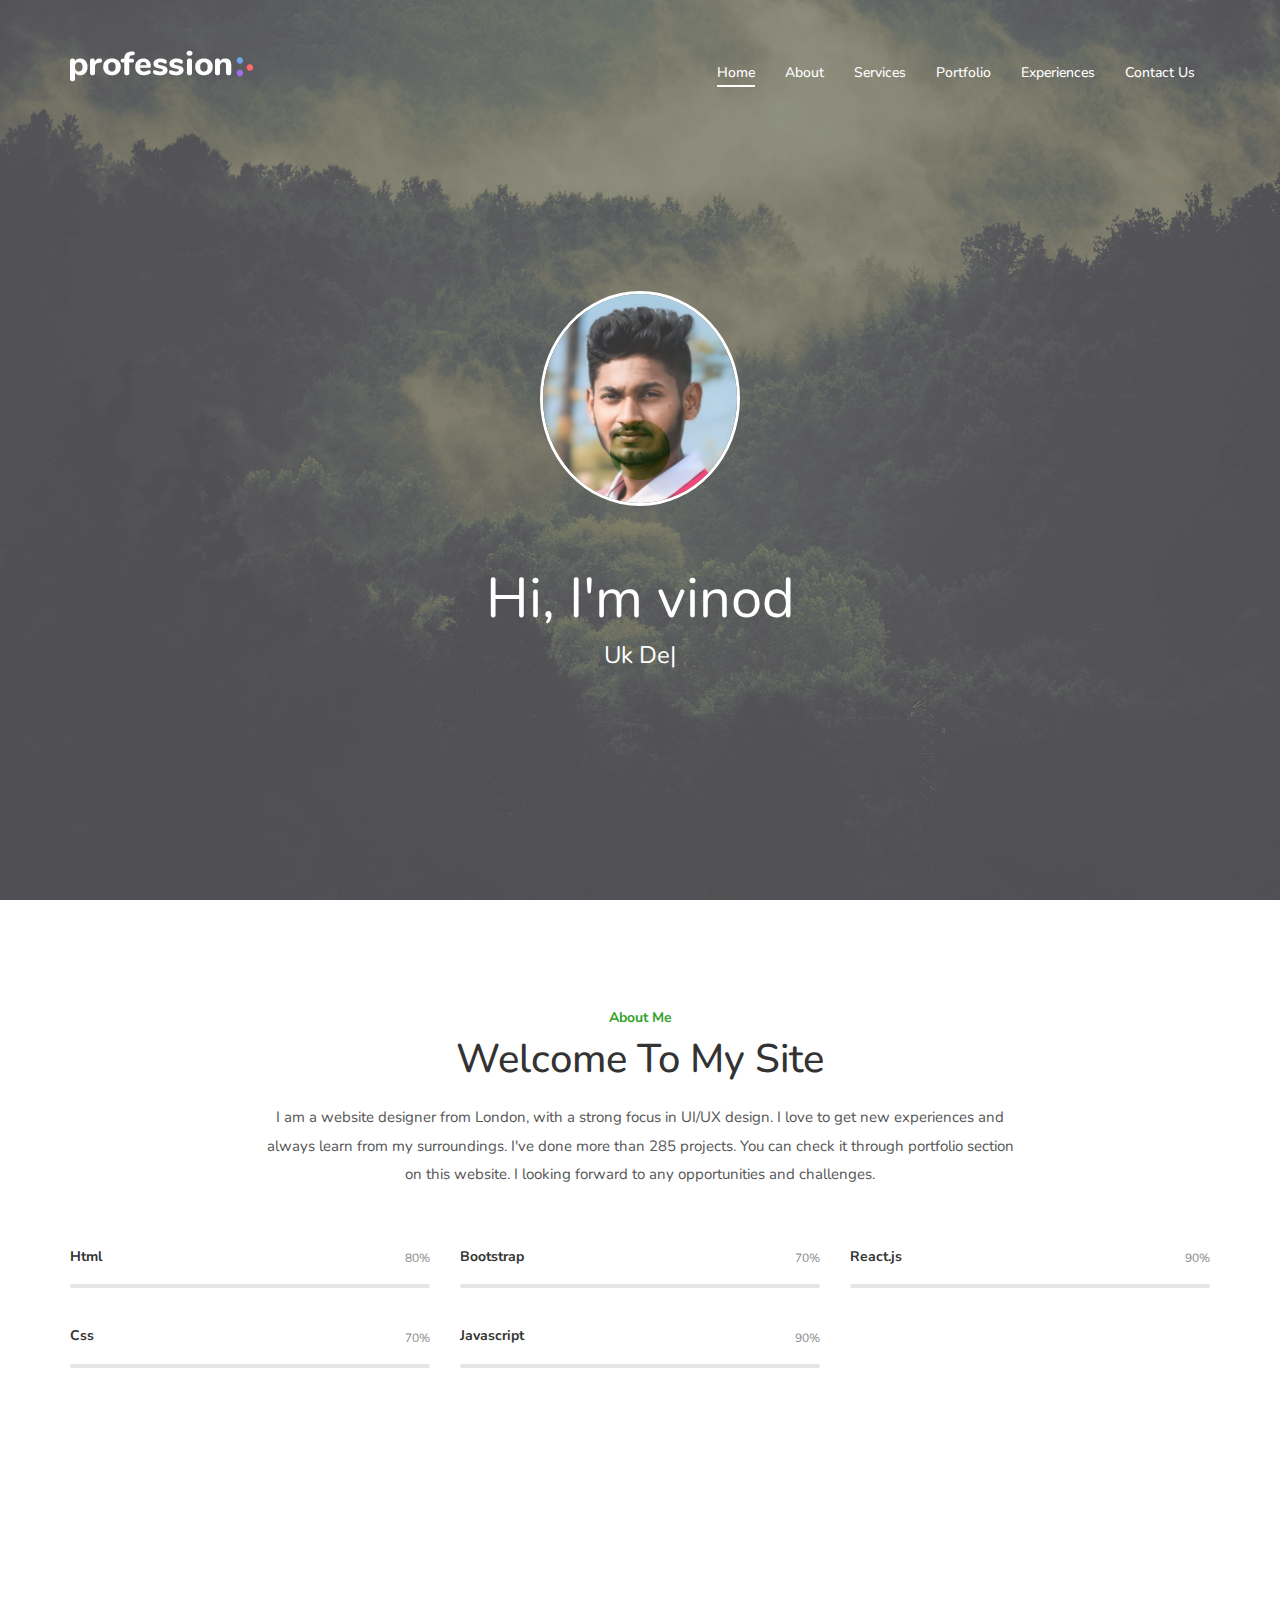
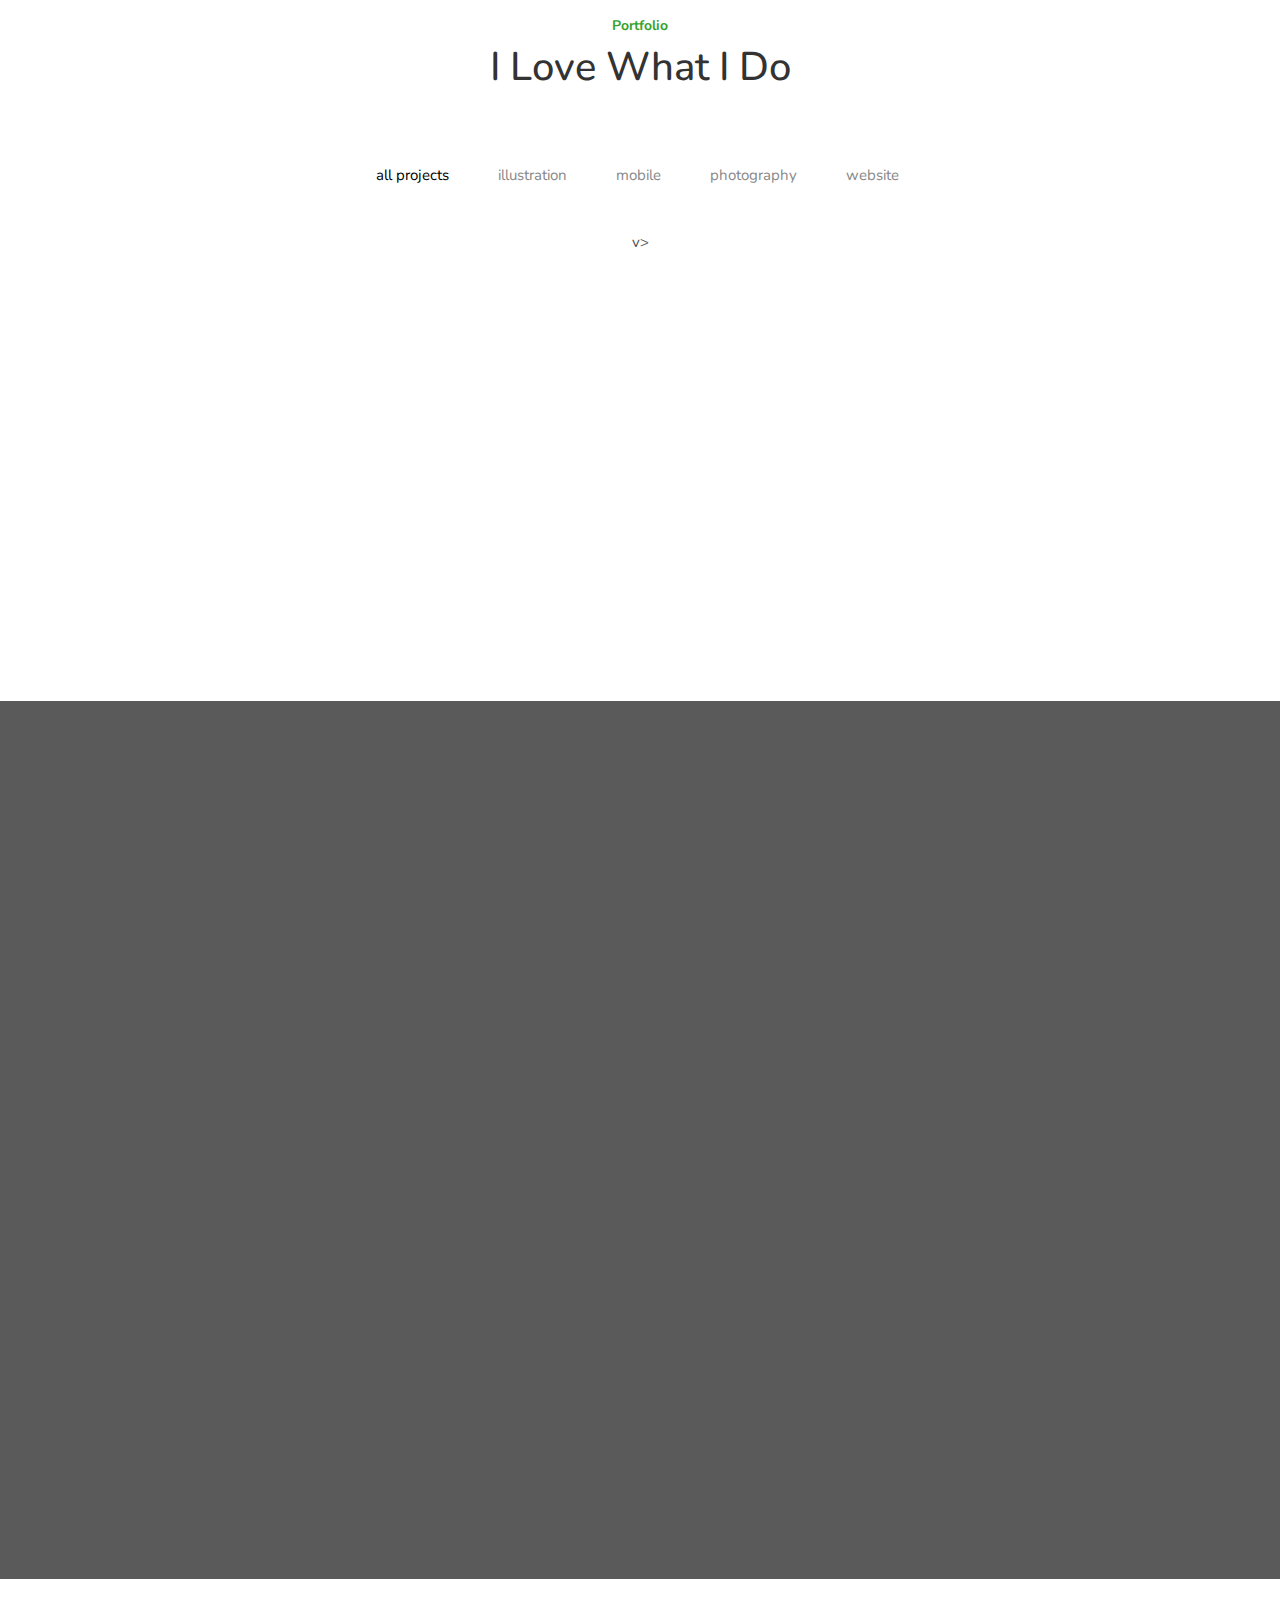
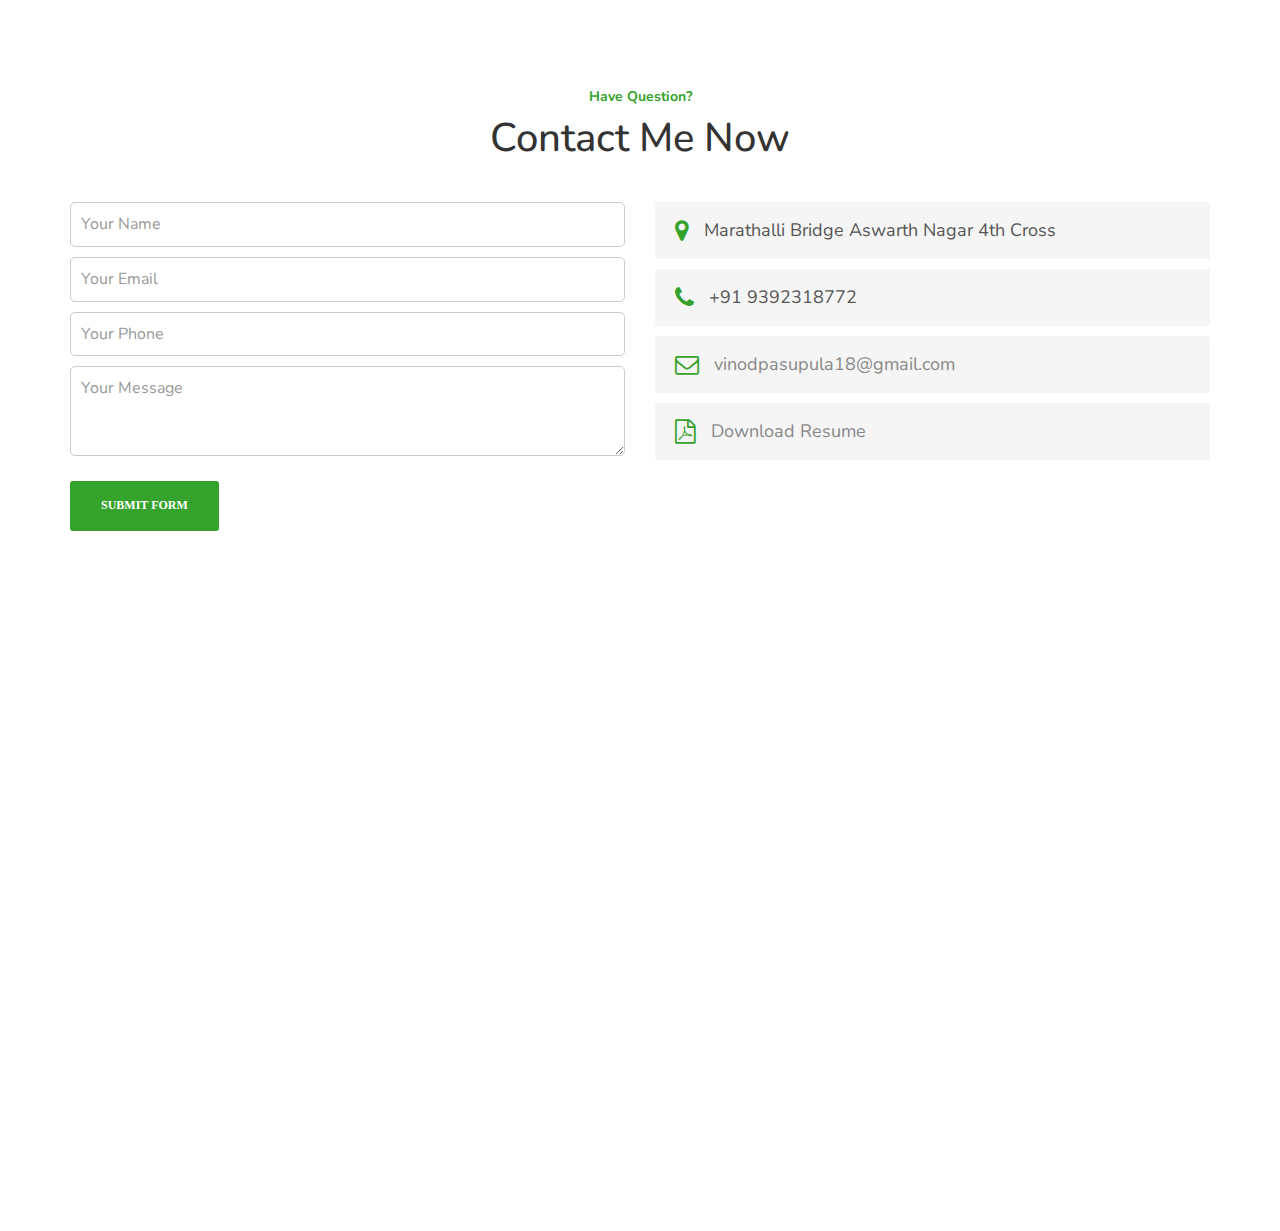
<file: www.madebydesignesia.com/themes/profession/index-2.html>
<!DOCTYPE html>
<html lang="en">

<head>
    <meta charset="utf-8">
    <title>Profession - Personal Portfolio Template</title>
    <meta name="viewport" content="width=device-width, initial-scale=1.0">
    <meta name="description" content="Profession is Personal Portfolio Template">
    <meta name="keywords" content="business, clean, contact form, corporate, cv, light, minimalist, modern, personal, personal profile, portfolio, resume, vcard, virtual card">
    <meta name="author" content="">

    <!--[if lt IE 9]>
	<script src="js/html5shiv.js"></script>
	<![endif]-->

    <!-- CSS Files
    ================================================== -->
    <link rel="stylesheet" href="css/bootstrap.css" type="text/css">
    <link rel="stylesheet" href="css/animate.css" type="text/css">
    <link rel="stylesheet" href="css/owl.carousel.css" type="text/css">
    <link rel="stylesheet" href="css/magnific-popup.css" type="text/css">
    <link rel="stylesheet" href="css/style.css" type="text/css">

    <!-- background -->
    <link rel="stylesheet" href="css/bg.css" type="text/css">

    <!-- color scheme -->
    <link rel="stylesheet" href="css/colors/scheme-5.css" type="text/css">
</head>

<body id="homepage">

    <div id="wrapper">

        <!-- header begin -->
        <header>

            <div class="container">
                <div class="row">
                    <div class="col-md-12">
                        <!-- logo begin -->
                        <div id="logo">
                            <a href="#wrapper">
                                <img class="logo" src="images/logo-light.png" alt="">
                                <img class="logo-2" src="images/logo-dark.png" alt="">
                            </a>
                        </div>
                        <!-- logo close -->

                        <!-- small button begin -->
                        <span id="menu-btn"></span>
                        <!-- small button close -->

                        <!-- mainmenu begin -->
                        <nav>
                            <ul id="mainmenu">
                                <li><a class="active" href="#top">Home<span></span></a></li>
                                <li><a href="#section-about">About<span></span></a></li>
                                <li><a href="#section-services">Services<span></span></a></li>
                                <li><a href="#section-portfolio">Portfolio<span></span></a></li>
                                <li><a href="#section-experiences">Experiences<span></span></a></li>
                                <li><a href="#section-contact">Contact Us<span></span></a></li>
                            </ul>
                        </nav>

                    </div>
                    <!-- mainmenu close -->

                </div>
            </div>
        </header>
        <!-- header close -->

        <!-- content begin -->
        <div id="content" class="no-bottom no-top">
            <div id="top"></div>

            <!-- section begin -->
            <section id="section-hero-2" class="full-height relative no-top no-bottom text-light" data-stellar-background-ratio=".2">
                <div class="overlay-bg t50">
                    <div class="center-y fadeScroll relative text-center" data-scroll-speed="4">
                        <div class="container">
                            <div class="row">
                                <div class="col-md-8 col-md-offset-2">
                                    <div class="spacer-double"></div>
                                    <img src="images/image-2.jpg" class="img-profile img-circle" alt="">
                                    <div class="spacer-double"></div>
                                    <h1 class="big">Hi, I'm vinod</h1>
                                    <div class="h2_s1 text-white mt10">
                                        <div class="typed-strings">
                                            <p>Uk Designer</p>
                                            <p> Programmer</p>
                                            <p>Photographer</p>
                                        </div>
                                        <div class="typed"></div>
                                    </div>
                                </div>
                            </div>
                        </div>
                    </div>
                </div>
            </section>
            <!-- section close -->


            <!-- section begin -->
            <section id="section-about">
                <div class="container relative">
                    <div class="row">
                        <div class="col-md-12 text-center">
                            <h5><span class="id-color">About Me</span></h5>
                            <h2>Welcome To My Site</h2>
                        </div>
                        <div class="col-md-8 col-md-offset-2 text-center">
                            <p>I am a website designer from London, with a strong focus in UI/UX design. I love to get new experiences and always learn from my surroundings. I've done more than 285 projects. You can check it through portfolio section on
                                this website. I looking forward to any opportunities and challenges. </p>
                        </div>
                    </div>

                    <div class="spacer-single"></div>

                    <div class="row">
                        <div class="col-md-4">
                            <div class="skill-bar style-2">
                                <h5>Html</h5>
                                <div class="de-progress">
                                    <div class="value"></div>
                                    <div class="progress-bar" data-value="80%">
                                    </div>
                                </div>
                            </div>

                            <div class="skill-bar style-2">
                                <h5>Css</h5>
                                <div class="de-progress">
                                    <div class="value"></div>
                                    <div class="progress-bar" data-value="70%">
                                    </div>
                                </div>
                            </div>

                        </div>

                        <div class="col-md-4">
                            <div class="skill-bar style-2">
                                <h5>Bootstrap</h5>
                                <div class="de-progress">
                                    <div class="value"></div>
                                    <div class="progress-bar" data-value="70%">
                                    </div>
                                </div>
                            </div>

                            <div class="skill-bar style-2">
                                <h5>Javascript</h5>
                                <div class="de-progress">
                                    <div class="value"></div>
                                    <div class="progress-bar" data-value="90%">
                                    </div>
                                </div>
                            </div>

                        </div>

                        <div class="col-md-4">
                            <div class="skill-bar style-2">
                                <h5>React.js</h5>
                                <div class="de-progress">
                                    <div class="value"></div>
                                    <div class="progress-bar" data-value="90%">
                                    </div>
                                </div>
                            </div>

                            <!-- <div class="skill-bar style-2">
                                <h5>SEO</h5>
                                <div class="de-progress">
                                    <div class="value"></div>
                                    <div class="progress-bar" data-value="75%">
                                    </div>
                                </div>
                            </div> -->

                        </div>
                    </div>
                </div>
            </section>
            <!-- section close -->

            <!-- section begin -->
            <!-- <section id="section-services" class="no-top no-bottom text-light index-2" data-stellar-background-ratio=".2">
                <div class="overlay-solid">
                    <div class="overlay-bg t70">
                        <div class="container">

                            <div class="row">
                                <div class="col-md-12 text-center">
                                    <h5><span class="id-color">My Services</span></h5>
                                    <h2>I'm Available For Hire</h2>

                                    <div id="carousel-3" class="sequence" data-anim="fadeInUp">

                                         feature box begin -->
                                        <!-- <div class="feature-box col-md-4 carousel-item sq-item wow">
                                            <div class="inner">
                                                <i class="icon_lightbulb_alt id-color"></i>
                                                <div class="text">
                                                    <h3>Design</h3>
                                                    Sed ut perspiciatis unde omnis iste natus error sit voluptatem accusantium doloremque laudantium, totam rem.
                                                </div>
                                            </div> -->
                                        <!-- </div> -->
                                        <!-- feature box close -->

                                        <!-- feature box begin -->
                                        <!-- <div class="feature-box col-md-4 carousel-item sq-item wow">
                                            <div class="inner">
                                                <i class="icon_datareport id-color"></i>
                                                <div class="text">
                                                    <h3>Marketing</h3>
                                                    Sed ut perspiciatis unde omnis iste natus error sit voluptatem accusantium doloremque laudantium, totam rem.
                                                </div>
                                            </div>
                                        </div> -->
                                        <!-- feature box close -->

                                        <!-- feature box begin -->
                                        <!-- <div class="feature-box col-md-4 carousel-item sq-item wow">
                                            <div class="inner">
                                                <i class="icon_camera_alt id-color"></i>
                                                <div class="text">
                                                    <h3>Photography</h3>
                                                    Sed ut perspiciatis unde omnis iste natus error sit voluptatem accusantium doloremque laudantium, totam rem.
                                                </div>
                                            </div>
                                        </div> -->
                                        <!-- feature box close -->

                                        <!-- feature box begin -->
                                        <!-- <div class="feature-box col-md-4 carousel-item sq-item wow">
                                            <div class="inner">
                                                <i class="icon_tag_alt id-color"></i>
                                                <div class="text">
                                                    <h3>Branding</h3>
                                                    Sed ut perspiciatis unde omnis iste natus error sit voluptatem accusantium doloremque laudantium, totam rem.
                                                </div>
                                            </div>
                                        </div> -->
                                        <!-- feature box close -->

                                        <!-- feature box begin -->
                                        <!-- <div class="feature-box col-md-4 carousel-item sq-item wow">
                                            <div class="inner">
                                                <i class="icon_pencil-edit id-color"></i>
                                                <div class="text">
                                                    <h3>Development</h3>
                                                    Sed ut perspiciatis unde omnis iste natus error sit voluptatem accusantium doloremque laudantium, totam rem.
                                                </div>
                                            </div>
                                        </div> -->
                                        <!-- feature box close -->

                                        <!-- feature box begin -->
                                        <!-- <div class="feature-box col-md-4 carousel-item sq-item wow">
                                            <div class="inner">
                                                <i class="icon_search id-color"></i>
                                                <div class="text">
                                                    <h3>SEO</h3>
                                                    Sed ut perspiciatis unde omnis iste natus error sit voluptatem accusantium doloremque laudantium, totam rem.
                                                </div>
                                            </div>
                                        </div> -->
                                        <!-- feature box close -->

                                    <!-- </div>
                                </div>
                            </div>
                        </div>
                    </div>
                </div>
            </section> --> 
            <!-- section close -->

            <!-- section begin -->
            <section id="section-portfolio">
                <div class="container">

                    <!-- portfolio filter begin -->
                    <div class="row">

                        <div class="col-md-12 text-center">
                            <h5><span class="id-color">Portfolio</span></h5>
                            <h2>I Love What I Do</h2>
                        </div>

                        <div class="col-md-12 text-center mt50">
                            <ul id="filters">
                                <li><a href="#" data-filter="*" class="selected">all projects</a></li>
                                <li><a href="#" data-filter=".illustration">illustration</a></li>
                                <li><a href="#" data-filter=".mobile">mobile</a></li>
                                <li><a href="#" data-filter=".photography">photography</a></li>
                                <li><a href="#" data-filter=".website">website</a></li>
                            </ul>




                            <div id="gallery" class="gallery full-gallery de-gallery pf_full_width pf_3_cols grid sequence">

                                <!-- gallery item -->
                                <div class="item illustration website gallery-item">
                                    <div class="picframe wow">
                                        <a class="image-popup" href="images/portfolio/pf%20(1).jpg">
											<span class="overlay">
												<span class="pf_text">
													<span class="project-name">Project Name</span>
												</span>
											</span>
											<img src="images/background/apna-1.jpg" alt="" />
										</a>
                                    </div>
                                </div>
                                <!-- close gallery item -->

                                <!-- gallery item -->
                                <div class="item photography gallery-item">
                                    <div class="picframe wow">
                                        <a class="image-popup" href="images/portfolio/pf%20(2).jpg">
											<span class="overlay">
												<span class="pf_text">
													<span class="project-name">Project Name</span>
												</span>
											</span>
											<img src="images/background/hyd-1.jpg" alt="" />
										</a>
                                    </div>
                                </div>
                                <!-- close gallery item -->

                                <!-- gallery item -->
                                <div class="item illustration gallery-item">
                                    <div class="picframe wow">
                                        <a class="image-popup" href="images/portfolio/pf%20(3).jpg">
											<span class="overlay">
												<span class="pf_text">
													<span class="project-name">Project Name</span>
												</span>
											</span>
											<img src="images/background/aerolance-1.jpg" alt="" />
										</a>
                                    </div>
                                </div>
                                <!-- close gallery item -->

                               
                               
                               

                                v>
                                </div>
                                <!-- close gallery item -->

                            </div>
                        </div>
                        <!-- portfolio filter close -->

                    </div>

                </div>


            </section>
            <!-- section close -->

            <!-- section begin -->
            <section id="section-experiences" class="no-top no-bottom text-light index-2" data-stellar-background-ratio=".2">
                <div class="overlay-solid">
                    <div class="overlay-bg t70">
                        <div class="container">

                            <div class="row">
                                <!-- <div class="col-md-6">  -->
                                    <!-- <div class="padding20 wow fadeInRight"> 
                                        <h2>Experiences</h2>
                                        <div class="exp-box">
                                            <h5>2014 - now</h5>
                                            <h3>Fulltime Freelancer</h3>
                                            <p>Sed ut perspiciatis unde omnis iste natus error sit voluptatem accusantium doloremque laudantium, totam rem aperiam, eaque ipsa quae ab illo inventore veritatis et quasi architecto beatae.</p>
                                        </div>
                                        <div class="exp-box">
                                            <h5>2010 - 2014</h5>
                                            <h3>Creative Director at Pixar Studio</h3>
                                            <p>Sed ut perspiciatis unde omnis iste natus error sit voluptatem accusantium doloremque laudantium, totam rem aperiam, eaque ipsa quae ab illo inventore veritatis et quasi architecto.</p>
                                        </div>
                                        <div class="exp-box">
                                            <h5>2006 - 2010</h5>
                                            <h3>Web Designer at Microsoft</h3>
                                            <p>Sed ut perspiciatis unde omnis iste natus error sit voluptatem accusantium doloremque laudantium, totam rem aperiam, eaque ipsa quae ab illo inventore veritatis et quasi architecto.</p>
                                        </div>
                                    </div> -->
                                <!-- </div> -->

                                <div class="col-md-6">
                                    <div class="padding20 wow fadeInRight" data-wow-delay=".25s">
                                        <h2>Education</h2>
                                        <div class="exp-box">
                                            <h5>2023</h5>
                                            <h3>Bachelor Science</h3>
                                            <p>My Graducation Bsc Computer with an 60%</p>
                                        </div>
                                        <div class="exp-box">
                                            <h5>2020</h5>
                                            <h3>Board of Intermediate</h3>
                                            <p>intermediate (MPC) with an 60%</p>
                                        </div>
                                        <div class="exp-box">
                                            <h5>2018</h5>
                                            <h3>Board of Secondary Education</h3>
                                            <p>ZP High School AP with an 88%</p>
                                        </div>
                                    </div>
                                </div>

                            </div>
                        </div>
                    </div>
                </div>
            </section>

            
            <!-- section close -->

            <!-- section begin -->
            <!-- <section id="section-testimonial">
                <div class="container">

                    <div class="row">
                        <div class="col-md-12 text-center">
                            <h5><span class="id-color">Testimonials</span></h5>
                            <h2>What They Says</h2>
                        </div>


                        <div id="testimonial-carousel" class="de_carousel sequence" data-wow-delay=".3s">

                            <div class="col-md-6 item sq-item wow">
                                <div class="de_testi opt-2">
                                    <blockquote>
                                        <div class="de_testi_by">
                                            <img src="images/people/1.jpg" class="img-circle" alt="">
                                            <span>John, Pixar Studio</span>
                                        </div>
                                        <p>"Neque porro quisquam est, qui dolorem ipsum quia dolor sit amet, consectetur, adipisci velit, sed quia non numquam eius modi tempora incidunt ut labore et dolore"</p>
                                    </blockquote>
                                </div>
                            </div>

                            <div class="col-md-6 item sq-item wow">
                                <div class="de_testi opt-2">
                                    <blockquote>
                                        <div class="de_testi_by">
                                            <img src="images/people/2.jpg" class="img-circle" alt="">
                                            <span>Sarah, Microsoft</span>
                                        </div>
                                        <p>"Neque porro quisquam est, qui dolorem ipsum quia dolor sit amet, consectetur, adipisci velit, sed quia non numquam eius modi tempora incidunt ut labore et dolore"</p>
                                    </blockquote>
                                </div>
                            </div>

                            <div class="col-md-6 item sq-item wow">
                                <div class="de_testi opt-2">
                                    <blockquote>
                                        <div class="de_testi_by">
                                            <img src="images/people/3.jpg" class="img-circle" alt="">
                                            <span>Michael, Apple</span>
                                        </div>
                                        <p>"Neque porro quisquam est, qui dolorem ipsum quia dolor sit amet, consectetur, adipisci velit, sed quia non numquam eius modi tempora incidunt ut labore et dolore"</p>
                                    </blockquote>
                                </div>
                            </div>

                            <div class="col-md-6 item sq-item wow">
                                <div class="de_testi opt-2">
                                    <blockquote>
                                        <div class="de_testi_by">
                                            <img src="images/people/4.jpg" class="img-circle" alt="">
                                            <span>Thomas, Samsung</span>
                                        </div>
                                        <p>"Neque porro quisquam est, qui dolorem ipsum quia dolor sit amet, consectetur, adipisci velit, sed quia non numquam eius modi tempora incidunt ut labore et dolore"</p>
                                    </blockquote>
                                </div>
                            </div>
                        </div>
                    </div>
                </div>
            </section> -->
            <!-- section close -->

            <!-- section begin -->
            <!-- <section id="section-fun-facts" class="pt60 pb60 text-light" data-bgcolor="#202020">
                <div class="container">

                    <div class="row">
                        <div class="col-md-3 wow fadeIn" data-wow-delay="0">
                            <div class="de_count">
                                <h3 class="timer" data-to="8240" data-speed="2500">0</h3>
                                <span>Hours of Works</span>
                            </div>
                        </div>

                        <div class="col-md-3 wow fadeIn" data-wow-delay=".25s">
                            <div class="de_count">
                                <h3 class="timer" data-to="315" data-speed="2500">0</h3>
                                <span>Projects Done</span>
                            </div>
                        </div>

                        <div class="col-md-3 wow fadeIn" data-wow-delay=".5s">
                            <div class="de_count">
                                <h3 class="timer" data-to="250" data-speed="2500">0</h3>
                                <span>Satisfied Customers</span>
                            </div>
                        </div>

                        <div class="col-md-3 wow fadeIn" data-wow-delay=".75s">
                            <div class="de_count">
                                <h3 class="timer" data-to="32" data-speed="2500">0</h3>
                                <span>Awards Winning</span>
                            </div>
                        </div>
                    </div>
                </div>
            </section> -->




            <!-- section close -->

            <!-- section begin -->
            <section id="section-contact" class="no-bg">
                <div class="container">
                    <div class="row">
                        <div class="col-md-12 text-center">
                            <h5><span class="id-color">Have Question?</span></h5>
                            <h2>Contact Me Now</h2>
                        </div>

                        <div class="col-md-6">
                                <form name="contactForm" id='contact_form' class="s3" method="post" action='https://www.madebydesignesia.com/themes/profession/email.php'>
                                   
                                        <div class="field-set ">
                                            <input type='text' name='name' id='name' class="form-control" placeholder="Your Name">
                                        </div>

                                        <div class="field-set">
                                            <input type='text' name='email' id='email' class="form-control" placeholder="Your Email">
                                        </div>

                                        <div class="field-set">
                                            <input type='text' name='phone' id='phone' class="form-control" placeholder="Your Phone">
                                        </div>
										
                                        <div class="field-set">
                                            <textarea name='message' id='message' class="form-control" placeholder="Your Message"></textarea>
                                        </div>
											
										<div class="spacer-half"></div>
										
                                        <div id='submit'>
                                            <input type='submit' id='send_message' value='Submit Form' class="btn btn-custom color-2">
                                        </div>
                                        <div id='mail_success' class='success'>Your message has been sent successfully.</div>
                                        <div id='mail_fail' class='error'>Sorry, error occured this time sending your message.</div>
                                   
                                </form>
                            </div>
						
						<div class="col-md-6">
							<address>
								<span><i class="fa fa-map-marker fa-lg"></i>Marathalli Bridge Aswarth Nagar 4th Cross</span>
								<span><i class="fa fa-phone fa-lg"></i>+91 9392318772</span>
								<span><i class="fa fa-envelope-o fa-lg"></i><a href="mailto:contact@example.com">vinodpasupula18@gmail.com</a></span>
								<span><i class="fa fa-file-pdf-o fa-lg"></i><a href="#">Download Resume</a></span>
							</address>
						</div>
                    </div>

                </div>
            </section>

            <!-- section begin -->
            <section id="section-map" class="map-container no-top no-bottom" aria-label="map-container">
                <iframe src="https://www.google.com/maps/embed?pb=!1m18!1m12!1m3!1d3888.2084887548885!2d77.69955897358874!3d12.958506815168205!2m3!1f0!2f0!3f0!3m2!1i1024!2i768!4f13.1!3m3!1m2!1s0x3bae1232e354bd33%3A0xb08f8e3b10c63ea3!2s4th%20Cross%20Rd%2C%20Aswath%20Nagar%2C%20Marathahalli%2C%20Bengaluru%2C%20Karnataka%20560037!5e0!3m2!1sen!2sin!4v1716221011992!5m2!1sen!2sin" width="100%" height="450" style="border:0;" allowfullscreen="" loading="lazy" referrerpolicy="no-referrer-when-downgrade"></iframe>
            </section>
            <!-- section close -->


        </div>
        <!-- content close -->

        <!-- footer begin -->
        <!-- <footer>
            <div class="container text-center text-light">
                <div class="row">
                    <div class="col-md-12">
                        <div class="social-icons big">
                            <a href="#"><i class="fa fa-facebook fa-lg"></i></a>
                            <a href="#"><i class="fa fa-twitter fa-lg"></i></a>
                            <a href="#"><i class="fa fa-rss fa-lg"></i></a>
                            <a href="#"><i class="fa fa-google-plus fa-lg"></i></a>
                            <a href="#"><i class="fa fa-skype fa-lg"></i></a>
                            <a href="#"><i class="fa fa-dribbble fa-lg"></i></a>
                        </div>
                    </div>
                </div>
            </div>

            <div class="subfooter">
                <div class="container text-center">
                    <div class="row">
                        <div class="col-md-12">
                            &copy; Copyright 2023 - Profession by Designesia
                        </div>
                    </div>
                </div>
            </div>
        </footer> -->
        <!-- footer close -->

        <a href="#" id="back-to-top"></a>
        <div id="preloader">
            <div class="s1">
                <span></span>
                <span></span>
            </div>
        </div>
    </div>
    <script src="js/jquery.min.js"></script>
    <script src="js/bootstrap.min.js"></script>
    <script src="js/jquery.isotope.min.js"></script>
    <script src="js/easing.js"></script>
    <script src="js/owl.carousel.js"></script>
    <script src="js/jquery.countTo.js"></script>
    <script src="js/validation.js"></script>
    <script src="js/wow.min.js"></script>
    <script src="js/jquery.magnific-popup.min.js"></script>
    <script src="js/enquire.min.js"></script>
    <script src="js/jquery.stellar.min.js"></script>
    <script src="js/jquery.plugin.js"></script>
    <script src="js/typed.js"></script>
    <script src="js/typed-custom.js"></script>
    <script src="js/designesia.js"></script>

</body>

</html>
</file>
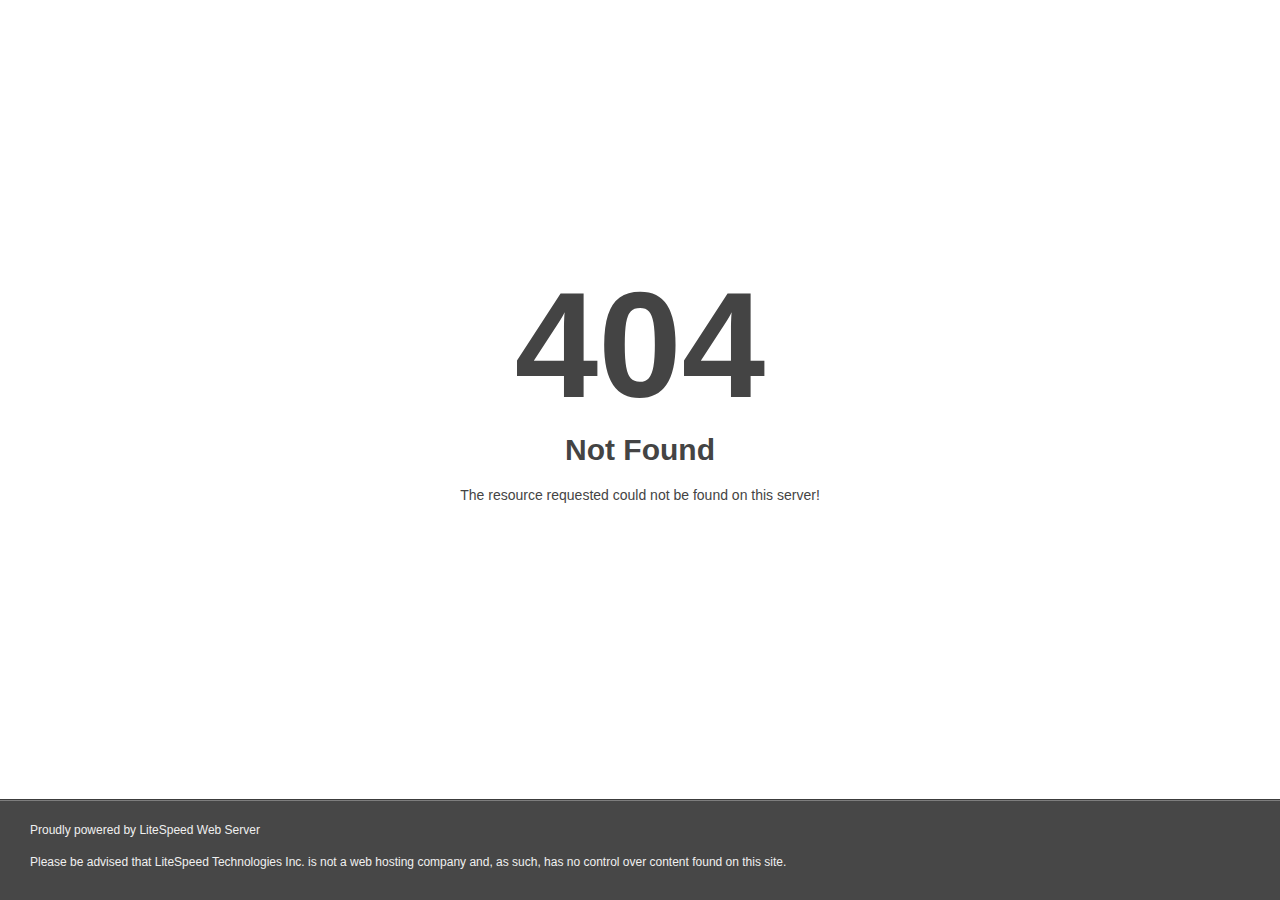
<file: www.madebydesignesia.com/themes/profession/css/AjaxLoader.html>
<!DOCTYPE html>
<html style="height:100%">
<head>
<meta name="viewport" content="width=device-width, initial-scale=1, shrink-to-fit=no" />
<title> 404 Not Found
</title><style>@media (prefers-color-scheme:dark){body{background-color:#000!important}}</style></head>
<body style="color: #444; margin:0;font: normal 14px/20px Arial, Helvetica, sans-serif; height:100%; background-color: #fff;">
<div style="height:auto; min-height:100%; ">     <div style="text-align: center; width:800px; margin-left: -400px; position:absolute; top: 30%; left:50%;">
        <h1 style="margin:0; font-size:150px; line-height:150px; font-weight:bold;">404</h1>
<h2 style="margin-top:20px;font-size: 30px;">Not Found
</h2>
<p>The resource requested could not be found on this server!</p>
</div></div><div style="color:#f0f0f0; font-size:12px;margin:auto;padding:0px 30px 0px 30px;position:relative;clear:both;height:100px;margin-top:-101px;background-color:#474747;border-top: 1px solid rgba(0,0,0,0.15);box-shadow: 0 1px 0 rgba(255, 255, 255, 0.3) inset;">
<br>Proudly powered by LiteSpeed Web Server<p>Please be advised that LiteSpeed Technologies Inc. is not a web hosting company and, as such, has no control over content found on this site.</p></div></body></html>
</file>
<file: www.madebydesignesia.com/themes/profession/css/style.css>
/* ================================================== */


/* Profession
/* created by designesia

* body
* header
	* subheader
* navigation
* content
* section
* footer
* sidebar
* blog
* products
* contact
* coming soon page
* elements
	* address
	* border
	* box icon
	* breadcrumb
	* button and link
	* columns
	* counter
	* divider
	* dropcap
	* heading
	* icon font
	* list
	* map
	* package
	* page heading
	* pagination
	* pricing
	* preloader
	* progress bar
	* social icons
	* spacer
	* tabs
	* team
	* testimonial
* plugin
* media query
*/

@charset "utf-8";

/* ================================================== */


/* import custom fonts */


/* ================================================== */

@import url('https://fonts.googleapis.com/css?family=Nunito:300,300i,400,400i,600,600i,700,700i,800,800i,900,900i|Nunito:300,300i,400,400i,500,500i,700');
@import url('https://fonts.googleapis.com/css?family=Montserrat:600,700,800,900');

/* ================================================== */


/* import fonts icon */


/* ================================================== */

@import url("../fonts/font-awesome/css/font-awesome.css");
@import url("../fonts/elegant_font/HTML_CSS/style.css");
@import url("../fonts/et-line-font/style.css");

/* ================================================== */


/* body */


/* ================================================== */

html {
	overflow-x: hidden;
	padding: 0;
	margin: 0;
	background: #fff;
}
body {
	font-family: "Nunito", Arial, Helvetica, sans-serif;
	font-size: 15px;
	font-weight: 400;
	/* background: #555; */
	color: #ddd;
	line-height: 1.9em;
	padding: 0;
	display: none;
}
body.boxed {
	margin: 30px;
	overflow: hidden;
	border:solid 1px #eee;
}
body.de_light {
	color: #555;
}
#wrapper {
	overflow: hidden;
}
.de-navbar-left #wrapper {
	overflow: visible;
}

/* ================================================== */


/*  header	*/


/* ================================================== */

header {
	width: 100%;
	height: 70px;
	position: absolute;
	top: 30px;
	left: 0;
	z-index: 1000;
	background: #333333;
}
header .info {
	display: none;
	color: #fff;
	padding: 10px 0 10px 0;
	width: 100%;
	z-index: 100;
	background: #242424;
}
header .info .col {
	display: inline-block;
	font-size: 12px;
}
header .info .col {
	padding-right: 30px;
}
header .info .col:last-child {
	padding-right: 0px;
}
header .info i {
	font-size: 14px;
	margin-right: 15px;
}
header .info .social.col {
	border: none;
}
header .info .social i {
	color: #fff;
	font-size: 14px;
	display: inline-block;
	float: none;
	padding: 0 10px 0 10px;
	margin: 0;
}
header .info strong {
	font-size: 12px;
}
header.header-bg {
	background: rgba(0, 0, 0, 0.5);
}
header.transparent {
	background: rgba(0, 0, 0, 0.0);
}
body:not(.side-layout) header:not(.smaller):not(.header-mobile).header-light.transparent {
	background: rgba(255, 255, 255, 0.0);
}
header:not(.header-mobile).autoshow {
	top: -120px;
	height: 70px !important;
}
header:not(.header-mobile).autoshow.scrollOn, header:not(.header-mobile).autoshow.scrollOff {
	-o-transition: .5s;
	-ms-transition: .5s;
	-moz-transition: .5s;
	-webkit-transition: .5s;
	transition: .5s;
	outline: none;
}
header:not(.header-mobile).autoshow.scrollOn {
	top: 0;
}
header:not(.header-mobile).autoshow.scrollOff {
	top: -120px;
}
header div#logo {
	display: inline-block;
	height: 100%;
	float: left;
	font-family: "Oswald", sans-serif;
	font-size: 72px;
	color: white;
	font-weight: 400;
	line-height: 60px;
	-webkit-transition: all 0.3s;
	-moz-transition: all 0.3s;
	-ms-transition: all 0.3s;
	-o-transition: all 0.3s;
	transition: all 0.3s;
}
header .logo-2 {
	display: none;
}
header .logo-scroll {
	display: none;
}
header .logo, header .logo-2{
	font-family:"Nunito";
	color:#fff;
	font-size:40px;
	font-weight:300;
}
header .logo-2{
	color:#333;
}
header nav {
	float: right;
}
header nav a {
	-webkit-transition: all 0.3s;
	-moz-transition: all 0.3s;
	-ms-transition: all 0.3s;
	-o-transition: all 0.3s;
	transition: all 0.3s;
}
header nav a:hover {
	color: #555;
}
header.smaller #mainmenu a {
	padding-top: 18px;
	padding-bottom: 18px;
}
header.smaller #mainmenu a {
	padding-top: 18px;
	padding-bottom: 18px;
}
header.smaller #mainmenu li li a {
	padding-top: 2px;
	padding-bottom: 2px;
}
header.smaller #mainmenu ul {
	top: 70px;
}
header.smaller #mainmenu ul ul {
	top: 0px;
}
header.smaller {
	height: 70px;
	background: rgba(50, 50, 50, .95);
	position: fixed;
	top: 0px;
	border-bottom:solid 1px rgba(0,0,0,.1);
	/*-webkit-box-shadow: 8px 8px 40px 0px rgba(0,0,0,0.3);
	-moz-box-shadow: 8px 8px 40px 0px rgba(0,0,0,0.3);
	box-shadow: 8px 8px 40px 0px rgba(0,0,0,0.3);
	*/
}
header.smaller .btn-rsvp {
	height: 100px;
	padding-top: 55px;
}
.boxed header.smaller {
	margin-top: 0px;
}
header.smaller div#logo {
	line-height: 48px;
}
header.smaller.scroll-light {
	background: #fff;
}
header:not(.header-light).smaller.scroll-light div#logo .logo {
	display: none;
}
header.smaller.scroll-light div#logo .logo-2 {
	display: inline-block;
}
header.smaller.scroll-light div#logo .logo-scroll {
	display: inline-block;
}
header.smaller.scroll-light #mainmenu a, header.header-mobile.header-light #mainmenu a {
	color: #333;
}
header.smaller.scroll-light #mainmenu li li a {
	color: #fff;
}
header.smaller.header-light div#logo .logo {
	display: none;
}
.logo-smaller div#logo {
	width: 150px;
	height: 30px;
	line-height: 65px;
	font-size: 30px;
}
.logo-smaller div#logo img {
	line-height: 75px;
	font-size: 30px;
}
.logo-smaller div#logo .logo-1 {
	display: none;
}
.logo-smaller div#logo .logo-2 {
	display: inline-block;
}
.logo-small {
	margin-bottom: 20px;
}
header.de_header_2 {
	height: 125px;
}
header.de_header_2.smaller {
	height: 70px;
}
header.de_header_2.smaller .info {
	position: absolute;
	opacity: 0;
	z-index: -1;
}
.de-navbar-left {
	background: #151618;
}
.de-navbar-left #logo {
	padding: 40px;
	text-align: center;
	width: 100%;
}
.de-navbar-left header {
	position: relative;
	display: block;
	width: 100%;
	height: 100%;
	left: 0;
	background: none;
	padding: 30px;
	padding-right: 20px;
}
.de-navbar-left header #mainmenu {
	float: none;
	margin: 0;
	padding: 0;
}
.de-navbar-left header #mainmenu>li {
	display: block;
	margin: 0;
	float: none;
	text-align: center;
	font-family: "Montserrat";
	letter-spacing: 5px;
	font-size: 14px;
	padding: 0;
	padding-top: 10px;
	padding-bottom: 10px;
	border-bottom: solid 1px rgba(255, 255, 255, .1);
}
.de_light.de-navbar-left header #mainmenu>li {
	border-bottom: solid 1px rgba(0, 0, 0, .05);
}
.de-navbar-left header #mainmenu>li>a {
	padding: 0;
	opacity: .5;
}
.de_light.de-navbar-left header #mainmenu>li>a {
	color: #222;
}
.de-navbar-left header #mainmenu>li a:hover {
	opacity: 1;
}
.de-navbar-left header #mainmenu>li>a:after {
	content: none;
}
.de-navbar-left header nav {
	float: none;
}

/* subheader */

#subheader {
	padding: 180px 0 40px 0;
	text-align: center;
	overflow: hidden;
}
#subheader .wrap {
	padding: 180px 0 40px 0;
	background: rgba(30, 30, 30, .5);
}
.de-navbar-left #subheader {
	padding-bottom: 120px;
}
#subheader h1 {
	color: #eceff3;
	margin-top: 80px;
	font-size: 32px;
	text-transform: uppercase;
	font-weight: 600;
}
#subheader h2 {
	position: relative;
	z-index: 10;
}
#subheader span {
	letter-spacing: 2px;
	display: inline-block;
	font-size: 15px;
	margin-top: 88px;
	color: #fff;
}
#subheader .crumb {
	font-size: 10px;
	letter-spacing: 3px;
	margin-top: 20px;
	color: #fff;
}
#subheader .small-border-deco {
	display: block;
	margin: 0 auto;
	margin-top: 20px;
	width: 100%;
	height: 1px;
	background: rgba(255, 255, 255, .1);
}
#subheader .small-border-deco span {
	display: block;
	margin: 0 auto;
	height: 2px;
	width: 100px;
}
#subheader.dark {
	background: #202220;
	color: #ccc;
}
#subheader.dark h2, #subheader.dark h3 {
	color: #fff;
}
#subheader.dark h2 {
	font-size: 48px;
}
.de-navbar-left.de_light #subheader h1 {
	color: #222;
}

/* ================================================== */


/* navigation */


/* ================================================== */

#mainmenu {
	font-family: "Nunito";
	float: right;
	font-size: 14px;
	font-weight: 500;
}
#mainmenu ul {
	float: right;
	margin: 0px 0px;
	padding: 0px 0px;
	height: 30px;
}
#mainmenu li {
	margin: 0px 0px;
	padding: 0px 0px;
	float: left;
	display: inline;
	list-style: none;
	position: relative;
}
#mainmenu a {
	display: inline-block;
	padding: 25px 15px 25px 15px;
	line-height: 35px;
	text-decoration: none;
	color: #fff;
	text-align: center;
	outline: none;
}
#mainmenu a span{
	height:2px;
	display:block;
	background:#fff;
	margin-top:-5px;
	width:0;
}
#mainmenu a.active span{
	width:100%;
}
.header-light #mainmenu>li>a {
	color: #222;
}
#mainmenu li a:after {
	float: right;
	position: relative;
	font-family: "FontAwesome";
	content: "\f111";
	font-size: 6px;
	margin-left: 20px;
	margin-top: 0px;
	color: #f7c51e;
}
#mainmenu li:last-child a:after {
	display: none;
}
#mainmenu.no-separator li a:after {
	font-size: 0px;
}
#mainmenu.line-separator li a:after {
	content: "/";
	font-size: 14px;
}
#mainmenu.circle-separator li a:after {
	content: "\f10c";
	font-size: 9px;
}
#mainmenu.strip-separator li a:after {
	content: "\f068";
	font-size: 9px;
}
#mainmenu.plus-separator li a:after {
	content: "\f067";
	font-size: 11px;
}
#mainmenu.square-separator li a:after {
	content: "\f096";
	font-size: 11px;
}
#mainmenu.heart-separator li a:after {
	content: "\f004";
	font-size: 8px;
}
#mainmenu li li {
	font-weight: normal;
	border-bottom: solid 1px #333;
}
#mainmenu li li:last-child {
	border-bottom: none;
}
#mainmenu li li a {
	padding: 2px 15px 2px 15px;
	background: #222327;
	border-top: none;
	color: #ccc;
	width: 100%;
	border-left: none;
	text-align: left;
}
#mainmenu li li a:hover {
	color: #111;
}
#mainmenu li li a:after {
	content: none;
}
#mainmenu li li li a {
	padding: 2px 15px 2px 15px;
	background: #222327;
}
#mainmenu li li a:hover, #mainmenu ul li:hover>a {
	color: #111;
	background: #1a8b49;
}
#mainmenu li ul {
	width: 210px;
	height: auto;
	position: absolute;
	top: 79px;
	left: 0px;
	z-index: 10;
	visibility: hidden;
	opacity: 0;
}
#mainmenu li li {
	display: block;
	float: none;
	text-transform: none;
}
#mainmenu li>ul {
	margin-top: 30px;
}
#mainmenu li:hover>ul {
	visibility: visible;
	opacity: 1;
	margin-top: 0px;
}
#mainmenu li ul ul {
	left: 100%;
	top: 0px;
}
#mainmenu li ul ul li a {
	background: #202020;
}
#mainmenu li:hover>ul {
	color: #1a8b49;
}
#mainmenu select {
	padding: 10px;
	height: 36px;
	font-size: 14px;
	border: none;
	background: #ff4200;
	color: #eceff3;
}
#mainmenu select option {
	padding: 10px;
}
#mainmenu .btn-type {
	padding: 0;
	margin: 0;
}
#mainmenu .btn-type a {
	background: #eee;
	padding: 0;
	margin: 0;
}

/* menu toggle for mobile */

#menu-btn {
	display: none;
	float: right;
	margin-top: 0px;
	width: 36px;
	height: 36px;
	padding: 6px;
	text-align: center;
	cursor: pointer;
}
#menu-btn:before {
	font-family: FontAwesome;
	content: "\f0c9";
	font-size: 24px;
}
#menu-btn:hover {
	background: #fff;
}
#menu-btn:hover:before {
	color: #222;
}
header.header-mobile.header-light, header.header-mobile.header-light #menu-btn, header.header-mobile.header-light #menu-btn:hover {
	background: none;
}
header.header-mobile.header-light #menu-btn {
	color: #222;
}

/* ================================================== */


/* content */


/* ================================================== */

#content {
	width: 100%;
	background: #fff;
	padding: 90px 0 90px 0;
	z-index: 100;
}
.de_light #content {
	background: #ffffff;
}
#content {
	background: #18191b;
}

/* ================================================== */


/* section */


/* ================================================== */

section {
	padding: 100px 0 100px 0;
	overflow: hidden;
	position: relative;
}
section {
	background: #18191b;
}
section.no-bg, #content.no-bg{
	background:none !important;
}
.de-navbar-left .container-fluid .container {
	width: 100%;
}
.de-navbar-left section {
	padding: 70px;
}
.de_light section {
	background: #ffffff;
}
.section-fixed {
	position: fixed;
	width: 100%;
	min-height: 100%;
	height: auto;
}
.full-height {
	overflow: hidden;
}
#particles-js{
	width:100%;
	display:block;
	height:100%;
	position:absolute;
	z-index:0;
}
#particles-js.fixed{
	position:fixed;
}

/* ================================================== */


/* footer */


/* ================================================== */

footer {
	background: #222222;
	color: #ccc;
	padding: 80px 0 0px 0;
}
footer h3, .de_light footer h3 {
	color: #fff;
	font-size: 20px;
	text-transform: none;
	font-weight: normal;
}
footer a {
	color: #ccc;
}
footer a:visited {
	color: #ccc;
}
footer a:hover {
	color: #eceff3;
}
.de-navbar-left footer {
	padding: 70px 70px 0 70px;
}
.subfooter {
	font-size:13px;
	background: #232323;
	margin-top: 80px;
	padding: 30px 0 20px 0;
}
.de-navbar-left .subfooter {
	background: none;
}
header.side-header {
	border-bottom: none;
	margin: 0;
}
header.side-header .social-icons-2 {
	margin: 0 auto;
	margin-top: 50px;
	float: none;
	text-align: center;
}
header.side-header .social-icons-2 a {
	display: inline-block;
	margin: 0 2px 0 2px;
	background: #555;
	width: 36px;
	height: 36px;
	padding-top: 5px;
	display: inline-block;
	text-align: center;
	border-radius: 20px;
	-moz-border-radius: 20px;
	-webkit-border-radius: 20px;
	opacity: .2;
}
.de_light header.side-header .social-icons-2 a {
	background: #fff;
	color: #333;
}
header.side-header .social-icons-2 a:hover {
	opacity: 1;
}
.de-navbar-left.de_light header, .de-navbar-left.de_light {
	background: #f9f9f9;
}
header.header-light-transparent {
	background: rgba(255, 255, 255, .5);
}
header.header-solid.header-light #mainmenu>li>a {
	color: #555;
}
header.header-solid.header-light .info {
	background: #eee;
	color: #555;
}
header.header-solid.header-light .info .social i {
	color: #222;
}
header.header-solid {
	background: #222;
	position: relative;
}
header.header-light {
	background: rgba(255, 255, 255, .8);
}
header.smaller.header-dark {
	background:#222222;
	border:none;
}
header.smaller.header-dark #mainmenu a {
	color:#fff;
}
.side-layout header.smaller.header-dark #mainmenu > li {
	border-bottom: solid 1px rgba(255,255,255,.1);
}
.side-layout header.smaller.header-dark #mainmenu > li:last-child {
	border-bottom: none;
}
header.header-mobile {
	position:absolute !important;
	top:0;
	height: 70px;
	background:#fff;
}
header.header-mobile nav{
	float:none;
}
header.header-mobile #logo{
	margin-top:-20px;
}
header.header-mobile .logo {
	display: none;
}
header.header-mobile .btn-rsvp {
	padding-top: 40px;
	height: 90px;
}
header.header-mobile .logo-2 {
	display: inline-block;
}
header.header-mobile.header-light {
	background: #fff;
}
header.header-solid.header-light {
	background: #fff;
}
header.header-light .logo{
	display:none;
}
header.header-light .logo-2{
	display:inline-block;
}
#de-sidebar {
	padding: 0px;
}

/* ================================================== */


/* blog */


/* ================================================== */

.blog-list {
	margin: 0;
	padding: 0;
}

/* blog list */

.blog-list>div {
	list-style: none;
	line-height: 1.7em;
	margin-top: 0px;
	border-bottom: solid 1px rgba(255, 255, 255, .1);
	margin-bottom: 20px;
}
.blog-list img {
	margin-bottom: 20px;
}
.de_light .blog-list li {
	border-bottom: solid 1px #ddd;
}
.blog-list h3 {
	margin-top: 20px;
}
.blog-list h3 a {
	color: #fff;
}
.de_light .blog-list h3 a {
	color: #222222;
}
.de_light .text-light .blog-list h3 a {
	color: #fff;
}
.blog-list .btn-more {
	padding: 3px 25px 3px 25px;
	color: #111;
	text-transform: uppercase;
	text-decoration: none;
	font-weight: 700;
	float: right;
}
.blog-list .btn-more:hover {
	background: #fff;
}
.de_light .blog-list .btn-more:hover {
	background: #222;
	color: #fff;
}
.blog-list .post-text {
	padding-left: 80px;
}
.blog-list .blog-slider {
	margin-bottom: -60px;
}
.blog-list .date-box {
	position: absolute;
	text-align: center;
	text-shadow: none;
}
.blog-list .date-box .day, .blog-list .date-box .month {
	display: block;
	color: #fff;
	text-align: center;
	width: 40px;
	z-index: 100;
}
.de_light .blog-list .date-box .month {
	color: #222222;
}
.blog-list .date-box {
	text-align: center;
	background: #f6f6f6;
	padding: 10px;
}
.blog-list .date-box .month {
	font-size: 14px;
}
.blog-list .date-box .day {
	font-family: "Lato";
	color: #222222;
	font-weight: bold;
	font-size: 28px;
}
.blog-list .date-box .month {
	font-family: "Montserrat";
	color: #fff;
	font-size: 13px;
	letter-spacing: 3px;
}
.de_light .blog-list .date-box .month {
	border-bottom-color: #ddd;
}
.de_light .text-light .blog-list .date-box .month {
	color: #fff;
}
.blog-snippet li {
	border-bottom: none;
	margin-bottom: 0;
}
#blog-carousel .item {
	width: 100%;
}

/* blog comment */

#blog-comment {
	margin-top: 40px;
	margin-left: 80px;
}
#blog-comment h5 {
	margin-bottom: 10px;
}
#blog-comment ul, #blog-comment li {
	list-style: none;
	margin-left: -30px;
	padding-left: 0;
}
#blog-comment li {
	min-height: 70px;
	padding-bottom: 10px;
	margin-bottom: 10px;
	padding-bottom: 20px;
	border-bottom: solid 1px #eee;
}
#blog-comment li .avatar {
	position: absolute;
	margin-top: 5px;
}
#blog-comment .comment {
	margin-left: 85px;
}
#blog-comment li {
	min-height: 70px;
	font-size: 14px;
	line-height: 1.6em;
}
#blog-comment li li {
	margin-left: 55px;
	padding-bottom: 0px;
	margin-top: 20px;
	padding-top: 10px;
	border-top: solid 1px #eee;
	border-bottom: none;
}
#blog-comment li li .avatar {
	position: absolute;
}
#blog-comment li li .comment {}
.comment-info {
	margin-left: 85px;
	margin-bottom: 5px;
}
.comment-info span {}
.comment-info .c_name {
	display: block;
	font-weight: 700;
	color: #555555;
}
.comment-info .c_reply {
	padding-left: 20px;
	margin-left: 20px;
	border-left: solid 1px #ddd;
	font-size: 12px;
}
.comment-info .c_date {
	font-size: 12px;
}
.blog-list h3 {
	color: #333;
}
.blog-list .post-wrapper {}
.blog-read h3 {
	color: #333;
	letter-spacing: normal;
	font-size: 24px;
	text-transform: none;
}
.blog-carousel ul, .blog-carousel li {
	margin: 0;
	list-style: none;
}
.blog-carousel h4 {
	margin-bottom: 0px;
}
.blog-carousel p {
	margin-bottom: 10px;
}
.blog-carousel .post-date {
	text-transform: uppercase;
	letter-spacing: 3px;
	font-size: 11px;
	color: #888;
}

/* blog comment form */

#commentform label {
	display: block;
}
#commentform input {
	width: 290px;
}
#commentform input:focus {
	border: solid 1px #999;
	background: #fff;
}
#commentform textarea {
	width: 97%;
	padding: 5px;
	height: 150px;
	color: #333;
}
#commentform textarea:focus {
	border: solid 1px #999;
	background: #fff;
}
#commentform input.btn {
	width: auto;
}
.post-meta {
	margin: 0px 0 10px 0px;
	border: solid 1px #eee;
	border-left: none;
	font-size: 11px;
	display: table;
	width: 100%;
	table-layout: fixed;
}
.post-meta a {
	color: #888;
}
.post-meta span {
	display: table-cell;
	padding: 10px 0 10px 0;
	text-align: center;
	border-left: solid 1px #eee;
}
.post-meta span i {
	float: none;
}
.post-image img {
	width: 100%;
	margin-bottom: 0px;
}
.post-meta {
	border-color: #222;
}
.post-meta span {
	border-color: #222;
}
.blog-slide {
	padding: 0;
	margin: 0;
}

/* ================================================== */


/* products */


/* ================================================== */

.products {
	padding: 0;
	list-style: none;
	text-align: center;
}
.products li {
	margin-bottom: 40px;
}
.product .price {
	margin-bottom: 10px;
	font-size: 20px;
	color: #222;
}
.de_light .product h4 {
	font-size: 16px;
	margin: 0;
	margin-top: 20px;
}
.product img {
	padding: 2px;
	background: #333;
	border: solid 1px #fff;
}
.de_light .product img {
	padding: 0;
	border: solid 1px #eee;
}
.ratings {
	color: #F86E4E;
}
.product .ratings {
	margin: 5px 0 5px 0;
}

/* ================================================== */


/* contact form */


/* ================================================== */

.error {
	clear:both;
	display: none;
	color: #e7505a;
	padding-top:20px;
}
.success {
	clear:both;
	display: none;
	color: #96c346;
	padding-top:20px;
}
.error img {
	vertical-align: top;
}
.full {
	width: 98%;
}
#contact_form {
	margin-top: 20px;
}
#contact_form input[type=text], #contact_form textarea, #contact_form input[type=email], #search {
	padding: 10px;
	margin-bottom: 30px;
	color: #fff;
	border: solid 2px rgba(0, 0, 0, .3);
	background: none;
	border-radius: 5px;
	-moz-border-radius: 5px;
	-webkit-border-radius: 5px;
	height: auto;
	box-shadow:none;
	-moz-box-shadow:none;
	-webkit-box-shadow:none;
}
.de_light #contact_form input[type=text], .de_light #contact_form textarea, .de_light #contact_form input[type=email], .de_light #search {
	background:none;
	border:solid 3px rgba(255,255,255,.1);
}

.de_light #contact_form.s1 input[type=text], .de_light #contact_form.s1 textarea, .de_light #contact_form.s1 input[type=email], .de_light #search {
	background:none;
	border:solid 2px rgba(0,0,0,.1);
	color:#555555;
}


.de_light #contact_form.s2 input[type=text], .de_light #contact_form.s2 textarea, .de_light #contact_form.s2 input[type=email], .de_light #search {
	background:#eee;
	color:#333;
	border:none;
}

.de_light #contact_form.s3 input[type=text], .de_light #contact_form.s3 textarea, .de_light #contact_form.s3 input[type=email], .de_light #search {
	font-size:16px;
	color:#333;
	margin-bottom:10px;
	background:none;
	border:solid 1px rgba(0,0,0,.2);
	color:#555555;
	border-radius:5px;
	-moz-border-radius:5px;
	-webkit-border-radius:5px;
}

.de_light #contact_form.s3 textarea {
	height: 90px;
}

#contact_form input[placeholder], #contact_form textarea[placeholder] {
	color: #eee;
}
#contact_form textarea {
	height: 195px;
}
#contact_form.s2 textarea {
	height: 180px;
}

.form-underline input[type=text], .form-underline textarea, .form-underline input[type=email], .form-underline select {
	padding: 10px 0 10px 0;
	margin-bottom: 20px;
	border: none;
	border-bottom: solid 2px #bbbbbb;
	background: none;
	border-radius: 0;
	height: auto;
	box-shadow: none;
	-moz-box-shadow: none;
	-webkit-box-shadow: none;
}
.form-underline select {
	-webkit-appearance: none;
	-webkit-border-radius: 0px;
	-moz-appearance: none;
	appearance: none;
	background: url('../images_02/ui/arrow-down-form.html') no-repeat 98% 60%;
}
.form-underline select:focus {
	background: url('../images_02/ui/arrow-down-form-hover.html') no-repeat 98% 60%;
}
.form-underline input[type=text], .form-underline textarea, .form-underline input[type=email], .form-underline select {
	color: #333;
	border-bottom: solid 1px #bbb;
}
.de_light #contact_form.s1 input.error_input,
.de_light #contact_form.s1 textarea.error_input,
.de_light #contact_form.s3 input.error_input,
.de_light #contact_form.s3 textarea.error_input {
	border-color: #D31E2B;
}

.de_light #contact_form.s2 input.error_input,
.de_light #contact_form.s2 textarea.error_input {
	background: #D31E2B;
}


/* ================================================== */


/* coming soon page */


/* ================================================== */

.coming-soon .logo {
	margin: 0;
	padding: 0;
}
.coming-soon h2 {
	margin-top: 0;
	color: rgba(255, 255, 255, .8);
	font-weight: 400;
}
.coming-soon .social-icons i {
	font-size: 20px;
	margin-left: 10px;
	margin-right: 10px;
}
.coming-soon .social-icons i:hover {
	background: none;
	color: rgba(255, 255, 255, .2);
}
.arrow-up, .arrow-down {
	width: 0;
	height: 0;
	border-left: 40px solid transparent;
	border-right: 40px solid transparent;
	border-bottom: 40px solid #fff;
	position: fixed;
	margin-left: auto;
	margin-right: auto;
	left: 0;
	right: 0;
	bottom: 0;
	cursor: pointer;
	z-index: 101;
}
.arrow-down {
	border-top: 40px solid #fff;
	border-bottom: none;
	position: fixed;
	z-index: 102;
	top: -40px;
}
.arrow-up:before {
	font-family: "FontAwesome";
	font-size: 20px;
	content: "\f067";
	color: #222;
	position: relative;
	top: 12px;
	margin: 0 0 0 -8px;
}
.arrow-down:before {
	font-family: "FontAwesome";
	font-size: 20px;
	content: "\f068";
	color: #222;
	position: relative;
	top: -35px;
	margin: 0 0 0 -8px;
}

/* ================================================== */


/* elements */


/* ================================================== */


/* address */


/* ------------------------------ */
address{
	margin-top:20px;
}

address span {
display: block;
margin-bottom:10px;
font-size:18px;
padding:14.5px;
background:#f5f5f5;
border-radius:3px;
}

address span i{
margin-top:5px;
margin-left:5px;
margin-right:15px;
}

address span strong {
display: inline-block;
}

.de_light #sidebar .widget address span {
	border-bottom: solid 1px #ddd;
}
.de_light #sidebar .widget address a {
	color: #333;
}

/* border */


/* ------------------------------ */

.small-border {
	height: 2px;
	width: 120px;
	background: #ccc;
	display: block;
	margin: 0 auto;
	margin-top: 30px;
	margin-bottom: 40px;
}
.tiny-border {
	height: 1px;
	background: #333;
	width: 40px;
	margin: 20px 0 20px 0;
	display: block;
}
.tiny-border.center {
	margin-left: auto;
	margin-right: auto;
}

/* breadcrumb */


/* ------------------------------ */

.crumb {
	color: #777;
	font-size: 12px;
	margin: 0;
	padding: 0;
}
.de-navbar-left.de_light #subheader .crumb {
	color: #333;
}
.crumb li {
	display: inline;
	text-decoration: none;
	padding: 0 2px 0 2px;
	letter-spacing: 0;
	font-size: 12px;
}
.crumb li.sep:after {
	font-family: "FontAwesome";
	content: "\f105";
}
.crumb a {
	text-decoration: none;
}
.de_light .crumb a:hover {
	color: #fff;
}

/* box icon */

.icon_box .icon_wrapper {
	margin-bottom: 20px;
}
.icon_box .icon_wrapper i {
	font-size: 60px;
}
.icon_box.icon_left .icon_wrapper {
	position: absolute;
	width: 80px;
}
.icon_box.icon_left .desc_wrapper {
	margin-left: 80px;
}
.icon_box.icon_right .icon_wrapper {
	position: absolute;
	right: 0;
	width: 80px;
}
.icon_box.icon_right .desc_wrapper {
	margin-right: 80px;
	text-align: right;
}

/* button and link */


/* ------------------------------ */

a {
	color: #fff;
	text-decoration: none;
}
a:hover {
	color: #fff;
}
.de_light a {
	color: #888;
}
.de_light a:hover {
	color: #555;
}
.btn-line, a.btn-line {
	border: solid 1px #222;
	color: #fff;
	font-weight: 500;
	font-size: 12px;
	border-radius: 0;
	-moz-border-radius: 0;
	-webkit-border-radius: 0;
	padding: 3px;
	padding-left: 30px;
	padding-right: 30px;
	text-transform: uppercase;
	display: inline-block;
	text-align: center;
	letter-spacing: 2px;
	text-decoration: none;
}
.btn-line, a.btn-line {
	border: solid 1px rgba(255, 255, 255, .2);
	color: #fff;
}
.de_light .btn-line, .de_light a.btn-line {
	border: solid 1px rgba(1, 1, 1, .2);
	color: #333;
}
.text-light .btn-line, .text-light a.btn-line {
	border: solid 1px rgba(255, 255, 255, .2);
	color: #fff;
}
.btn-line:hover, a.btn-line:hover {
	background: #fff;
	color: #111;
	border-color: #fff;
}
.btn-line:after, a.btn-line:after {
	color: #fff;
}
.btn-line:hover:after, a.btn-line:hover:after, a.btn-line.hover:after {
	color: #fff;
}
.btn-line:hover:after, a.btn-line:hover:after, a.btn-line.hover:after {
	color: #111;
}
a.btn-text {
	text-decoration: none;
	display: inline-block;
	color: #111;
	font-weight: 600;
	padding: 0;
}
a.btn-text:after {
	font-family: FontAwesome;
	content: "\f054";
	padding-left: 10px;
}
a.btn-text {
	color: #fff;
}
a.btn-big {
	font-size: 14px;
	color: #eceff3;
	letter-spacing: 1px;
	line-height: normal;
	font-weight: bold;
	text-transform: uppercase;
	border: solid 1px #fff;
	padding: 10px 30px 10px 30px;
}
a.btn-big:after {
	font-family: FontAwesome;
	content: "\f054";
	margin-left: 20px;
}
a.btn, .btn {
	position: relative;
	z-index: 1;
	overflow: hidden;
}
a.btn:before {
	content: "";
	background: rgba(0, 0, 0, 0);
	width: 0;
	height: 100%;
	position: absolute;
	z-index: -1;
}
a.btn-fx:after {
	font-family: FontAwesome;
	content: "\f178";
	margin-left: 15px;
	position: absolute;
	right: -20px;
	margin-top: 0px;
}
a.btn-fx {
	font-size: 14px;
	color: #eceff3;
	letter-spacing: 1px;
	line-height: normal;
	font-weight: bold;
	text-transform: uppercase;
	border: solid 1px #fff;
	padding: 10px 30px 10px 30px;
}
a.btn-fx:hover {
	padding-left: 20px;
	padding-right: 40px;
}
a.btn-fx:before {
	width: 0;
	height: 100%;
	left: 0;
	top: 0;
	position: absolute;
}
a.btn-fx:hover:after {
	right: 15px;
}
a.btn-fx:hover:before {
	width: 100%;
	background: rgba(0, 0, 0, 1);
}
a.btn-fx.light:hover:before {
	width: 100%;
	background: rgba(255, 255, 255, 1);
}
.btn-line, a.btn-line {
	color: #eceff3;
}
.btn-line:after, a.btn-line:after {
	font-family: FontAwesome;
	content: "\f054";
	margin-left: 10px;
}
a.btn-line-white, .de_light a.btn-line-white {
	background: none;
	border: solid 2px #fff;
	color: #fff;
	border-radius: 0;
	-moz-border-radius: 0;
	-webkit-border-radius: 0;
	padding: 15px 30px 15px 30px;
	font-weight:bold;
}
a.btn-line-white:hover{
	background:#fff;
}

a.btn-line-black, .de_light a.btn-line-black {
	background: none;
	border: solid 2px #111;
	color: #111;
	border-radius: 0;
	-moz-border-radius: 0;
	-webkit-border-radius: 0;
}
a.btn-line-black:hover {
	color: #fff;
}
.de_light a.btn-line-black:hover {
	color: #fff;
}
a.btn-line-white:hover {
	color: #000;
}
a.btn-line-white:hover:before {
	background: #fff;
}
.btn-fullwidth {
	width: 100%;
}
a.btn-slider {
	font-size: 14px;
	font-weight: bold;
	color: #fff;
	line-height: normal;
	text-decoration: none;
	text-transform: uppercase;
	border: solid 2px #fff;
	padding: 10px 30px 10px 30px;
	border-radius: 60px;
}
a.btn-slider:hover {
	color: #222;
	background: #fff;
	border-color: #000;
	border: solid 2px #fff;
}
a.btn-custom:hover, .btn-custom:hover {
	color: #fff;
	opacity: .8;
	-webkit-box-shadow: 8px 8px 40px 0px rgba(0, 0, 0, 0.3);
	-moz-box-shadow: 8px 8px 40px 0px rgba(0, 0, 0, 0.3);
	box-shadow: 8px 8px 40px 0px rgba(0, 0, 0, 0.3);
}
a.btn-slider:hover:after {
	color: #222;
}
a.btn-id, a.btn-id:hover {
	border: none;
}
a.btn-light.btn-id {
	color: #222;
}
a.btn-dark.btn-id {
	color: #fff;
}
.btn-custom {
	padding: 8px 10px 8px 10px;
	font-weight: bold;
	text-transform: uppercase;
}
.btn-custom.btn-small {
	padding: 5px 20px 5px 20px;
	font-weight: bold;
	text-transform: uppercase;
}
.btn-fx.btn-custom {
	text-transform: normal;
}
a.btn-bg-dark {
	background: #222;
}
a.btn-text-light {
	color: #fff;
}
.btn-icon-left i {
	margin-right: 12px;
	color: #fff;
}
.btn-add_to_cart, a.btn-add_to_cart {
	border: solid 1px #bbb;
	font-size: 12px;
	border-radius: 0;
	-moz-border-radius: 0;
	-webkit-border-radius: 0;
	padding: 3px;
	padding-left: 40px;
	padding-right: 20px;
	display: inline-block;
	text-align: center;
	text-decoration: none;
	color: #555;
}
.btn-add_to_cart:before, a.btn-add_to_cart:before {
	font-family: "FontAwesome";
	content: "\f07a";
	position: absolute;
	left: 20px;
}
a.btn-custom, .btn-custom, a.btn-slider, .btn-slider {
	font-family: "Open Sans";
	font-size: 12px;
	min-width: 120px;
}
a.btn-custom, .btn-custom {
	background: #eee;
	color: #fff;
	border-radius: 3px;
	padding: 15px 30px 15px 30px;
	min-width: 120px;
}
a.btn-border {
	border: solid 2px rgba(255, 255, 255, 1);
	background: none;
	border-radius: 30px;
	padding: 9px 30px 9px 30px;
	color: #fff;
	font-family: "Montserrat";
	font-weight: bold;
	font-size: 13px;
	text-transform: uppercase;
}
a.btn-border:hover {
	background: #ffffff;
}

.btn-close {
	color: #ffffff;
	cursor: pointer;
	text-align: center;
	display: block;
	text-align: center;
	width: 60px;
	height: 60px;
	background: #333;
	font-size: 32px;
	font-weight: bold;
	text-decoration: none;
	margin: 0 auto;
	padding-top: 12px;
	position: absolute;
	left: 0;
	right: 0;
}

/*
	a.btn-rsvp:before{
	font-size:32px;
	font-family:"FontAwesome";
	content:"\f073";
	margin-right:15px;
	display:block;
	margin:0 auto;
	margin-bottom:10px;
	}
	*/

.play-button {
	border-radius: 60px;
	-moz-border-radius: 60px;
	-webkit-border-radius: 60px;
	color: #fff;
	text-decoration: none;
	border: solid 5px rgba(255, 255, 255, .3);
	display: inline-block;
	text-align: center;
	width: 80px;
	height: 80px;
	padding-top: 22px;
	padding-left: 5px;
}
.play-button:before {
	font-family: "FontAwesome";
	font-size: 20px;
	content: "\f04b";
	position: relative;
	color: #fff;
}
.play-button:hover {
	border: solid 5px rgba(255, 255, 255, 1);
}
.play-button.dark {
	color: #222;
	border: solid 5px rgba(0, 0, 0, .1);
}
.play-button.dark:before {
	color: #222;
}
.play-button.dark:hover {
	border: solid 5px rgba(0, 0, 0, .5);
}
.text-light .play-button {
	border-radius: 60px;
	-moz-border-radius: 60px;
	-webkit-border-radius: 60px;
	color: #fff;
	text-decoration: none;
	border: solid 5px rgba(255, 255, 255, .3);
	display: inline-block;
	text-align: center;
	width: 80px;
	height: 80px;
	padding-top: 22px;
	padding-left: 5px;
}
.text-light .play-button:before {
	font-family: "FontAwesome";
	font-size: 20px;
	content: "\f04b";
	position: relative;
	color: #fff;
}
.text-light .play-button.dark {
	color: #fff;
	border: solid 5px rgba(255, 255, 255, .3);
}
.text-light .play-button.dark:before {
	color: #fff;
}
.text-light .play-button.dark:hover {
	border: solid 5px rgba(255, 255, 255, 1);
}

/* columns */


/* ------------------------------ */


/* counter */


/* ------------------------------ */

.de_count {
	text-align: center;
	padding: 30px 0 30px 0;
	background: none;
}
.de_count h3 {
	font-size: 40px;
	letter-spacing: 0px;
	font-weight:800;
	margin-bottom:0px;
}
.de_count span {
	color: #333;
	margin: 15px 0 15px 0;
	font-size: 15px;
}
.text-light .de_count span {
	color: #fff;
}
.de_count i {
	display: block;
	font-size: 30px;
	margin: 0 auto;
	margin-bottom: 20px;
	width: 100%;
	font-weight: lighter;
}

.de_count.s1{
	text-align:left;
}

.de_count.s1 i{
	position:absolute;
	margin-top:5px;
	font-size:72px;
	margin-top:-5px;
}

.text-light .de_count.s1 i{
	color:rgba(255,255,255,.15);
}


.de_count.s1 h3, .de_count.s1 span{
	margin-left:50px;
}

/* divider */


/* ------------------------------ */

.spacer-single {
	width: 100%;
	height: 30px;
	display: block;
	clear: both;
}
.spacer-double {
	width: 100%;
	height: 60px;
	display: block;
	clear: both;
}
.spacer-half {
	width: 100%;
	height: 15px;
	display: block;
	clear: both;
}
hr {
	display: block;
	clear: both;
	border-top: solid 1px #ddd;
	margin: 40px 0 40px 0;
}

/* dropcap */


/* ------------------------------ */

.dropcap {
	display: inline-block;
	font-size: 48px;
	float: left;
	margin: 10px 15px 15px 0;
	color: #eceff3;
	padding: 20px 10px 20px 10px;
}

/* heading */


/* ------------------------------ */

.form-transparent input[type=text], .form-transparent textarea, .form-transparent input[type=email] {
	padding: 10px;
	margin-bottom: 20px;
	color: #fff;
	border: solid 1px rgba(0, 0, 0, .3);
	background: rgba(0, 0, 0, .2);
	border-radius: 0;
	height: auto;
}

.form-subscribe{
	display:table;
	margin:0 auto;
}

.form-subscribe input[type=text]{
	display:table-cell;
	border: solid 1px rgba(255, 255, 255, .3);
	border-right:none;
	background: rgba(255, 255, 255, .1);
	padding:6px 20px 6px 20px;
	border-radius:60px 0 0 60px;
	height:40px;
	vertical-align:middle;
}
.form-subscribe .btn-custom{
	display:table-cell;
	border-radius:0 60px 60px 0;
	height:40px;
	vertical-align:middle;
}
.form-subscribe input[type=text]:hover{
	background: rgba(255, 255, 255, .3);
}

/* heading */


/* ------------------------------ */

h1, h2, h3, h4, h5, h6,
.h1_big {
	font-family: "Nunito";
	font-weight: 400;
	color: #404040;
}
footer h1, footer h2, footer h3, footer h4, footer h5, footer h6 {
	color: #fff;
}
h1, h2.text-light, footer h3, footer h4, footer h5, footer h6 {
	color: #fff;
}
h1 {
	font-size: 40px;
	margin: 0;
}
h1 .small-border {
	margin-top: 30px;
}
h1.big, .h1_big {
	color: #222;
	font-size: 56px;
	margin: 0;
	line-height: 65px;
}
h1.big.s1{
	font-family:"Montserrat";
	font-size:72px;
	font-weight:bold;
}
h1.very-big {
	font-size: 120px;
	letter-spacing:-5px;
}
h1.ultra-big {
	font-size: 100px;
}
h1.very-big-2 {
	font-size: 90px;
	letter-spacing:25px;
	text-transform:uppercase;
	font-weight:bold;
}
h2, .h2_title {
	font-size: 28px;
	display: block;
	margin-top: 0;
	margin-bottom: 30px;
	line-height: 1.2em;
	letter-spacing: -1px;
}
h2 .small-border {
	margin-left: 0;
	margin-bottom: 15px;
	width: 40px;
}
h2 {
	font-weight:500;
	letter-spacing: normal;
	margin-bottom: 20px;
	font-size: 40px;
}
h2.s1,.h2_s1{
	font-size:24px;
}
h2.deco-text span {
	font-family: "Parisienne";
	display: block;
	line-height: .85em;
	font-weight: lighter;
	-webkit-transform: rotate(-5deg);
	-moz-transform: rotate(-5deg);
	-o-transform: rotate(-5deg);
	transform: rotate(-5deg);
}
h2.deco-text .md {
	font-size: 80px;
}
h2.deco-text .lg {
	font-size: 120px;
}
h2.deco-text .xl {
	font-size: 150px;
}
h3 {
	font-weight:bold;
	font-size: 18px;
	margin-top: 0;
	margin-bottom: 20px;
}
.subtitle.s2 {
	font-size: 20px;
	font-weight: 500;
	line-height: 32px;
}
.subtitle.s2 span {
	margin-right: 20px;
	padding-left: 20px;
}
.subtitle.s2 i {
	margin-right: 10px;
}
.subtitle.s2 span:first-child {
	padding-left: 0;
}
h3.s1{
	letter-spacing:10px;
	font-weight:400;
	font-size:16px;
}
h3.s3 {
	font-family: "Parisienne";
	font-size: 60px;
	font-weight: lighter;
}
h4.s3 {
	font-family: "Open Sans";
	font-weight: 300;
	font-size: 12px;
	letter-spacing: 15px;
}
.call-to-action h3 {
	text-transform: none;
	font-size: 20px;
}
h1.slogan_big {
	font-weight: 300;
	font-size: 64px;
	line-height: 64px;
	letter-spacing: -2px;
	padding: 0;
	margin: 0px 0 30px 0;
}
h1.title {
	font-size: 64px;
	letter-spacing: 10px;
}
h1.title strong {
	text-transform: none;
	letter-spacing: 0;
	font-weight: normal;
}
h1.hs1 {
	font-family: "Parisienne";
	font-size: 96px;
	display: inline-block;
	-webkit-transform: rotate(-5deg);
	-moz-transform: rotate(-5deg);
	-o-transform: rotate(-5deg);
	transform: rotate(-5deg);
}
h1.hs2 {
	font-family: "Parisienne";
	font-size: 72px;
	display: inline-block;
	font-weight: lighter;
}
h2.subtitle {
	margin-top: 0;
}
h2.name {
	font-family: "Nunito";
	color: #fff;
	font-size: 84px;
	line-height: 50px;
}
h2.name span {
	display: block;
	font-size: 32px;
}
h2.name-s1 {
	font-family: "Nunito";
	color: #fff;
	font-size: 84px;
	font-weight: 700;
	line-height: 50px;
}
h2.name-s1 span {
	display: block;
	font-size: 32px;
}
h2.hw {
	display: block;
	font-family: "Parisienne";
	font-size: 48px;
	text-transform: none;
	font-weight: lighter;
}
h2.deco {
	font-family: "Lato";
	text-align: center;
	font-weight: 600;
	font-size: 20px;
}
h2.deco span {
	display: inline-block;
	position: relative;
}
h2.deco span:before, h2.deco span:after {
	content: "";
	position: absolute;
	border-top: 1px solid #bbb;
	top: 10px;
	width: 100px;
}
h2.deco span:before {
	right: 100%;
	margin-right: 15px;
}
h2.deco span:after {
	left: 100%;
	margin-left: 15px;
}
h2.hs1 {
	font-family: "Nunito";
	font-size: 40px;
}
h2.hs1 i {
	font-size: 48px;
	position: relative;
	top: 10px;
	color: #ff0042;
	margin: 0 10px 0 10px;
}
h2.hs1 span {
	font-size: 48px;
	position: relative;
	top: 10px;
	font-family: "Miama";
	margin: 0 15px 0 10px;
	font-weight: normal;
}
h2 .de_light .text-light h2 {
	color: #fff;
}
.text-light h2.deco span:before, .text-light h2.deco span:after {
	border-top: 1px solid rgba(255, 255, 255, .5);
}
h2.s2 {
	font-family: "Open Sans";
	font-weight: 400;
}
h2.s3{
	line-height:36px;;
}
h2.s3 span{
	font-size:20px;
	font-weight:700;
	position:relative;
	border-right:solid 1px #888;
	padding-right:20px;
	margin-right:20px;
	display:inline-block;
}
h3.title {
	border-bottom: solid 1px #ddd;
	margin-bottom: 20px;
}
h3.style-2 {
	font-size: 18px;
}
h4 {
	font-family: "Lato";
}
h4.title {
	border-bottom: solid 1px #ddd;
	padding-bottom: 10px;
	margin-bottom: 20px;
}
h5.s2 {
	font-family: "Montserrat";
	letter-spacing: 1px;
	font-size: 14px;
}
h5 {
	font-weight: bold;
}
h1, h2, h3, h4, h5 {
	color: #eceff3;
}
h4 {
	margin: 10px 0 10px 0;
	font-size: 14px;
	line-height: 2em;
	font-weight: 500;
}
h4.s2 {
	font-family: "Montserrat";
	font-size: 16px;
}
span.teaser {
	font-family: "Georgia";
	font-style: italic;
	font-size: 18px;
}
.wm {
	font-family: "Miama";
	font-size: 100px;
	font-weight: 100;
	position: absolute;
	width: 200%;
	left: -50%;
	top: 30px;
}
#subheader .wm {
	top: 60px;
}
.text-light {
	color: #999;
}
.text-white,.de_light .text-white {
	color: #fff;
}
.text-light h1, .text-light h2, .text-light h3, .text-light h4, .text-light h5, .text-light h6 {
	color: #fff;
}
.de_light .text-light h1, .de_light .text-light h2, .de_light .text-light h3, .de_light .text-light h4, .de_light .text-light h5, .de_light .text-light h6 {
	color: #fff;
}
.text-white h1, .text-white h2, .text-white h3, .text-white h4, .text-white h5, .text-white h6 {
	color: #fff;
}
.de_light .text-white h1, .de_light .text-white h2, .de_light .text-white h3, .de_light .text-white h4, .de_light .text-white h5, .de_light .text-white h6 {
	color: #fff;
}
.de_light h1, .de_light h2, .de_light h3, .de_light h4, .de_light h5, .de_light h6 {
	color: #333;
}

/* feature box style 1 */

.feature-box{
	margin-top:20px;
}

.feature-box .inner{
	background:rgba(255,255,255,.1);
	padding:40px;
	border-radius:8px;
	-moz-border-radius:8px;
	-webkit-border-radius:8px;
}

.text-light .feature-box .inner{
	color:#fff;
}

.feature-box i{
	font-size:48px;
	margin-bottom:40px;
}

.feature-box:hover .inner i{
	color:#fff;
}

.feature-box.s1{
	margin:0;
}

.feature-box.s1 .inner{
	background:none;
	padding:60px;
	border-radius:0px;
	-moz-border-radius:0px;
	-webkit-border-radius:0px;
	border-right:solid 1px #ddd;
	border-bottom:solid 1px #ddd;
}

.feature-box.s1:hover .inner{
	color:#222;
	background:#eee;
}

.feature-box.s1:hover .inner i{
	color:#222;
}


.feature-box-small-icon.center {
	text-align: center;
}
.dark .feature-box-small-icon .inner:hover>i {
	color: #fff;
}
.feature-box-small-icon .text {
	padding-left: 80px;
}
.feature-box-small-icon.center .text {
	padding-left: 0;
	display: block;
}
.feature-box-small-icon i {
	text-shadow: none;
	font-size: 40px;
	width: 68px;
	height: 68px;
	text-align: center;
	position: absolute;
	text-align: center;
}
.feature-box-small-icon i.hover {
	color: #333;
}
.dark .feature-box-small-icon i.hover {
	color: #fff;
}
.feature-box-small-icon .border {
	height: 2px;
	width: 30px;
	background: #ccc;
	display: block;
	margin-top: 20px;
	margin-left: 85px;
}
.feature-box-small-icon .btn {
	margin-top: 10px;
}
.feature-box-small-icon.center i {
	position: inherit;
	float: none;
	display: inline-block;
	margin-bottom: 20px;
	border: none;
	font-size: 60px;
	background: none;
	padding: 0px;
}
.feature-box-small-icon.center .fs1 {
	position: inherit;
	float: none;
	display: inline-block;
	margin-bottom: 20px;
	border: none;
	font-size: 60px;
	background: none;
	padding: 0px;
}
.feature-box-small-icon i.dark {
	background-color: #333333;
}
.feature-box-small-icon h3 {
	line-height: normal;
	margin-bottom: 5px;
}
.feature-box-small-icon.no-bg h2 {
	padding-top: 12px;
}
.feature-box-small-icon .number {
	font-size: 40px;
	text-align: center;
	position: absolute;
	width: 70px;
	margin-top: -5px;
}
.feature-box-small-icon .number.circle {
	border-bottom: solid 2px rgba(255, 255, 255, .3);
	padding: 20px;
	width: 70px;
	height: 70px;
}
.feature-box-small-icon.style-2 .number {
	font-size: 32px;
	color: #fff;
	padding-top: 22px;
	background: #253545;
	width: 70px;
	height: 70px;
}
.feature-box-small-icon.no-bg .inner, .feature-box-small-icon.no-bg .inner:hover {
	padding: 0;
	background: none;
}
.f-hover {
	-o-transition: .5s;
	-ms-transition: .5s;
	-moz-transition: .5s;
	-webkit-transition: .5s;
	transition: .5s;
	outline: none;
}

/* feature-box style 2 */

.feature-box-small-icon-2 {
	margin-bottom: 30px;
}
.feature-box-small-icon-2 .text {
	padding-left: 48px;
}
.feature-box-small-icon-2 i {
	text-shadow: none;
	color: #eceff3;
	font-size: 24px;
	text-align: center;
	position: absolute;
}
.feature-box-small-icon-2 i.dark {
	background-color: #333333;
}
.feature-box-small-icon-2 h3 {
	line-height: normal;
	margin-bottom: 5px;
}
.feature-box-small-icon-2.no-bg h2 {
	padding-top: 12px;
}
.feature-box-small-icon-2.no-bg .inner, .feature-box-small-icon-2.no-bg .inner:hover {
	padding: 0;
	background: none;
}

/* feature-box image style 3 */

.feature-box-image-2 {
	margin-bottom: 30px;
}
.feature-box-image-2 .text {
	padding-left: 100px;
}
.feature-box-image-2 img {
	position: absolute;
}
.feature-box-image-2 i {
	background-color: #333333;
}
.feature-box-image-2 h3 {
	line-height: normal;
	margin-bottom: 5px;
}
.feature-box-image-2.no-bg h2 {
	padding-top: 12px;
}
.feature-box-image-2.no-bg {}
.feature-box-image-2.no-bg .inner, .feature-box-image-2.no-bg .inner:hover {
	padding: 0;
	background: none;
}

/* with image */

.feature-box-image img {
	width: 100%;
	margin-bottom: 10px;
	height: auto;
}
.feature-box-image h3 {
	line-height: normal;
	margin-bottom: 5px;
	font-size: 20px;
	font-weight: bold;
}

/* feature-box image style 4 */

.feature-box-big-icon {
	text-align: center;
}
.feature-box-big-icon .text {}
.feature-box-big-icon i {
	float: none;
	display: inline-block;
	text-shadow: none;
	color: #eceff3;
	font-size: 40px;
	padding: 40px;
	width: 120x;
	height: 120x;
	text-align: center;
	border: none;
	border-radius: 10px;
	-moz-border-radius: 10px;
	-web-kit-border-radius: 10px;
	background: #333;
	margin-bottom: 40px;
	cursor: default;
}
.feature-box-big-icon i:after {
	content: "";
	position: absolute;
	margin: 75px 0 0 -40px;
	border-width: 20px 20px 0 20px;
	/*size of the triangle*/
	border-style: solid;
}
.feature-box-big-icon:hover i, .feature-box-big-icon:hover i:after {
	-o-transition: .5s;
	-ms-transition: .5s;
	-moz-transition: .5s;
	-webkit-transition: .5s;
	transition: .5s;
}
.feature-box-big-icon:hover i {
	background: #333;
}
.feature-box-big-icon:hover i:after {
	border-color: #333 transparent;
}
.exp-box{
	border-bottom:solid 1px rgba(255,255,255,.1);
	margin-bottom:30px;
	padding-bottom:10px;
}
.exp-box.s1{
	border-bottom:solid 1px #aaa;
}
.exp-box h5{
	border:solid 2px rgba(255,255,255,.5);
	display:inline-block;
	padding:6px 10px 5px 10px;
	margin-bottom:20px;
	border-radius: 3px;
	-moz-border-radius: 3px;
	-webkit-border-radius: 3px;
}
.box-fx .inner {
	position: relative;
	overflow: hidden;
	border-bottom: solid 2px;
}
.box-fx .inner {
	border-bottom: solid 2px;
}
.box-fx .front {
	padding: 60px 0 60px 0;
}
.box-fx .front span {
	font-size: 14px;
}
.box-fx .info {
	position: absolute;
	padding: 60px 30px 60px 30px;
	background: #fff;
	color: #fff;
}
.box-fx i {
	font-size: 72px;
	margin-bottom: 20px;
}
.box-fx .btn-line, .box-fx .btn-line a.btn-line {
	border: solid 1px rgba(255, 255, 255, 0.5);
	color: #fff;
}
.box-fx .btn-line:hover, .box-fx a.btn-line:hover {
	background: #fff;
	color: #111;
	border-color: #fff;
}
.box-fx .btn-line:after, .box-fx a.btn-line:after {
	color: #fff;
}
.box-fx .btn-line:hover:after, .box-fx a.btn-line:hover:after, .box-fx a.btn-line.hover:after {
	color: #111;
}
.box-fx .bg-icon {
	left: 50%;
	bottom: 50px;
	color: #f6f6f6;
	position: absolute;
	font-size: 190px;
	z-index: -1;
}
.box-icon-simple i {
	color: #222;
}
.box-icon-simple.right {
	margin-right: 70px;
	text-align: right;
}
.box-icon-simple.right i {
	font-size: 42px;
	right: 0;
	position: absolute;
}
.box-icon-simple.left .text {
	margin-left: 70px;
}
.box-icon-simple.left i {
	font-size: 42px;
	position: absolute;
}
.box-number .number {
	display: block;
	font-size: 48px;
	color: #222;
	width: 80px;
	height: 80px;
	text-align: center;
	padding: 25px;
	border-radius: 60px;
	position: absolute;
}
.box-number .text {
	margin-left: 100px;
}
.box-border {
	border: solid 2px #333;
}

/* list */

.ul-style-2 {
	padding: 0;
	list-style: none;
}
.ul-style-2 li {
	margin: 5px 0 5px 0;
}
.ul-style-2 li:before {
	font-family: "FontAwesome";
	content: "\f00c";
	margin-right: 15px;
}

/* pagination */


/* ======================================== */

.pagination li a {
	font-size: 12px;
	color: #888;
	border: solid 1px #eee;
	border-right: none;
	background: none;
	padding: 15px 20px 15px 20px;
	border-radius: 0;
	-moz-border-radius: 0;
	-webkit-border-radius: 0;
}
.pagination li:last-child a {
	border-right: solid 1px #eee;
}

/* pricing table */


/* ================================================== */

.pricing-box {
	color: #888;
}
.pricing-2-col {
	border-right: solid 1px #eee;
}
.pricing-2-col .pricing-box {
	width: 49%;
}
.pricing-3-col {}
.pricing-3-col .pricing-box {
	width: 32.33%;
}
.pricing-4-col {}
.pricing-4-col .pricing-box {
	width: 24%;
}
.pricing-5-col {}
.pricing-5-col .pricing-box {
	width: 19%;
}
.pricing-2-col, .pricing-3-col, .pricing-4-col, .pricing-5-col {}
.pricing-box {
	float: left;
	text-align: center;
	margin: 5px;
	padding: 0;
	opacity: .8;
}
.pricing-box ul {
	margin: 0;
	padding: 0;
}
.pricing-box li {
	list-style: none;
	margin: 0;
	padding: 15px 0 15px 0;
	background: #eee;
}
.pricing-box li h4 {
	font-size: 22px;
	margin: 0;
	padding: 0;
	font-weight: 400;
	color: #888;
}
.pricing-box li h1 {
	font-size: 48px;
	margin: 0;
	margin-bottom: 5px;
	color: #1a8b49;
	letter-spacing: 0px;
}
.pricing-box li.title-row {
	padding: 15px 0 15px 0;
}
.pricing-box li.title-row h4 {}
.pricing-box li.price-row {
	padding: 15px 0 15px 0;
	background: #F8F8F8;
}
.pricing-box li.deco {
	background: #f6f6f6;
}
.pricing-box a.btn {
	color: #eceff3;
}
.pricing-box li.price-row span {
	display: block;
	font-weight: 600;
}
.pricing-box li.btn-row {
	background: #ddd;
}
.pricing.pricing-box {}
.pricing.pricing-box ul {
	margin: 0;
	padding: 0;
}
.pricing.pricing-box li {
	background: #3b3b3b;
	color: #bbb;
	list-style: none;
	margin: 0;
	padding: 15px 0 15px 0;
}
.pricing.pricing-box li.deco {
	background: #333;
}
.pricing.pricing-box li h4 {
	font-size: 22px;
	margin: 0;
	padding: 0;
	font-weight: 400;
	color: #eceff3;
}
.pricing.pricing-box li h1 {
	font-size: 48px;
	margin: 0;
	margin-bottom: 5px;
	font-weight: 600;
	color: #eceff3;
}
.pricing.pricing-box li.title-row {
	background: #323232;
	padding: 15px 0 15px 0;
}
.pricing.pricing-box li.price-row {
	background: #2b2b2b;
	padding: 15px 0 15px 0;
}
.pricing.pricing-box li.price-row h1 {
	font-weight: 300;
}
.pricing.pricing-box li.price-row h1 span {
	display: inline-block;
	font-weight: 600;
}
.pricing.pricing-box li.price-row span {
	display: block;
	font-weight: 600;
}
.pricing.pricing-box li.btn-row {
	background: #202220;
}
.pricing-featured {
	position: relative;
}
.pricing-featured li {
	padding-top: 17px;
	padding-bottom: 17px;
}
.pricing-s1 {
	overflow: hidden;
	position: relative;
	border-radius: 3px;
	-webkit-border-radius: 3px;
	-moz-border-radius: 3px;
	transition: box-shadow 1s;
	-webkit-transition: box-shadow 1s;
	-moz-transition: box-shadow 1s;
}
.pricing-s1 .top {
	background: #222222;
	color: #eee;
	padding: 40px;
	color: #ECF0F1;
	text-align: center;
}
.pricing-s1 .top h2 {
	font-size: 24px;
	margin-bottom: 20px;
	font-weight: normal;
}
.pricing-s1 .top>* {
	margin: 0px;
}
.pricing-s1 .top .price .currency {
	font-size: 24px;
	line-height: 54px;
	vertical-align: top;
	display: inline-block;
}
.pricing-s1 .top .price b {
	font-size: 48px;
	line-height: 70px;
	color: #fff;
}
.pricing-s1 .top .price .month {
	color: #ccc;
}
.pricing-s1 .bottom {
	border-top: 0px;
	padding-bottom: 5px;
	background: #222222;
	text-align: center;
}
.pricing-s1 .bottom ul {
	list-style: none;
	list-style-type: none;
	margin: 0px;
	padding: 0px;
	text-align: left;
}
.pricing-s1 .bottom ul li {
	padding: 6px 30px;
}
.pricing-s1 .bottom ul li>span {
	color: #16A085;
	font-size: 20px;
	margin-right: 20px;
}
.pricing-s1 .bottom ul li:nth-child(odd) {
	background: #282828;
}
.pricing-s1 .bottom ul li:nth-child(even) {
	background: #2d2d2d;
}
.pricing-s1 .bottom>a {
	margin: 40px;
	width: auto;
}
.pricing-s1 .bottom i {
	margin-right: 10px;
}
.pricing-s1 .ribbon {
	width: 200px;
	position: absolute;
	top: 20px;
	left: -55px;
	text-align: center;
	line-height: 50px;
	letter-spacing: 1px;
	color: #222;
	font-weight: bold;
	transform: rotate(-45deg);
	-webkit-transform: rotate(-45deg);
	-moz-transform: rotate(-45deg);
}

.pricing-s1.light {
	color:#555;
}
.pricing-s1.light .top {
	background: #eee;
	color: #222;
}
.pricing-s1.light .top h2 {
	color: #222;
}
.pricing-s1.light .top .price b {
	color: #555;
}
.pricing-s1.light .top .price .month {
	color: #555;
}
.pricing-s1.light .bottom {
	background: #eee;
}
.pricing-s1.light .bottom ul li>span {
	color: #16A085;
}
.pricing-s1.light .bottom ul li:nth-child(odd) {
	background: #e5e5e5;
}
.pricing-s1.light .bottom ul li:nth-child(even) {
	background: #ddd;
}
.pricing-s1.light .ribbon {
	color: #fff;
}

#preloader .s1 {
   width:60px;
   height:60px;
   display:table-cell;
   padding:0px;
   vertical-align:middle;
   margin:0 auto;
   background:#fff;
   text-align:center;
}
#preloader .s1 span {
   position:absolute;
   display:inline-block;
   width:60px;
   height:60px;
   border-radius:100%;
   background:#ffffff;
   -webkit-animation:preloader8 1.6s linear infinite;
   animation:preloader8 1.6s linear infinite;
   margin:-30px 0 0 -30px;
}
#preloader .s1 span:last-child {
   animation-delay:-0.8s;
   -webkit-animation-delay:-0.8s;
}
@keyframes preloader8 {
   0% {transform: scale(0, 0);opacity:0.8;}
   100% {transform: scale(1, 1);opacity:0;}
}
@-webkit-keyframes preloader8 {
   0% {-webkit-transform: scale(0, 0);opacity:0.8;}
   100% {-webkit-transform: scale(1, 1);opacity:0;}
}


/* preloader */


/* ================================================== */

#preloader {
	display:table;
	position: fixed;
	z-index: 20000;
	top: 0;
	left: 0;
	width: 100%;
	height: 100%;
	background: #222222;
	text-align: center;
}
.preloader1 {
	width: 60px;
	height: 60px;
	display: inline-block;
	padding: 0px;
	border-radius: 100%;
	border: 2px solid;
	border-top-color: rgba(0, 0, 0, 0.65);
	border-bottom-color: rgba(0, 0, 0, 0.1);
	border-left-color: rgba(0, 0, 0, 0.1);
	border-right-color: rgba(0, 0, 0, 0.1);
	-webkit-animation: preloader1 1s ease-in infinite;
	animation: preloader1 1s ease-in infinite;
	position:absolute;
	margin-left:-30px;
	top:45%;
}
@keyframes preloader1 {
	from {
		transform: rotate(0deg);
	}
	to {
		transform: rotate(360deg);
	}
}
@-webkit-keyframes preloader1 {
	from {
		-webkit-transform: rotate(0deg);
	}
	to {
		-webkit-transform: rotate(360deg);
	}
}

/* progress bar */


/* ================================================== */

.de-progress {
	width: 100%;
	height: 4px;
	background: #ddd;
	margin-top: 20px;
	margin-bottom: 20px;	
	border-radius:10px;
}
.de-progress .progress-bar {
	background: #333;
	height: 4px;
	box-shadow: none;
	border-radius:10px;
}
.de-progress {
	background: rgba(255, 255, 255, .2);
}
.skill-bar {
	margin-bottom: 40px;
}
.skill-bar.style-2 .de-progress{
	background: rgba(1, 1, 1, .1);
}

.skill-bar .value{
	color:#888;
	font-size:12px;
	font-weight:light;
	float:right;
	margin-top:-40px;
}

/* social-icons */


/* ================================================== */

.social-icons {
	display: inline-block;
}
.social-icons i {
	text-shadow: none;
	color: #fff;
	padding: 12px;
	width: 42px;
	height: 42px;
	text-align: center;
	font-size: 20px;
	border-radius: 60px;
	-moz-border-radius: 60px;
	-webkit-border-radius: 60px;
	border:solid 1px rgba(255,255,255,.1);
}
.social-icons i:hover {
	background: #fff;
	border-color: #eceff3;
	color: #333;
}
.social-icons.big i {
	margin: 0 15px 0 15px;
}
.social-icons.big i:hover {
	background: none;
}
.social-icons.s1 i{
	border:none;
	margin:5px;
} 
.social-icons.s1:hover i{
	background:none;
} 

.social-icons.s1 {
  line-height: 0.5;
  text-align: center;
}
.social-icons.s1 .inner {
  display: inline-block;
  position: relative; 
}
.social-icons.s1 .inner:before,
.social-icons.s1 .inner:after {
  content: "";
  position: absolute;
  height: 5px;
  border-bottom: 1px solid rgba(255,255,255,.2);
  top: 0;
  width: 100%;
}
.social-icons.s1 .inner:before {
  right: 100%;
  margin-right: 15px;
  margin-top:20px;
}
.social-icons.s1 .inner:after {
  left: 100%;
  margin-left: 15px;
  margin-top:20px;
}
.social-icons.s2{
	margin-top:30px;
}
.social-icons.s2 i{
	border:none;
	margin:2px;
	padding-top:13px;
	font-size:20px;
	background:rgba(255,255,255,.2);
	color:#fff;
} 

.sc-wrap {
  line-height: 0.5;
  text-align: center;
}
.sc-wrap .social-icons {
  display: inline-block;
  position: relative; 
}
.sc-wrap .social-icons:before,
.sc-wrap .social-icons:after {
  content: "";
  position: absolute;
  height: 5px;
  border-bottom: solid 3px #fff;
  top: 0;
  width: 100%;
  margin-top:41px;
}
.sc-wrap .social-icons:before {
  right: 100%;
  margin-right: 20px;
}
.sc-wrap .social-icons:after {
  left: 100%;
  margin-left: 20px;
}

/*
	.social-icons .fa-facebook{	background:#305fb3;	}
	.social-icons .fa-twitter{	background:#00d7d5;	}
	.social-icons .fa-rss{ background:#fca600;	}
	.social-icons .fa-google-plus{ background:#d7482a;	}
	.social-icons .fa-skype{ background:#12c7ef;	}
	.social-icons .fa-dribbble{ background:#f06eaa;	}
	*/


/* tabs */


/* ================================================== */

.de_tab .de_nav {
	overflow: hidden;
	padding-left: 0;
	margin: 0;
	padding: 0;
	font-weight: bold;
}
.accordion-inner img.full-size {
	margin-top: 5px;
	margin-bottom: 10px;
}
a.accordion-toggle, a:visited.accordion-toggle {
	font-weight: bold;
	color: #222;
}
.de_tab .de_nav li {
	float: left;
	list-style: none;
	background: #EEE;
	margin-right: 5px;
}
.de_tab .de_nav li span {
	padding: 8px 16px 8px 16px;
	border-top: 1px solid #ddd;
	border-bottom: 1px solid #ddd;
	border-left: 1px solid #ddd;
	border-right: 1px solid #ddd;
	display: block;
	background: #f6f6f6;
	text-decoration: none;
	color: #646464;
	font-size: 13px;
	cursor: pointer;
}
.de_tab.tab_steps .de_nav {
	text-align: center;
}
.de_tab.tab_steps .de_nav li {
	background: none;
	display: inline-block;
	float: none;
	margin: 0 20px 0px 20px;
}
.de_tab.tab_steps .de_nav li span {
	padding: 30px 0 30px 0;
	border-radius: 120px;
	color: #222;
	font-family: "Montserrat";
	font-size: 16px;
	-moz-border-radius: 120px;
	-webkit-border-radius: 120px;
	line-height: 20px;
	width: 180px;
	height: 180px;
	text-align: center;
	display: table-cell;
	vertical-align: middle;
}
.de_tab.tab_steps.style-2 .de_nav li span {
	background: none;
	border-radius: 0px;
	border: solid 1px rgba(255, 255, 255, .5);
	font-size: 17px;
	color: #fff;
}
.de_tab.tab_steps.style-2 .de_nav li.active span {
	border: solid 2px rgba(255, 255, 255, .8);
	color: #222;
}
.de_tab.tab_steps .de_nav li span:hover {
	background: none;
	border: solid 2px rgba(255, 255, 255, .2);
	color: #fff;
}
.de_tab.tab_steps .de_nav li .v-border {
	height: 60px;
	border-left: solid 1px rgba(255, 255, 255, .3);
	display: inline-block;
	margin-bottom: -5px;
}
.de_tab.tab_steps.dark .de_nav li .v-border {
	border-left: solid 1px rgba(0, 0, 0, .3);
}
.de_tab .de_nav li span {
	border: none;
	background: #222;
}
.de_tab .de_nav li:first-child span {
	border-left: 1px solid #ddd;
}
.de_tab .de_nav li:first-child span {
	border-left: 1px solid #202220;
}
.de_tab .de_tab_content {
	border: 1px solid #ddd;
	padding: 15px 20px 20px 20px;
	margin-top: -1px;
	background: #fff;
}
.de_tab .de_tab_content {
	border: 1px solid #202220;
	background: #27282b;
}
.de_tab.tab_steps .de_tab_content {
	background: 0;
	padding: 0;
	border: none;
	padding-top: 30px;
	border-top: solid 1px rgba(255, 255, 255, .4);
}
.de_tab.tab_steps.dark .de_tab_content {
	border-top: solid 1px rgba(0, 0, 0, .4);
}
.de_tab .de_nav li.active span {
	background: #FFF;
	border-bottom: 1px solid #fff;
	color: #222;
	margin-bottom: -3px;
}
.de_tab .de_nav li.active span .v-border {
	display: none;
}
.de_tab .de_nav li.active span {
	background: #27282b;
	border-bottom: 1px solid #27282b;
	color: #ccc;
}
.de_tab.tab_steps .de_nav li.active span {
	background: none;
	color: #ffffff;
	border: solid 2px rgba(255, 255, 255, .8);
}
.de_tab.tab_steps.dark .de_nav li.active span {
	background: none;
	color: #333;
	border: solid 1px rgba(0, 0, 0, .8);
}

/* new added */

.de_tab.tab_steps.tab_6 .de_nav li span {
	padding: 20px 0 20px 0;
	font-size: 14px;
	line-height: 70px;
	width: 120px;
	height: 120px;
}

/* tab de_light */

.de_light .de_tab.tab_style_2 .de_tab_content {
	border: none;
	background: none;
	padding: 40px 0 0 0;
	border-top: solid 1px #ddd;
}
.text-light .de_tab.tab_style_2 .de_tab_content {
	border-top: solid 1px rgba(255, 255, 255, .1);
}
.de_light .de_tab.tab_style_2 .de_nav {
}
.de_light .de_tab.tab_style_2 .de_nav li {
	float: none;
	list-style: none;
	background: none;
	margin: 0 5px 0 5px;
	text-align: center;
	display: inline-block;
}
.de_light .de_tab.tab_style_2 .de_nav li img {
	width: auto;
	-webkit-filter: grayscale(100%);
	-moz-filter: grayscale(100%);
	-o-filter: grayscale(100%);
	-ms-filter: grayscale(100%);
	filter: grayscale(100%);
	opacity: .7;
}
.de_light .de_tab.tab_style_2 .de_nav li.active img {
	width: auto;
	-webkit-filter: grayscale(0%);
	-moz-filter: grayscale(0%);
	-o-filter: grayscale(0%);
	-ms-filter: grayscale(0%);
	filter: grayscale(0%);
	opacity: 1;
}
.de_light .de_tab.tab_style_2 .de_nav li span {
	background: none;
	display: block;
	text-decoration: none;
	font-size: 14px;
	cursor: pointer;
	border: none;
}
.de_light .de_tab.tab_style_2 .de_nav li.active span {
	border-bottom: solid 6px;
	color: #333;
	background: none;
}
.text-light .de_tab.tab_style_2 .de_nav li.active span {
	color: #fff;
}

/* tab de_light */

.de_light .de_tab.tab_style_3 .de_tab_content {
	border: none;
	background: none;
	padding: 40px 0 0 0;
	border-top: solid 1px #ddd;
}
.text-light .de_tab.tab_style_3 .de_tab_content {
	border-top: solid 1px rgba(255, 255, 255, .1);
}
.de_light .de_tab.tab_style_3 .de_nav {
	text-align: center;
	background: #eee;
	display: inline-block;
	border-radius: 60px;
	margin-bottom: 30px;
	padding: 0;
}
.de_light .de_tab.tab_style_3 .de_nav li {
	float: none;
	list-style: none;
	background: none;
	text-align: center;
	display: inline-block;
	margin: 0;
	padding: 0;
}
.de_light .de_tab.tab_style_3 .de_nav li img {
	width: auto;
	-webkit-filter: grayscale(100%);
	-moz-filter: grayscale(100%);
	-o-filter: grayscale(100%);
	-ms-filter: grayscale(100%);
	filter: grayscale(100%);
	opacity: .7;
}
.de_light .de_tab.tab_style_3 .de_nav li.active img {
	width: auto;
	-webkit-filter: grayscale(0%);
	-moz-filter: grayscale(0%);
	-o-filter: grayscale(0%);
	-ms-filter: grayscale(0%);
	filter: grayscale(0%);
	opacity: 1;
}
.de_light .de_tab.tab_style_3 .de_nav li span {
	background: none;
	display: block;
	text-decoration: none;
	font-size: 14px;
	cursor: pointer;
	border: none;
	padding: 5px 30px 5px 30px;
	min-width: 150px;
}
.de_light .de_tab.tab_style_3 .de_nav li:last-child span {
	border-radius: 0 60px 60px 0;
}
.de_light .de_tab.tab_style_3 .de_nav li:first-child span {
	border-radius: 60px 0 0 60px;
}
.de_light .de_tab.tab_style_3 .de_nav li span:hover {
	background: #ddd;
}
.de_light .de_tab.tab_style_3 .de_nav li.active span {
	background: #eee;
	color: #fff;
}
.text-light .de_tab.tab_style_3 .de_nav li.active span {
	color: #fff;
}

/* tab de_light */

.de_tab.tab_style_4 .de_tab_content {
	border: none;
	background: none;
	padding: 0;
	border-top: none;
}
.text-light .de_tab.tab_style_4 .de_tab_content {
	border-top: none;
}
.de_tab.tab_style_4 .de_nav {
	text-align: center;
	background: #eee;
	display: inline-block;
	border-radius: 60px;
	margin-bottom: 30px;
	padding: 0;
	border: solid 2px #333;
}
.de_tab.tab_style_4 .de_nav li img {
	width: auto;
	-webkit-filter: grayscale(100%);
	-moz-filter: grayscale(100%);
	-o-filter: grayscale(100%);
	-ms-filter: grayscale(100%);
	filter: grayscale(100%);
	opacity: .7;
}
.de_tab.tab_style_4 .de_nav li.active img {
	width: auto;
	-webkit-filter: grayscale(0%);
	-moz-filter: grayscale(0%);
	-o-filter: grayscale(0%);
	-ms-filter: grayscale(0%);
	filter: grayscale(0%);
	opacity: 1;
}
.de_tab.tab_style_4 .de_nav li {
	display: inline-block;
	text-decoration: none;
	font-size: 14px;
	cursor: pointer;
	border: none;
	padding: 15px 30px 15px 30px;
	min-width: 150px;
	margin: 0;
	border-right: solid 2px #333;
}
.de_tab.tab_style_4 .de_nav li span {
	margin: 0;
	padding: 0;
	background: none;
	border: none;
	width: auto;
	display: inline-block;
}
.de_tab.tab_style_4 .de_nav li:last-child {
	border-radius: 0 60px 60px 0;
	border-right: none;
}
.de_tab.tab_style_4 .de_nav li:first-child {
	border-radius: 60px 0 0 60px;
}
.de_tab.tab_style_4 .de_nav li:hover {
	background: #ddd;
}
.de_tab.tab_style_4 .de_nav li.active, .de_tab.tab_style_4 .de_nav li.active span {
	background: #333;
	color: #fff;
}
.text-light .de_tab.tab_style_4 .de_nav li.active {
	color: #fff;
}
.de_tab.tab_style_4 .de_nav li.active h3, .de_tab.tab_style_4 .de_nav li.active h4, .de_tab.tab_style_4 .de_nav li.active h4 span {
	color: #fff;
}
.tab_style_4 h3, .de_tab.tab_style_4 .de_nav li span {
	margin: 0;
	font-size: 22px;
	font-weight: 600;
}
.tab_style_4 h4 {
	margin: 0;
	font-size: 12px;
}
.de_tab .de_tab_content.tc_style-1 {
	background: none;
	padding: 0;
	padding-top: 30px;
}
.tab-small-post ul {
	list-style: none;
	margin: 0;
	padding: 0;
}
.tab-small-post ul li {
	min-height: 60px;
	margin-bottom: 15px;
	padding-bottom: 10px;
	border-bottom: solid 1px #eeeeee;
}
.tab-small-post ul li {
	border-bottom: solid 1px #202220;
}
.tab-small-post ul li:last-child {
	border-bottom: none;
	margin-bottom: 0;
	padding-bottom: 0;
}
.tab-small-post ul li img {
	position: absolute;
}
.tab-small-post ul li span {
	display: block;
	padding-left: 64px;
}
.tab-small-post ul li span.post-date {
	font-size: 11px;
}
.de_tab.timeline.nav_4 li {
	display: inline-block;
	text-align: center;
	background: none;
	width: 24%;
}
.de_tab.timeline.nav_4 li span {
	background: none;
	border: none;
	margin-top: 20px;
	font-family: "Montserrat";
	font-size: 14px;
	text-transform: uppercase;
	letter-spacing: 2px;
}
.de_tab.timeline.nav_4 .dot {
	display: block;
	width: 8px;
	height: 8px;
	background: #fff;
	opacity: 1;
	margin: 0 auto;
	border-radius: 8px;
	margin-top: 1px;
}
.de_tab.timeline.nav_4 .dot:before, .de_tab.timeline.nav_4 .dot:after {
	content: "";
	position: absolute;
	height: 5px;
	border-bottom: 1px solid rgba(255, 255, 255, .1);
	top: 0;
	width: 24%;
}
.de_tab.timeline.nav_4 li:last-child .dot:before, .de_tab.timeline.nav_4 li:last-child .dot:after {
	border-bottom: none;
}
.de_tab.timeline li .num {
	font-size: 20px;
}
.de_tab.timeline .de_tab_content {
	background: none;
	border: none;
	padding-top: 30px;
}
.de_tab .navigation_arrow {
	text-align: center;
}
.btn-left, .btn-right {
	background: none;
	border: solid 1px rgba(255, 255, 255, .2);
	padding: 10px 20px 10px 20px;
	margin: 5px;
	font-family: "Montserrat";
	text-transform: uppercase;
	letter-spacing: 5px;
}
.btn-right:after {
	font-family: FontAwesome;
	content: "\f054";
	padding-left: 10px;
}
.btn-left:before {
	font-family: FontAwesome;
	content: "\f053";
	padding-right: 10px;
}
a.btn-left, a.btn-right {
	text-decoration: none;
}

/* team
	/* ================================================== */

.team {
	margin-bottom: 30px;
	text-align: center;
}
.team h5 {
	margin-bottom: 0;
}
.team_photo {
	margin-bottom: 10px;
}
.team img.team-pic {
	width: 100%;
	height: auto;
}
.pic-team img {
	width: 100%;
	height: auto;
	width: 150px;
	height: 150px;
	position: absolute;
}
.pic-team img.pic-hover {
	z-index: 100;
	display: none;
}
.team .team_desc {
	font-style: italic;
	margin-bottom: 10px;
}
.team .sb-icons {
	padding: 10px 0 0 0;
}
.team .sb-icons img {
	margin-right: 5px;
}
.team .columns {
	margin-bottom: 30px;
}
.team-list {
	min-height: 180px;
	margin-bottom: 40px;
}
.team-list .team-pic {
	width: 150px;
	height: 150px;
	position: absolute;
}
.team-list h5 {
	margin-top: 0;
	margin-bottom: 10px;
	font-size: 14px;
}
.team-list.team_desc {
	font-style: italic;
	margin-bottom: 10px;
}
.team-list .small-border {
	float: none;
	margin: 15px 0 15px 0;
	background: #ddd;
	width: 50px;
}
.team-list .social {
	width: 150px;
	margin-top: 170px;
	text-align: center;
	position: absolute;
}
.team-list .social a {
	display: inline-block;
}
.team-list .info {
	padding-left: 170px;
}
.de-team-list {
	overflow: hidden;
}
.de-team-list .team-desc {
	padding: 20px;
	padding-bottom: 0;
	position: absolute;
	z-index: 100;
	top: 0;
	background: #111;
	color: #ccc;
}
.de-team-list .team-desc h3 {
	color: #fff;
}
.de-team-list .social {}
.de-team-list .social a {
	display: inline-block;
	padding: 0 5px 0 5px;
}
.de-team-list p.lead {
	font-size: 14px;
}
.de-team-list .small-border {
	float: none;
	margin: 15px 0 15px 0;
	background: #ddd;
	width: 50px;
}
.de-team-list .social a:hover {
	color: #fff;
}

/* testimonial
	/* ================================================== */

.de_testi {
	display: block;
	margin-bottom: 10px;
}
.de_testi blockquote {
	font-family:"Nunito";
	margin: 0;
	border: none;
	padding: 20px 30px 30px 80px;
	background: rgba(0, 0, 0, 0.5);
	font-style: normal;
	line-height: 1.6em;
	font-weight: 500;
}
.de_testi blockquote p {
	margin-top: 10px;
}
.de_testi blockquote:before {
	font-family: FontAwesome;
	content: "\f10d";
	padding-bottom: 10px;
	font-size: 20px;
	display: inline-block;
	padding: 10px 20px 10px 20px;
	font-style: normal;
	background: #000;
	position: absolute;
	left: 15px;
	font-weight: normal;
}
.de_testi blockquote {
	color: #eceff3;
}
.de_testi blockquote, .de_testi blockquote p {
	font-size: 20px;
	line-height: 1.7em;
	font-weight: normal;
}
.de_testi_by {
	margin-top: -10px;
	font-style: normal;
	font-size: 12px;
}
.de_testi_pic {
	float: left;
	padding-right: 15px;
}
.de_testi_pic img {
	width: 50px;
	height: 50px;
}
.de_testi_company {
	padding-top: 20px;
}
.de_testi.opt-2 blockquote {
	background:none;
	border:solid 1px rgba(0,0,0,.1);
	color: #333;
	font-weight:300;
	margin-top:20px;
	padding:40px;
	border-radius:8px;
	-moz-border-radius:8px;
	-webkit-border-radius:8px;
}
.text-light .de_testi.opt-2 blockquote{
	color:#fff;
	border:solid 1px rgba(255,255,255,.1);
}
.de_testi.opt-2 blockquote p{ 
	font-size:16px;
}
.de_testi.opt-2 blockquote:before {
	display:none;
}
.de_testi.opt-2 .de_testi_by {
	font-size: 14px;
	font-weight:normal;
}
.de_testi.opt-2 .de_testi_by img{
	width:60px;
	height:auto;
	margin-bottom:10px;
}
.de_testi.opt-3 blockquote {
	background: none;
	color: #555;
	padding-top: 0;
	font-weight: 300;
}
.de_testi.opt-3 blockquote p {
	font-size: 16px;
}
.de_testi.opt-3 blockquote:before {
	color: #fff;
}
.de_testi.opt-3 .de_testi_by {
	font-size: 14px;
	color: #000;
}
#testimonial-masonry .item {
	margin-bottom: 30px;
}
.testimonial-list p {
	font-style: italic;
}
.testimonial-list, .testimonial-list li {
	list-style: none;
	padding: 0px;
	font-size: 16px;
	line-height: 1.7em;
	padding-left: 30px;
}
.testimonial-list span {
	font-weight: bold;
	display: block;
	margin-top: 20px;
	font-size: 14px;
}
.testimonial-list.big-font li {
	font-size: 28px;
}
.testimonial-list:before {
	font-family: FontAwesome;
	content: "\f10d";
	font-size: 40px;
	color: rgba(0, 0, 0, .1);
	position: absolute;
	margin-left: -30px;
}
.testimonial-list.style-2, .testimonial-list.style-2 li {
	padding-left: 0px;
}
.testimonial-list.style-2 {
	text-align: center;
}
.testimonial-list.style-2:before {
	margin: 0;
	position: static;
}
.testimonial-list.style-2 span {
	margin-top: 10px;
	font-weight: 600;
	font-size: 14px;
}

/* css attributes */


/* margin top */

.mt0 {
	margin-top: 0;
}
.mt10 {
	margin-top: 10px;
}
.mt20 {
	margin-top: 20px;
}
.mt30 {
	margin-top: 30px;
}
.mt40 {
	margin-top: 40px;
}
.mt50 {
	margin-top: 50px;
}
.mt60 {
	margin-top: 60px;
}
.mt70 {
	margin-top: 70px;
}
.mt80 {
	margin-top: 80px;
}
.mt90 {
	margin-top: 90px;
}
.mt100 {
	margin-top: 100px;
}

/* margin bottom */

.mb0 {
	margin-bottom: 0;
}
.mb10 {
	margin-bottom: 10px;
}
.mb20 {
	margin-bottom: 20px;
}
.mb30 {
	margin-bottom: 30px;
}
.mb40 {
	margin-bottom: 40px;
}
.mb50 {
	margin-bottom: 50px;
}
.mb60 {
	margin-bottom: 60px;
}
.mb70 {
	margin-bottom: 70px;
}
.mb80 {
	margin-bottom: 80px;
}
.mb90 {
	margin-bottom: 90px;
}
.mb100 {
	margin-bottom: 100px;
}
.mb0 {
	margin-bottom: 0;
}
.mb10 {
	margin-bottom: 10px;
}
.mb20 {
	margin-bottom: 20px;
}
.mb30 {
	margin-bottom: 30px;
}
.mb40 {
	margin-bottom: 40px;
}
.mb50 {
	margin-bottom: 50px;
}
.mb60 {
	margin-bottom: 60px;
}
.mb70 {
	margin-bottom: 70px;
}
.mb80 {
	margin-bottom: 80px;
}
.mb90 {
	margin-bottom: 90px;
}
.mb100 {
	margin-bottom: 100px;
}
.ml0 {
	margin-left: 0;
}
.ml10 {
	margin-left: 10px;
}
.ml20 {
	margin-left: 20px;
}
.ml30 {
	margin-left: 30px;
}
.ml40 {
	margin-left: 40px;
}
.ml50 {
	margin-left: 50px;
}
.ml60 {
	margin-left: 60px;
}
.ml70 {
	margin-left: 70px;
}
.ml80 {
	margin-left: 80px;
}
.ml90 {
	margin-left: 90px;
}
.ml100 {
	margin-left: 100px;
}
.mr0 {
	margin-right: 0;
}
.mr10 {
	margin-right: 10px;
}
.mr20 {
	margin-right: 20px;
}
.mr30 {
	margin-right: 30px;
}
.mr40 {
	margin-right: 40px;
}
.mr50 {
	margin-right: 50px;
}
.mr60 {
	margin-right: 60px;
}
.mr70 {
	margin-right: 70px;
}
.mr80 {
	margin-right: 80px;
}
.mr90 {
	margin-right: 90px;
}
.mr100 {
	margin-right: 100px;
}

.padding20 {
	padding: 20px;
}
.padding30 {
	padding: 30px;
}
.padding40 {
	padding: 40px;
}
.padding50 {
	padding: 50px;
}
.padding60 {
	padding: 60px;
}
.padding70 {
	padding: 70px;
}
.padding80 {
	padding: 80px;
}
.pt0 {
	padding-top: 0;
}
.pt10 {
	padding-top: 10px;
}
.pt20 {
	padding-top: 20px;
}
.pt30 {
	padding-top: 30px;
}
.pt40 {
	padding-top: 40px;
}
.pt60 {
	padding-top: 60px;
}
.pt80 {
	padding-top: 80px;
}
.pb0 {
	padding-bottom: 0;
}
.pb10 {
	padding-bottom: 10px;
}
.pb20 {
	padding-bottom: 20px;
}
.pb30 {
	padding-bottom: 30px;
}
.pb40 {
	padding-bottom: 40px;
}
.pb60 {
	padding-bottom: 60px;
}
.pb80 {
	padding-bottom: 80px;
}
.pl130 {
	padding-left: 130px;
}

.pr20{
	padding-right:20px;
}

/* margin top */

.mt-10 {
	margin-top: -10px;
}
.mt-20 {
	margin-top: -20px;
}
.mt-30 {
	margin-top: -30px;
}
.mt-40 {
	margin-top: -40px;
}
.mt-50 {
	margin-top: -50px;
}
.mt-60 {
	margin-top: -60px;
}
.mt-70 {
	margin-top: -70px;
}
.mt-80 {
	margin-top: -80px;
}
.mt-90 {
	margin-top: -90px;
}
.mt-100 {
	margin-top: -100px;
}
.absolute {
	position: absolute;
	z-index: 1;
}
.relative {
	position: relative;
	z-index: 1;
}
.overflow-hidden {
	overflow: hidden;
}
.width100 {
	width: 100%;
}
.border1 {
	border-width: 1px;
}
.bordertop {
	border-top: solid 1px #eee;
}
.borderbottom {
	border-bottom: solid 1px #eee;
}
.z-index1000 {
	z-index: 1000;
	position: relative;
}

/* ================================================== */


/* anim */


/* ================================================== */

de_tab .de_nav li span, .feature-box-small-icon i, a.btn-line:after, .de_count, .social-icons a i, .de_tab.tab_steps .de_nav li span, .de_tab.tab_steps .de_nav li span:hover, .de-gallery .overlay .icon i, .de-gallery .overlay .icon i:hover, .product img, .product img:hover, .mfp-close, .mfp-close:hover, .pic-hover .bg-overlay, .pic-hover:hover>.bg-overlay, i.btn-action-hide, .pic-hover.hover-scale img, .text-rotate-wrap, .text-rotate-wrap .text-item, .overlay-v, .carousel-item .pf_text .title, .carousel-item:hover .pf_text .title, .carousel-item .pf_text .title .type, .carousel-item:hover .pf_text .title .type, header, .owl-slider-nav .next, .owl-slider-nav .prev, #back-to-top.show, #back-to-top.hide, .social-icons-sm i, .social-icons-sm i:hover, .overlay-v i, .overlay-v i:hover, .de_tab .de_nav li span, #popup-box.popup-show, #popup-box.popup-hide, .form-underline input[type=text], .form-underline textarea, .form-underline input[type=email], .form-underline select, .btn-rsvp, .btn-close, .btn-custom, .overlay-v span, .de_tab.tab_style_4 .de_nav li,.form-subscribe input[type=text], #mainmenu a span, #mainmenu a.active span,.feature-box .inner,.feature-box:hover .inner,.feature-box .inner i,.feature-box:hover .inner i,.error_input{
	-o-transition: .5s;
	-ms-transition: .5s;
	-moz-transition: .5s;
	-webkit-transition: .5s;
	transition: .5s;
	outline: none;
}
a.btn-fx:after, a.btn-fx:hover:after, a.btn-fx:before, a.btn-fx:hover:before, #mainmenu li, #mainmenu li ul, .widget-post li .post-date {
	-o-transition: .2s ease;
	-ms-transition: .2s ease;
	-moz-transition: .2s ease;
	-webkit-transition: .2s ease;
	transition: .2s ease;
	outline: none;
}

/* ================================================== */


/* video */


/* ================================================== */

video, object {
	display: inline-block;
	vertical-align: baseline;
	min-width: 100%;
	min-height: 100%;
}
.de-video-container {
	top: 0%;
	left: 0%;
	height: 500px;
	width: 100%;
	overflow: hidden;
}
.de-video-content {
	width: 100%;
	position: absolute;
	z-index: 10;
}
.de-video-overlay {
	position: absolute;
	width: 100%;
	min-height: 100%;
	background: rgba(20, 20, 20, .6);
}
.de-video-overlay.dotted {
	background: url(../images_02/dotted.html);
}
.video-fixed {
	width: 100%;
	position: fixed;
	top: 0;
}

/* youtube, vimeo */

.video-container {
	position: relative;
	padding-bottom: 56.25%;
	padding-top: 30px;
	height: 0;
	overflow: hidden;
}
.video-container iframe, .video-container object, .video-container embed {
	position: absolute;
	top: 0;
	left: 0;
	width: 100%;
	height: 100%;
}
.de-video-container .btn-line:hover:after, .de-video-container a.btn-line:hover:after, .de-video-container a.btn-line.hover:after {
	color: #eceff3;
}

/* ================================================== */


/* map */


/* ================================================== */


/* --------------- map --------------- */

#map {
	width: 100%;
	height: 500px;
}
.map iframe {
	width: 100%;
	border: solid 1px #ccc;
	padding: 2px;
	background: #fff;
}
.map-container {
	width: 100%;
	height: 600px;
	overflow: hidden;
}
.map-container iframe {
	width: 100%;
	height: 600px;
}

/* ================================================== */


/* call to action */


/* ================================================== */

.call-to-action-box {
	background: #f6f6f6;
	border: solid 1px #ddd;
	background: rgb(255, 255, 255);
	/* Old browsers */
	background: -moz-linear-gradient(top, rgba(255, 255, 255, 1) 0%, rgba(242, 242, 242, 1) 100%);
	/* FF3.6+ */
	background: -webkit-gradient(linear, left top, left bottom, color-stop(0%, rgba(255, 255, 255, 1)), color-stop(100%, rgba(242, 242, 242, 1)));
	/* Chrome,Safari4+ */
	background: -webkit-linear-gradient(top, rgba(255, 255, 255, 1) 0%, rgba(242, 242, 242, 1) 100%);
	/* Chrome10+,Safari5.1+ */
	background: -o-linear-gradient(top, rgba(255, 255, 255, 1) 0%, rgba(242, 242, 242, 1) 100%);
	/* Opera 11.10+ */
	background: -ms-linear-gradient(top, rgba(255, 255, 255, 1) 0%, rgba(242, 242, 242, 1) 100%);
	/* IE10+ */
	background: linear-gradient(to bottom, rgba(255, 255, 255, 1) 0%, rgba(242, 242, 242, 1) 100%);
	/* W3C */
	filter: progid: DXImageTransform.Microsoft.gradient( startColorstr='#ffffff', endColorstr='#f2f2f2', GradientType=0);
	/* IE6-9 */
}
.call-to-action-box {
	background: #27282B;
	border: solid 1px #202220;
}
.call-to-action-box .inner {
	padding: 20px 20px 20px 20px;
}
.call-to-action-box .text {
	margin-right: 20px;
	float: left;
}
.call-to-action-box .act {
	float: right;
}
.call-to-action-box h3 {
	margin: 0;
	margin-top: 10px;
}
.call-to-action-box .btn {
	color: #eceff3;
}
.call-to-action-box {
	background: #202220;
	color: #eceff3;
}
.call-to-action-boxh3 {
	color: #eceff3;
}

/* ================================================== */


/* overide bootstrap */


/* ================================================== */

.container-fluid {
	padding: 0px;
	margin: 0px;
}
.btn-primary {
	text-shadow: none;
	border: none;
}
.btn.btn-primary:hover {
	background: #555;
}
.img-responsive {
	display: inline-block;
}
.img-shadow {
	-webkit-box-shadow: 8px 8px 40px 0px rgba(0, 0, 0, 0.3);
	-moz-box-shadow: 8px 8px 40px 0px rgba(0, 0, 0, 0.3);
	box-shadow: 8px 8px 40px 0px rgba(0, 0, 0, 0.3);
}
img.img-auto {
	width: auto;
	height: auto;
}

img.img-rounded {
	border-radius:5px;
	-moz-border-radius:5px;
	-webkit-border-radius:5px;
}

.img-profile{
	border:solid 3px #fff;
	width: 200px;
}

.label {
	font-family: "Nunito", Arial, Helvetica, sans-serif;
}
table thead {
	font-weight: bold;
}
.accordion-heading a {
	text-decoration: none;
	border: none;
	outline: none;
}
p.lead {
	font-size: 18px;
	line-height: 2em;
	margin-top: 0;
	font-weight: 400;
}
.text-light p.lead {
	color: rgba(255, 255, 255, .5);
}
.panel-group {
	opacity: .8;
}
.panel-heading, .panel-body {
	background: #27282B;
	border: solid 1px #202220;
	border-radius: 0;
}
.panel-body {
	border-top: none;
}
.progress {
	background: #27282B;
}
.panel-heading h4 a {
	display: block;
}
.panel-heading h4 a:hover {
	color: #eceff3;
}
.panel-default, .panel-collapse, .panel-collapse, .panel-group .panel {
	border: none;
	border-radius: 0;
}
.panel-heading {
	background: #222;
}
.table-bordered, .table-bordered td {
	border: solid 1px #202220;
}
blockquote {
	font-size: 16px;
	font-style: italic;
	font-weight: 300;
	line-height: 1.7em;
	color: #333;
	background: #f8f8f8;
	padding: 30px;
}
blockquote span {
	display: block;
	font-size: 14px;
	font-style: normal;
	font-weight: normal;
}
blockquote.s2 {
	border: none;
	text-align: left;
	background: #f2f2f2;
	padding: 30px 30px 30px 60px;
	margin-top: 20px;
	border-radius: 5px;
	-moz-border-radius: 5px;
	-webkit-border-radius: 5px;
}
blockquote.s2:before {
	font-family: "FontAwesome";
	content: "\f10e";
	font-style: normal;
	position: absolute;
	margin-left: -30px;
}
.col-md-3 {
	margin-right: -1px;
}

/* ======================================== */


/* toggle */


/* ======================================== */

.toggle-list {
	list-style: none;
	margin: 0;
	padding: 0;
}
.toggle-list li {
	margin-bottom: 10px;
	background: #fff;
	border: solid 1px #ddd;
	border-bottom: solid 3px #ddd;
}
.toggle-list li h2 {
	-moz-user-select: none;
	-html-user-select: none;
	user-select: none;
	color: #555;
	font-size: 16px;
	line-height: 20px;
	font-family: "Nunito", Arial, Helvetica, sans-serifr;
	padding: 10px 20px 0px 60px;
	font-weight: 700;
	display: block;
	letter-spacing: normal;
}
.toggle-list li .acc_active:hover {
	color: #777;
	background: url(../images_02/icon-slide-plus.html) 20px center no-repeat;
	padding-left: 80px;
	-o-transition: .5s;
	-ms-transition: .5s;
	-moz-transition: .5s;
	-webkit-transition: .5s;
	transition: .5s;
}
.toggle-list li .acc_noactive:hover {
	color: #777;
	background: url(../images_02/icon-slide-min.html) 20px center no-repeat;
	-o-transition: .5s;
	-ms-transition: .5s;
	-moz-transition: .5s;
	-webkit-transition: .5s;
	transition: .5s;
}
.toggle-list .ac-content {
	display: none;
	padding: 20px;
	border-top: solid 1px #e5e5e5;
}
.acc_active {
	background: url(../images_02/icon-slide-plus.html) 20px center no-repeat;
	-o-transition: .5s;
	-ms-transition: .5s;
	-moz-transition: .5s;
	-webkit-transition: .5s;
	transition: .5s;
	height: 32px;
}
.acc_noactive {
	background: url(../images_02/icon-slide-min.html) 20px center no-repeat;
}

/* ================================================== */


/* image position */


/* ================================================== */

.img-left {
	float: left;
	margin: 5px 15px 15px 0;
}
.img-right {
	float: right;
	margin: 5px 0 15px 15px;
}

/* ================================================== */


/* flickr */


/* ================================================== */

#flickr-photo-stream img {
	width: 48px;
	height: auto;
	margin: 0 12px 12px 0;
	float: left;
}
#flickr-photo-stream a img {
	border: solid 2px #fff;
}
#flickr-photo-stream a:hover img {
	border: solid 2px #777777;
}
hr {
	border-top: solid 1px #555;
}
hr.blank {
	border: none;
	margin: 20px 0 20px 0;
}

/* ================================================== */


/* font awesome icons */


/* ================================================== */

i {
	display: inline-block;
}
i.large {
	font-size: 72px;
	text-align: center;
	display: inline-block;
	float: none;
}
i.medium {
	font-size: 20px;
	padding: 10px;
	text-align: center;
	display: inline-block;
	float: none;
}
i.small {
	font-size: 12px;
	padding: 4px;
	text-align: center;
	display: inline-block;
	float: none;
}
i.circle-icon {
	border-radius: 75px;
	-moz-border-radius: 75px;
	-webkit-border-radius: 75px;
}
.fa-android {
	color: #469159;
}
.fa-apple {
	color: #0EC3F7;
}

/* extra ^ */

.de_center p {
	width: 100%;
}
.de_center .de_icon {
	float: none;
	margin: 0 auto;
}

/* ================================================== */


/* transition */


/* ================================================== */

a, a:hover, .test-column, .test-column:hover {
	-o-transition: .3s;
	-ms-transition: .3s;
	-moz-transition: .3s;
	-webkit-transition: .3s;
	transition: .3s;
}
.de_contact_info {
	font-size: 40px;
	font-weight: bold;
}
.de_contact_info i {
	float: none;
	margin-right: 20px;
}
.center-div {
	margin: 0 auto;
}

/* ================================================== */


/* gallery */


/* ================================================== */

#gallery-carousel .item {
	text-align: center;
	font-size: 12px;
	width: 100%;
	cursor: e-resize;
}
.de_carousel .item {
	width: 100%;
	display: block;
}
#gallery-carousel .item img {
	width: 100%;
	height: auto;
}
#gallery-carousel .item h4 {
	margin-bottom: 0;
	font-size: 14px;
}
.carousel-item {
	width: 100%;
}
.carousel-item img {
	width: 100%;
	height: auto;
}
.sq-item{
	overflow:hidden;
}
.overlay-v {
	text-align: center;
	width: 100px;
	position: absolute;
	width: 100%;
	height: 100%;
	overflow: hidden;
}
.overlay-v i {
	background: #333;
	padding: 10px;
	width: 48px;
	height: 48px;
	font-weight: normal;
	font-size: 32px;
	border-radius: 60px;
	-moz-border-radius: 60px;
	-webkit-border-radius: 60px;
	margin-top: 100%;
	color: #222;
	opacity: 0;
}
.overlay-v:hover i {
	margin-top: 25%;
	opacity: 1;
}
.overlay-v span {
	background: #202020;
	padding: 40px;
	width: 100%;
	height: 100%;
	font-weight: normal;
	margin-top: 100%;
	color: #222;
	opacity: 0;
	position: absolute;
	left: 0;
}
.overlay-v:hover span {
	margin-top: 0px;
	opacity: .9;
}
.carousel-item .pf_text .title {
	display: block;
	position: absolute;
	width: 100%;
	top: 80%;
	font-size: 20px;
	font-weight: 700;
	height: 0;
	color: rgba(255, 255, 255, 0);
	letter-spacing:0;
}
.overlay-v:hover {
	background: rgba(30, 30, 30, .5);
}
.carousel-item:hover .pf_text .title {
	color: rgba(255, 255, 255, 1);
	top: 75%;
}
.carousel-item .pf_text .title .type {
	display: block;
	color: rgba(255, 255, 255, 0);
	font-size: 12px;
	font-weight: 300;
}
.carousel-item:hover .pf_text .title .type {
	color: rgba(255, 255, 255, 1);
}
.pf_text {
	color: #eceff3;
	letter-spacing: 5px;
}
.pf_text h4 {
	color: #eceff3;
	margin-bottom: 0;
	font-size: 14px;
}
.project-info {
	color: #ccc;
	margin-left: 20px;
}
.de_light .project-info {
	color: #606060;
}
.project-info h2 {
	margin-top: 0;
	font-size: 18px;
	letter-spacing: 3px;
	text-transform: uppercase;
}
.project-info h4 {
	font-weight: bold;
}
.project-info .details {
	padding: 20px;
	border: solid 1px rgba(255, 255, 255, .2);
	background: rgba(0, 0, 0, .5);
	margin-bottom: 30px;
}
.de_light .project-info .details {
	background: #eee;
	border-color: #ddd;
}
.project-infoproject-info span {
	display: block;
}
.project-info span.title {
	display: inline-block;
	min-width: 80px;
}
.project-info span.val {
	margin-bottom: 15px;
	font-weight: bold;
}
.project-view {
	padding: 120px 0 80px 0;
}
.project-images img {
	width: 100%;
}
.picframe {
	position: relative;
	overflow: hidden;
}
#btn-close-x {
	width: 100px;
	height: 100px;
	display: block;
	background: url(../images_02/close.html) center no-repeat;
	margin: 0 auto;
	margin-bottom: 80px;
	cursor: pointer;
	padding: 20px;
}
#btn-close-x {
	background: url(../images_02/close-2.html) center no-repeat;
}
.project-name {
	font-size: 12px;
	font-weight: bold;
	display: block;
}
.info-details .info-text {
	margin-bottom: 20px;
}
.info-details .title {
	display: block;
	font-weight: bold;
}
span.overlay {
	text-align: center;
	display: block;
	width: 100px;
	background: #111;
	position: absolute;
	opacity: .75;
}
span.icon {
	cursor: pointer;
}
.overlay .info-area {
	display: block;
	margin-top: 10%;
}
.overlay .sb-icons {
	display: block;
	margin-top: 200px;
}
.de-gallery .overlay {
	text-align: center;
}
.de-gallery .overlay .pf_text {
	display: inline-block;
	opacity: 0;
}
.de-gallery .project-name {
	font-size: 16px;
	letter-spacing:0;
}
.de-gallery .overlay .icon {
	display: inline-block;
	margin-top: 200px;
	text-align: center;
}
.de-gallery .overlay .icon i {
	text-shadow: none;
	color: #fff;
	border: solid 1px rgba(255, 255, 255, .1);
	font-size: 22px;
	padding: 20px;
	width: 60px;
	height: 60px;
	text-align: center;
	margin-left: 10px;
}
.de-gallery .overlay .icon i.icon-info {
	margin-left: 0px;
}
.de-gallery .overlay .icon i:hover {
	color: #222;
	background: #fff;
}
.grid_gallery .item {
	margin-bottom: 30px;
}
a.img-icon-url, a.img-icon-zoom {
	display: inline-block;
	width: 36px;
	height: 36px;
	background: url(../images_02/icon-url.html) center no-repeat;
	margin: 0 auto;
	margin: 0 2px 0 2px;
}
a.img-icon-zoom {
	background: url(../images_02/icon-zoom.html) center no-repeat;
}
.pf_full_width {
	width: 100%;
}
.pf_full_width .item {
	float: left;
	width: 24.99%;
}
.pf_4_cols {
	width: 101%;
}
.pf_full_width.pf_3_cols .item {
	width: 33.3%;
}
.pf_full_width.pf_2_cols .item {
	width: 49.9%;
}
.gallery_border {}
.pf_full_width.gallery_border .item, .pf_full_width.gallery_border.pf_2_cols .item, .pf_full_width.gallery_border.pf_3_cols .item {
	float: left;
	width: 23.9%;
	margin-right: 1%;
	margin-bottom: 1%;
}
.pf_full_width.gallery_border.pf_3_cols .item {
	width: 32.3%;
}
.pf_full_width.gallery_border.pf_2_cols .item {
	width: 48.9%;
}
.pf_full_width img {
	float: left;
	width: 100%;
}
.pf_full_width.grid{
	padding:.75%;
	padding-bottom:0;
}
.pf_full_width.grid .item{
	margin:0 .75% .75% 0;
	width: 32%;
}

.pf_full_width.pf_2_cols.grid .item{
	margin:0 .75% .75% 0;
	width: 48%;
}

.gallery-cols .item {
	margin-bottom: 30px;
}
.pic-grey {
	-webkit-filter: grayscale(100%);
	-moz-filter: grayscale(100%);
	-o-filter: grayscale(100%);
	-ms-filter: grayscale(100%);
	filter: grayscale(100%);
}

/* ================================================== */


/* widget */


/* ================================================== */

#sidebar {
	padding-left: 20px;
}
.widget {
	margin-bottom: 30px;
	padding-bottom: 30px;
	border-bottom: solid 1px #333;
}
.de_light .widget {
	border-bottom: solid 1px #ddd;
}
.widget h3 {
	text-transform: uppercase;
	font-size: 16px;
	letter-spacing: normal;
	letter-spacing: 1px;
}
.widget ul {
	list-style: none;
	margin: 0;
	padding: 0;
}
.widget .small-border {
	height: 2px;
	width: 30px;
	background: #fff;
	margin: 10px 0 20px 0;
	display: block;
}
.widget_category li {
	padding: 8px 20px 8px 20px;
	margin-bottom: 8px;
	background: #111;
}
.widget_category li:before {
	font-family: "FontAwesome";
	content: "\f07b";
	margin-right: 10px;
}
.de_light .widget_category li {
	background: none;
	border: solid 1px #eee;
}
.widget_category li a {
	color: #606060;
}
.widget_recent_post li {
	padding-left: 20px;
	background: url(../images_02/list-arrow.html) left 2px no-repeat;
	border-bottom: solid 1px #222;
	padding-bottom: 7px;
	margin-bottom: 5px;
}
.widget_recent_post li a {
	color: #555;
}
.widget-post li {
	border-bottom: solid 1px #f2f2f2;
	padding-bottom: 8px;
	margin-bottom: 8px;
}
.widget-post li a {
	padding-left: 60px;
	display: block;
	text-decoration: none;
}
.widget-post .post-date {
	position: absolute;
	color: #222;
	margin-right: 10px;
	text-align: center;
	width: 50px;
	font-size: 10px;
	text-transform: uppercase;
}
.widget-post li:hover>.post-date {
	background: #222;
	color: #fff;
}
.widget .comments li {
	padding-left: 20px;
	background: url(../images_02/list-arrow.html) left 2px no-repeat;
	border-bottom: solid 1px #eee;
	padding-bottom: 7px;
	margin-bottom: 5px;
}
.widget_tags li {
	text-shadow: none;
	display: inline-block;
	margin-right: 3px;
	margin-bottom: 16px;
}
.widget_tags li a {
	font-size: 12px;
	text-decoration: none;
	margin-bottom: 5px;
	border-radius: 1px;
	-moz-border-radius: 1px;
	-webkit-border-radius: 1px;
	border: solid 1px rgba(255, 255, 255, .1);
	color: #888;
	padding: 7px 10px 7px 10px;
}
.de_light .widget_tags li a {
	color: #606060;
	border: solid 1px rgba(0, 0, 0, .2);
}
.widget_tags li a:hover {
	color: #555;
	border-color: #555;
}
.de_light .widget_tags li a:hover {
	color: #111;
	border-color: #111;
}
.widget_top_rated_product ul {
	padding: 0;
}
.widget_top_rated_product li {
	min-height: 80px;
}
.widget_top_rated_product li .text {
	padding-top: 5px;
	padding-left: 75px;
}
.widget_top_rated_product li img {
	position: absolute;
	width: 60px;
	height: 60px;
}
.widget_tags li a {
	border-color: #555;
}
.widget_tags li a:hover {
	color: #eceff3;
	border-color: #eceff3;
}
footer .widget {
	border: none;
	margin-bottom: 0;
}
.widget_tags ul {
	margin-top: 30px;
}
footer .widget.widget_tags li a {
	border-color: #222;
}
footer .widget_recent_post li {
	padding: 0 0 10px 0;
	margin: 0;
	margin-bottom: 10px;
	background: none;
	border-bottom-color: rgba(255, 255, 255, .1);
}
footer .widget_recent_post li a {
	color: #ccc;
}
footer .widget h3 {
	margin-bottom: 20px;
}
footer .widget_list li {
	padding: 0 0 10px 0;
	margin: 0;
	margin-bottom: 10px;
	background: none;
	border-bottom-color: rgba(255, 255, 255, .1);
}
footer .widget_list li a {
	color: #ccc;
}


.side-layout header{
	width:20%;
	height:100%;
	background:#222;
	position:fixed;
	padding:30px;
	top:0;
}

.side-layout header.header-light{
	background:#fff;
	border-right:solid 1px #eee;
}

.side-layout #content{
	width:80%;
	float:right;
}

.side-layout footer{
	width:80%;
	float:right;
}

.side-layout .container{
	width:90%;
}

.side-layout section{
	width:100%;
	float:right;
}


.side-layout header .info{
	display:none;
}

.side-layout #mainmenu{
	padding:0;
	margin-top:40px;
}

.side-layout #mainmenu > li{
	display:block;
	width:100%;
	border-bottom:solid 1px rgba(255,255,255,.1);
	margin-bottom:5px;
	padding-bottom:5px;
}

.side-layout header.smaller #mainmenu > li{
	border-bottom:solid 1px rgba(0,0,0,.1);
}

.side-layout header.smaller{
	border-right:solid 1px #f6f6f6;
}

.side-layout header.header-dark.smaller{
	border-right:none;
}

.side-layout #mainmenu > li:last-child{
	border-bottom:none;
}

.side-layout #mainmenu > li > a{
	padding:0;
	margin:0;
}

.side-layout #mainmenu > li > a span{
	display:none;
}

.side-layout #mainmenu > li > ul {
	top: 0;
	margin-left: 120%;
}

.side-layout #mainmenu li ul {
	border:solid 1px #888;
}

.side-layout header div#logo {
	display: block;
	float:none;
	text-align:center;
	}

.side-layout header div#logo img{
	width:100%;
}

.side-layout #subheader{
	width:80%;
	float:right;
	text-align:left;
}

.side-layout #subheader h1{
	margin-top:0;
	font-size:24px;
}

.side-layout #subheader .small-border-deco span{
	margin:0;
}

.side-layout.side-custom-bg header{
	background:url(../images/background/bg-header.html) top left;
	background-size:cover;
}

/* ================================================== */


/* misc */


/* ================================================== */

.schedule-item {
	padding: 40px 0 30px 0;
	border-bottom: solid 1px #ddd;
}
.schedule-listing:nth-child(even) {
	/* Permalink - use to edit and share this gradient: http://colorzilla.com/gradient-editor/#ffffff+0,e5e5e5+50,ffffff+100&0+0,1+50,0+100 */
	background: -moz-linear-gradient(left, rgba(255, 255, 255, 0) 0%, rgba(229, 229, 229, 1) 50%, rgba(255, 255, 255, 0) 100%);
	/* FF3.6-15 */
	background: -webkit-linear-gradient(left, rgba(255, 255, 255, 0) 0%, rgba(229, 229, 229, 1) 50%, rgba(255, 255, 255, 0) 100%);
	/* Chrome10-25,Safari5.1-6 */
	background: linear-gradient(to right, rgba(255, 255, 255, 0) 0%, rgba(229, 229, 229, 1) 50%, rgba(255, 255, 255, 0) 100%);
	/* W3C, IE10+, FF16+, Chrome26+, Opera12+, Safari7+ */
	filter: progid: DXImageTransform.Microsoft.gradient( startColorstr='#00ffffff', endColorstr='#00ffffff', GradientType=1);
	/* IE6-9 */
}
.schedule-item>div {
	float: left;
}
.schedule-item .sc-time {
	width: 160px;
	padding-top: 25px;
	color: #333;
}
.schedule-item .sc-pic {
	width: 120px;
}
.schedule-item .sc-pic img {
	width: 80px;
	height: auto;
}
.schedule-item .sc-name {
	font-weight: normal;
	font-size: 14px;
	width: 160px;
	padding-top: 15px;
}
.schedule-item .sc-name h4 {
	font-size: 14px;
	font-weight: bold;
	margin: 0;
	line-height: 1.6em;
}
.schedule-item .sc-name span {
	font-weight: normal;
	font-size: 12px;
}
.schedule-item .sc-info {
	float: none;
	display: inline-block;
	width: 60%;
}
.schedule-item .sc-info h3 {
	margin-bottom: 10px;
}
.de_tab.tab_style_4 .de_nav {
	-webkit-touch-callout: none;
	/* iOS Safari */
	-webkit-user-select: none;
	/* Safari */
	-khtml-user-select: none;
	/* Konqueror HTML */
	-moz-user-select: none;
	/* Firefox */
	-ms-user-select: none;
	/* Internet Explorer/Edge */
	user-select: none;
	/* Non-prefixed version, currently
                                  supported by Chrome and Opera */
}
strong {
	color: #000;
}
.text-light strong {
	color: #fff;
}
.bg-white {
	background: #ffffff;
}
.wh80 {
	width: 80%;
	height: 80%;
}
.border-bottom {
	border-bottom: solid 1px #e5e5e5;
}
.color-overlay {
	background: rgba(157, 130, 235, .3);
}
section .color-overlay {
	padding: 60px 0 60px 0;
}
.color-overlay-2 {
	background: rgba(26, 37, 48, .85);
}
.fontsize24 {
	font-size: 24px;
}
.fontsize32 {
	font-size: 32px;
}
.fontsize36 {
	font-size: 36px;
}
.fontsize40 {
	font-size: 40px;
}
.fontsize48 {
	font-size: 48px;
}
.overlay50 {
	background: rgba(0, 0, 0, .5)
}
.overlay60 {
	background: rgba(0, 0, 0, .6)
}
.overlay70 {
	background: rgba(0, 0, 0, .7)
}
.overlay80 {
	background: rgba(0, 0, 0, .8)
}
.hidden-xy {
	overflow: hidden;
}
.border-box {
	border: solid 1px #dddddd;
}
.display-table {
	display: table;
}
.display-table [class*="col-"] {
	float: none;
	display: table-cell;
	vertical-align: top;
	margin: 0;
	padding: 0;
}
#popup-box {
	position: fixed;
	background: #fff;
	width: 100%;
	height: 100%;
	z-index: 10000;
	top: -100%;
	overflow-y: auto;
}
#popup-box.popup-show {
	top: 0;
}
#popup-box.popup-hide {
	top: -100%;
}
.overlay-s1 {
	background: rgba(217, 42, 224, .5);
}
.overlay-s2 {
	background: rgba(255, 135, 140, .5);
}
.overlay-s3 {
	background: rgba(91, 35, 108, .5);
}
.circle {
	background: #333;
	display: inline-block;
	padding: 20px;
	font-size: 40px;
	color: #fff;
	margin-top: 140px;
	width: 70px;
	height: 70px;
	border-radius: 60px;
	-moz-border-radius: 60px;
	-webkit-border-radius: 60px;
	-webkit-box-shadow: 8px 8px 40px 0px rgba(0, 0, 0, 0.6);
	-moz-box-shadow: 8px 8px 40px 0px rgba(0, 0, 0, 0.6);
	box-shadow: 8px 8px 40px 0px rgba(0, 0, 0, 0.6);
}
#services-list {
	padding: 0;
	margin: 0;
}
#services-list li a {
	color: #fff;
}
#services-list li.active a:after {
	font-family: "FontAwesome";
	content: "\f054";
	float: right;
}
.de_light #services-list li a {
	color: #999;
}
#services-list li {
	font-weight: bold;
	list-style: none;
	margin: 0;
	background: rgba(0, 0, 0, .3);
	margin-bottom: 2px;
}
.de_light #services-list li {
	background: #eee;
}
#services-list li a {
	display: block;
	padding: 15px 20px 15px 20px;
	text-decoration: none;
}
#services-list li a:hover {
	color: #111;
}
.pic-services img {
	margin-bottom: 30px;
}
#services-list li.active a, #services-list li.active a:hover {
	color: #fff;
	background: #333;
}
.project-images img {
	margin-bottom: 60px;
}
.teaser-text {
	font-family: "Montserrat";
	font-size: 18px;
	color: rgba(255, 255, 255, .5);
	line-height: normal;
	font-weight: 300;
}
.teaser-text h2 {}
#navigation {
	position: fixed;
	width: 100%;
	height: 60px;
	top: 0;
	right: 20px;
	text-align: center;
	margin-bottom: 60px;
	z-index: 1000;
}

.nav-prev:before, .nav-next:before, .nav-exit:before {
	font-family: "FontAwesome";
	content: '\f177';
	color: #fff;
	padding: 20px;
	font-size: 24px;
	cursor: pointer;
}
.nav-exit:before {
	width: 100%;
	display: block;
}
.nav-next:before {
	content: '\f178';
	width: 100%;
	background: #555;
}
.nav-exit:before {
	content: '\f00d';
}
.de_light .nav-exit:before {
	color: #222;
}
.container-4 .de-team-list {
	width: 24.9%;
	float: left;
	position: relative;
}
.container-3 .de-team-list {
	width: 33.3%;
	float: left;
	position: relative;
}
.no-bottom {
	margin-bottom: 0;
	padding-bottom: 0;
}
p {
	margin-bottom: 20px;
}
p.intro {
	color: #555;
	font-size: 16px;
	line-height: 1.5em;
}
.bg-grey {
	background: #f6f6f6;
}
.no-bottom .col-md-12 {}
.no-bottom {
	padding-bottom: 0 !important;
}
.no-top {
	padding-top: 0 !important;
}
.no-margin {
	margin: 0 !important;
}
.nopadding {
	padding: 0;
	margin: 0;
}
#filters i {
	margin-right: 10px;
}
.bg-side {
	position: relative;
	overflow: hidden;
}
.image-container {
	position: absolute;
	padding: 0;
	margin: 0;
	background-size: cover;
}
.image-slider {
	cursor: move;
}
.inner-padding {
	padding: 90px 0 90px 0;
}
.no-padding, section.no-padding {
	padding: 0;
}
.float-left {
	float: left;
}
#loader-area {
	display: none;
	background: #fff;
}
#loader-area {
	display: none;
	background: #111;
}
.loader {
	position: fixed;
	left: 0px;
	top: 0px;
	width: 100%;
	height: 100%;
	z-index: 99999;
	background: url('../images_02/page-loader.html') 50% 50% no-repeat rgb(249, 249, 249);
}
.page-overlay {
	display: none;
	width: 120px;
	height: 120px;
	background: url(../images_02/page-loader.html) center no-repeat #fff;
	border-radius: 10px;
	position: fixed;
	top: 0;
	bottom: 0;
	left: 0;
	right: 0;
	z-index: 10000;
	margin: auto;
}
.teaser {
	font-family: "Montserrat";
	font-size: 16px;
	font-weight: 300;
}
.teaser.style-2 {
	letter-spacing: 20px;
	text-transform: uppercase;
}
.teaser.style-3 {
	font-size: 14px;
}
.teaser.style-4 {
	letter-spacing: 5px;
	text-transform: uppercase;
	font-size: 14px;
}
.form-control:focus {
	box-shadow: none;
	-moz-box-shadow: none;
	-webkit-box-shadow: none;
}
.owl-arrow {
	position: absolute;
	z-index: 100;
	background: #fff;
	margin-top: 48%;
	display: none;
	cursor: pointer;
}
.owl-arrow span {
	display: block;
	background: #555;
	position: absolute;
}
.owl-arrow .prev {
	left: 0;
}
.owl-arrow .next {
	right: 0;
}
.owl-arrow .prev:before, .owl-arrow .next:before {
	font-family: "FontAwesome";
	content: '\f177';
	color: #2;
	padding: 20px;
	font-size: 32px;
	display: block;
}
.owl-arrow .next:before {
	content: '\f178';
}
.owl-pagination {
	margin-top: 0px;
	height: 40px;
}
.owl-theme .owl-controls .owl-page span {
	display: block;
	margin-top: 20px;
	margin-left: 10px;
	margin-right: 10px;
	width: 6px;
	height: 6px;
	background-color: #555;
	opacity: 1;
}
.owl-theme .owl-controls .owl-page.active span {
	background: none;
}
.owl-theme .owl-controls .owl-page.active span:before {
	content: '';
	display: inline-block;
	width: 12px;
	height: 12px;
	-moz-border-radius: 15px;
	-webkit-border-radius: 15px;
	border-radius: 15px;
	position: relative;
	border: solid 2px #555;
	top: -2px;
	left: -2px;
}
.text-light .owl-theme .owl-controls .owl-page span {
	background-color: #fff;
}
.text-light .owl-theme .owl-controls .owl-page.active span {
	background: none;
}
.text-light .owl-theme .owl-controls .owl-page.active span:before {
	border: solid 2px #fff;
}
.text-slider {
	color: #fff;
	display: inline-block;
}
.text-slider.med-text {
	font-size: 72px;
	line-height: 84px;
	font-weight: bold;
}
.text-slider.big-text {
	font-size: 120px;
	line-height: 120px;
	font-weight: bold;
}
.border-deco .text-item {
	display: inline-block;
}
.text-slider.dark {
	color: #222;
}
.text-item i {
	font-size: 60px;
	margin-top: 5px;
}
.text-slider.big-text i {
	font-size: 90px;
	margin-top: 15px;
}
.text-slider h1 {
	font-size: 60px;
}
.text-rotate-wrap {
	display: inline-block;
}
.text-rotate-wrap .text-item {
	display: none;
}
.red {
	color: #ff0000;
}
.teal {
	color: #009999;
}
.purple {
	color: #663366;
}
.green {
	color: #009900;
}
.bg-overlay {
	position: absolute;
	width: 100%;
	height: 100%;
	z-index: 1;
}
.center-y {
	position: relative;
}
.overlay-bg {
	width: 100%;
	height: 100%;
	z-index: 100;
	background: rgba(20, 20, 20, .6);
	top: 0;
	padding:100px 0 100px 0;
}
.overlay-gradient {
	width: 100%;
	height: 100%;
	z-index: 100;
	top: 0;
}
.overlay-solid {
	width: 100%;
	height: 100%;
	z-index: 100;
	top: 0;
}
.overlay-bg.t30{
	background: rgba(20, 20, 20, .3);
}
.overlay-bg.t40{
	background: rgba(20, 20, 20, .4);
}
.overlay-bg.t50{
	background: rgba(20, 20, 20, .5);
}
.overlay-bg.t70{
	background: rgba(20, 20, 20, .7);
}
.overlay-bg.t80{
	background: rgba(20, 20, 20, .8);
}
.overlay-bg.c1 {
	background: rgba(20, 20, 20, .8);
}
.overlay-bg.gradient-blue-aqua{
background: -moz-linear-gradient(45deg,  rgba(2,68,129,0.9) 0%, rgba(52,176,188,1) 100%);
background: -webkit-linear-gradient(45deg,  rgba(2,68,129,0.9) 0%,rgba(52,176,188,1) 100%);
background: linear-gradient(45deg,  rgba(2,68,129,0.9) 0%,rgba(52,176,188,1) 100%);
filter: progid:DXImageTransform.Microsoft.gradient( startColorstr='#cc024481', endColorstr='#cc34b0bc',GradientType=1 );
}
.full-height .overlay-bg {
	display: table;
}
.full-height .overlay-gradient {
	display: table;
}
.full-height .center-y {
	display: table-cell;
	vertical-align: middle;
}
.pic-hover {
	width: 100%;
	position: relative;
	overflow: hidden;
}
i.btn-action-hide {
	opacity: 0;
}
.pic-hover:hover .bg-overlay {
	background: rgba(0, 0, 0, .5);
}
.pic-hover:hover i.btn-action-hide {
	opacity: 1;
}
.pic-hover.hover-scale:hover img {
	-moz-transform: scale(1.1);
	-webkit-transform: scale(1.1);
	transform: scale(1.1);
}
.center-xy {
	position: absolute;
	z-index: 5;
}
.center-xy i.btn-action {
	font-size: 24px;
	border: solid 2px rgba(255, 255, 255, .3);
	padding: 16px;
	width: 60px;
	height: 60px;
	border-radius: 60px;
	text-align: center;
	color: #fff;
}
.center-xy i.btn-action:hover {
	border-color: rgba(255, 255, 255, 0);
	background: rgba(255, 255, 255, .3);
}
.center-xy i.btn-action.btn-play {
	padding-left: 20px;
}
.bg-grey, section.bg-grey {
	background: #f8f8f8;
}
.wow {
	visibility: hidden;
}
#back-to-top {
	position: fixed;
	bottom: -40px;
	right: 40px;
	z-index: 1020;
	width: 32px;
	height: 32px;
	text-align: center;
	line-height: 30px;
	background: #f6f6f6;
	cursor: pointer;
	border: 0;
	border-radius: 2px;
	text-decoration: none;
	transition: opacity 0.2s ease-out;
	outline: none;
	opacity: 0;
}
#back-to-top:hover {
	background: #111;
}
#back-to-top.show {
	bottom: 40px;
	opacity: 1;
}
#back-to-top.hide {
	bottom: -40px;
}
#back-to-top:before {
	font-family: "FontAwesome";
	font-size: 14px;
	content: "\f176";
	color: #fff;
	position: relative;
	margin: 5px;
}

/* mouse scroll icon begin */

.mouse {
	position: absolute;
	width: 22px;
	height: 42px;
	bottom: 40px;
	left: 50%;
	margin-left: -12px;
	border-radius: 15px;
	border: 2px solid #fff;
	-webkit-animation: intro 1s;
	animation: intro 1s;
}
.scroll {
	display: block;
	width: 3px;
	height: 3px;
	margin: 6px auto;
	border-radius: 4px;
	background: #fff;
	-webkit-animation: finger 1s infinite;
	animation: finger 1s infinite;
}
@-webkit-keyframes intro {
	0% {
		opacity: 0;
		-webkit-transform: translateY(40px);
		transform: translateY(40px);
	}
	100% {
		opacity: 1;
		-webkit-transform: translateY(0);
		transform: translateY(0);
	}
}
@keyframes intro {
	0% {
		opacity: 0;
		-webkit-transform: translateY(40px);
		transform: translateY(40px);
	}
	100% {
		opacity: 1;
		-webkit-transform: translateY(0);
		transform: translateY(0);
	}
}
@-webkit-keyframes finger {
	0% {
		opacity: 1;
	}
	100% {
		opacity: 0;
		-webkit-transform: translateY(20px);
		transform: translateY(20px);
	}
}
@keyframes finger {
	0% {
		opacity: 1;
	}
	100% {
		opacity: 0;
		-webkit-transform: translateY(20px);
		transform: translateY(20px);
	}
}

/* mouse scroll icon close */

@-moz-keyframes bounce {
	0%, 20%, 50%, 80%, 100% {
		-moz-transform: translateY(0);
		transform: translateY(0);
	}
	40% {
		-moz-transform: translateY(-30px);
		transform: translateY(-30px);
	}
	60% {
		-moz-transform: translateY(-15px);
		transform: translateY(-15px);
	}
}
@-webkit-keyframes bounce {
	0%, 20%, 50%, 80%, 100% {
		-webkit-transform: translateY(0);
		transform: translateY(0);
	}
	40% {
		-webkit-transform: translateY(-30px);
		transform: translateY(-30px);
	}
	60% {
		-webkit-transform: translateY(-15px);
		transform: translateY(-15px);
	}
}
@keyframes bounce {
	0%, 20%, 50%, 80%, 100% {
		-moz-transform: translateY(0);
		-ms-transform: translateY(0);
		-webkit-transform: translateY(0);
		transform: translateY(0);
	}
	40% {
		-moz-transform: translateY(-30px);
		-ms-transform: translateY(-30px);
		-webkit-transform: translateY(-30px);
		transform: translateY(-30px);
	}
	60% {
		-moz-transform: translateY(-15px);
		-ms-transform: translateY(-15px);
		-webkit-transform: translateY(-15px);
		transform: translateY(-15px);
	}
}
.arrow-anim {
	position: absolute;
	bottom: 0;
	left: 50%;
	margin-left: -20px;
	width: 40px;
	height: 40px;
	background-size: contain;
}
.arrow-anim:before {
	content: "\f107";
	font-family: "FontAwesome";
	font-size: 32px;
}
.bounce {
	-moz-animation: bounce 2s infinite;
	-webkit-animation: bounce 2s infinite;
	animation: bounce 2s infinite;
}
a.read_more {
	display: inline-block;
	font-weight: bold;
	color: #222222;
	text-decoration: none;
}
a.read_more:hover {
	color: #707070;
}
a.read_more i {
	margin-left: 8px;
}
.text-light a.read_more {
	color: #fff;
}
.text-black {
	color: #222;
}


#de-arrow-nav-set {
	text-align: center;
}
#de-arrow-nav-set i {
	color: #222;
	font-size: 32px;
}
#de-arrow-nav-set i.icon_menu {
	display: inline-block;
}
.profile_pic h3 {
	margin-bottom: 0px;
}
.profile_pic .subtitle {
	font-size: 13px;
	display: block;
	margin-bottom: 10px;
	color: #999;
}
.profile_pic .tiny-border {
	margin-bottom: 20px;
}
.owl-custom-nav {
	position: absolute;
	z-index: 100;
	right: 4px;
	margin-top: 80px;
	width: 100%;
}
.owl-custom-nav .btn-next, .owl-custom-nav .btn-prev {
	opacity: 0;
}
.owl-custom-nav .btn-next {
	right: -50px;
	position: absolute;
}
.owl-custom-nav .btn-prev {
	left: -50px;
	position: absolute;
}
.pf-hover:hover .btn-next {
	right: 30px;
	opacity: 1;
}
.pf-hover:hover .btn-prev {
	left: 30px;
	opacity: 1;
}
.owl-custom-nav .btn-next:before, .owl-custom-nav .btn-prev:before {
	font-size: 18px;
}
.owl-custom-nav .btn-next:before {
	font-family: "FontAwesome";
	content: "\f178";
	color: #fff;
	padding: 12px;
}
.owl-custom-nav .btn-prev:before {
	font-family: "FontAwesome";
	content: "\f177";
	color: #fff;
	padding: 12px;
}
.owl-custom-nav a {
	text-decoration: none;
}
.owl-custom-nav .btn-prev:hover:before, .owl-custom-nav .btn-next:hover:before {
	cursor: pointer;
}
#custom-owl-slider {
	display: block;
	overflow: hidden;
	width: 100%;
	height: 100%;
	position: absolute;
	top: 0;
	z-index: -1;
	background: #fff;
}
#custom-owl-slider .items {
	width: 100%;
	height: 100%;
	overflow: hidden;
	z-index: 20;
	visibility: inherit;
	opacity: 1;
}
#custom-owl-slider .item img {
	display: block;
	width: 100%;
	height: 100%;
}
.owl-slider-nav {
	position: absolute;
	width: 100%;
}
.owl-slider-nav, .owl-slider-nav div {
	position: absolute;
	z-index: 10;
	cursor: pointer;
}
.owl-slider-nav .next {
	right: -50px;
	width: 0;
	height: 0;
	border-top: 50px solid transparent;
	border-bottom: 50px solid transparent;
	border-right: 50px solid transparent;
}
.owl-slider-nav .prev {
	left: -50px;
	width: 0;
	height: 0;
	border-top: 50px solid transparent;
	border-bottom: 50px solid transparent;
	border-left: 50px solid transparent;
}
.owl-slider-nav .next:before {
	font-family: "FontAwesome";
	font-size: 24px;
	content: "\f0da";
	color: #fff;
	position: absolute;
	right: -40px;
	top: -13px;
}
.owl-slider-nav .prev:before {
	font-family: "FontAwesome";
	font-size: 24px;
	content: "\f0d9";
	color: #fff;
	position: absolute;
	left: -40px;
	top: -13px;
}
.table {
	display: table;
	margin-bottom: 0;
}
.table [class*="col-"] {
	float: none;
	display: table-cell;
	vertical-align: top;
}
.table .table {
	background: none;
}
.text-middle, .table [class*="col-"].text-middle {
	vertical-align: middle;
}

.typed,.typed-strings{display:inline-block;}
.typed-strings p{position:absolute;}
.typed-cursor{
opacity: 1;
-webkit-animation: blink 0.7s infinite;
-moz-animation: blink 0.7s infinite;
animation: blink 0.7s infinite;
}
@keyframes blink{
0% { opacity:1; }
50% { opacity:0; }
100% { opacity:1; }
}
@-webkit-keyframes blink{
0% { opacity:1; }
50% { opacity:0; }
100% { opacity:1; }
}
@-moz-keyframes blink{
0% { opacity:1; }
50% { opacity:0; }
100% { opacity:1; }
}

.exp-list, .exp-list li{
	list-style:none;
	padding:0;
	margin:0;
}
.exp-list{
	overflow:hidden;
	border:solid 1px #e2e2e2;
	border-radius:5px;
}
.exp-list li{
	display:table;
	width:100%;
	border-bottom:solid 1px #e2e2e2;
}

/*
.exp-list li:nth-child(odd) {
	background:rgba(0,0,0,.01);
}
*/
.exp-list li:nth-child(even) {
	background:rgba(0,0,0,.01);
}


.exp-list .l, .exp-list .m, .exp-list .r{
	font-size:16px;
	display:table-cell;
	width:25%;
	padding:30px;
	vertical-align:middle;
}
.exp-list .r{
	color:#999;
}
.exp-list .l{
	width:15%;
	font-weight:bold;
}
/*
.exp-list .l img{
	-webkit-filter: grayscale(100%); /* Safari 6.0 - 9.0 */
    filter: grayscale(100%);
	opacity:.5;
}
.exp-list li:hover .l > img{
	-webkit-filter: grayscale(0%); /* Safari 6.0 - 9.0 */
    filter: grayscale(0%);
	opacity:1;
}
*/
.exp-list .m{
	width:60%;
	font-weight:bold;
}
.exp-list .m span{
	display:block;
	font-size:14px;
	font-weight:normal;
}


.deco_box{
	border:solid 3px #fff;
	padding:60px 80px 0 60px;
	border-bottom:none;
	overflow:hidden;
}

.deco_box{
	display:inline-block;
}


.deco_box h1{
	font-weight:bold;
}
/* ================================================== */


/* quick-search */


/* ================================================== */

.quick-search {
	display: inline-block;
	float: right;
	margin-left: 10px;
	padding: 10px 0 0 0;
}
.quick-search input {
	width: 120px;
	border-radius: 40px;
}
.side-bg {
	position: relative;
}
.side-bg .image-container {
	height: 100%;
	overflow: hidden;
	padding: 0;
	position: absolute;
	top: 0
}
.side-bg .background-image {
	background-position: 50% 50%;
	background-size: cover;
	width: 100%;
	height: 100%;
	left: 0;
	position: absolute;
	z-index: 0;
}
.side-bg.right .image-container {
	right: 0;
}
#search {
	float: left;
	width: 70%;
	margin-bottom: 0;
}
#btn-search {
	border: none;
	padding: 7px;
	background: #222;
	float: left;
	width: 30%;
	height: 42px;
}
#btn-search:before {
	font-family: FontAwesome;
	content: "\f002";
	font-size: 24px;
	color: #111;
}
#btn-search:hover {
	background: #fff;
}

/* ================================================== */


/* review */


/* ================================================== */

.de_review {
	text-align: center;
	min-height: 260px;
}
.de_review .de_nav {
	overflow: hidden;
	padding-left: 0;
	margin: 0;
	padding: 0;
	font-weight: bold;
	text-align: center;
}
.de_review .de_nav li {
	list-style: none;
	background: #EEE;
	margin: 0 10px 0 10px;
	margin-bottom: 20px;
}
.de_review .de_nav li {
	display: inline-block;
}
.de_review .de_nav li img {
	width: 100px;
	height: auto;
}
.de_review .de_nav li span {
	padding: 8px 16px 8px 16px;
	border-top: 1px solid #ddd;
	border-bottom: 1px solid #ddd;
	border-left: 1px solid #ddd;
	border-right: 1px solid #ddd;
	display: block;
	background: #f6f6f6;
	text-decoration: none;
	color: #646464;
	font-size: 13px;
	cursor: pointer;
}
.de_review blockquote {
	border: none;
	font-family: "Nunito", Georgia, "Times New Roman", Times, serif;
}
.de_review .de_nav li span {
	border: 1px solid #202220;
	background: #222;
}
.de_review .de_nav li:first-child span {
	border-left: 1px solid #ddd;
}
.de_review .de_nav li:first-child span {
	border-left: 1px solid #202220;
}
.de_review .de_review_content {
	border: 1px solid #ddd;
	padding: 15px 20px 20px 20px;
	margin-top: -1px;
	background: #fff;
}
.de_review .de_review_content {
	border: 1px solid #202220;
	background: #27282b;
}
.de_review .de_nav li.active span {
	background: #FFF;
	border-bottom: 1px solid #fff;
	color: #222;
	margin-bottom: -3px;
}
.separator {
	line-height: 0.5;
	text-align: center;
	margin: 30px 0 30px 0;
}
.separator span {
	display: inline-block;
	position: relative;
}
.separator span:before, .separator span:after {
	content: "";
	position: absolute;
	border-bottom: 1px solid rgba(255, 255, 255, .1);
	top: 5px;
	width: 50px;
}
.separator span:before {
	right: 100%;
	margin-right: 15px;
}
.separator span:after {
	left: 100%;
	margin-left: 15px;
}
.separator span i {
	font-size: 12px;
	padding: 0;
	margin: 0;
	float: none;
}
.de_light .separator span:before, .de_light .separator span:after {
	border-bottom: 1px solid rgba(0, 0, 0, .2);
}
.text-light .separator span:before, .text-light .separator span:after {
	border-bottom: 1px solid rgba(255, 255, 255, .1);
}

/* --------------------------------------------------
	 * plugin
	 * --------------------------------------------------*/


/* --------------------------------------------------
* revolution slider setting
* --------------------------------------------------*/

#revolution-slider {
	background: #222;
}
.tp-caption {
	color: #fff;
	font-weight: 300;
}
.tp-caption.teaser {
	letter-spacing: 5px;
}
.tp-caption br {
	margin-bottom: 5px;
}
.tparrows {
	top: 50%;
}
.med {
	font-size: 24px;
	letter-spacing: -.5px;
}
.med-white {
	color: #fff;
	font-size: 24px;
	letter-spacing: -.5px;
}
.med-green {
	color: #1a8b49;
	font-size: 24px;
	letter-spacing: -.5px;
}
.small-white {
	color: #fff;
	line-height: 1.7em;
}
.big-black {
	font-size: 52px;
	letter-spacing: -3px;
	color: #222;
}
.big-white {
	font-size: 16px;
	color: #fff;
	line-height: normal;
	font-weight: 300;
	text-transform: uppercase;
	letter-spacing: 6px;
}
.very-big-white {
	font-family: "Nunito";
	font-size: 64px;
	color: #fff;
	margin: 0;
	font-weight: bold;
}
.ultra-big-white {
	font-size: 120px;
	font-weight: bold;
	color: #fff;
	margin: 0;
}
.ultra-big-black {
	font-size: 96px;
	font-weight: 400;
	color: #222;
	margin: 0;
	line-height: 72px;
}
a.btn-slider:hover {
	color: #222;
}
.tp-caption.separator {
	width: 100px;
	border-bottom: solid 1px rgba(255, 255, 255, .3);
}

/* ================================================== */


/* isotope */


/* ================================================== */

.isotope, .isotope .isotope-item {
	/* change duration value to whatever you like */
	-webkit-transition-duration: 1s;
	-moz-transition-duration: 1s;
	-ms-transition-duration: 1s;
	-o-transition-duration: 1s;
	transition-duration: 1s;
}
.isotope {
	-webkit-transition-property: height, width;
	-moz-transition-property: height, width;
	-ms-transition-property: height, width;
	-o-transition-property: height, width;
	transition-property: height, width;
}
.isotope .isotope-item {
	-webkit-transition-property: -webkit-transform, opacity;
	-moz-transition-property: -moz-transform, opacity;
	-ms-transition-property: -ms-transform, opacity;
	-o-transition-property: -o-transform, opacity;
	transition-property: transform, opacity;
}

/**** disabling Isotope CSS3 transitions ****/

.isotope.no-transition, .isotope.no-transition .isotope-item, .isotope .isotope-item.no-transition {
	-webkit-transition-duration: 0s;
	-moz-transition-duration: 0s;
	-ms-transition-duration: 0s;
	-o-transition-duration: 0s;
	transition-duration: 0s;
}
#filters {
	padding: 0;
	margin: 0;
	margin-bottom: 20px;
	font-weight: 400;
}
#filters li {
	display: inline-block;
	margin-right: 5px;
	margin-bottom: 10px;
}
#filters a {
	background: none;
	outline: none;
	margin: 0 20px 0 20px;
	color: #888;
	text-decoration: none;
	color: #888;
}
.text-light #filters a {
	color: rgba(255, 255, 255, .5);
}
#filters a:hover {
	color: #111;
}
#filters a.selected {
	color: #000;
}
.text-light #filters a:hover {
	color: #fff;
}
.text-light #filters a.selected {
	color: #fff;
}
.text-light #filters a.selected {
	color: #fff;
}
.isotope-item {
	z-index: 2;
}
.isotope-hidden.isotope-item {
	pointer-events: none;
	z-index: 1;
}

/* -------------------------------------------------- */


/* flex slider */


/* -------------------------------------------------- */

.flexslider {
	width: 100%;
	background: none;
	border: none;
	box-shadow: none;
	margin: 0px;
}
.control-slider {
	float: right;
	display: inline-block;
	margin-right: -10px;
}
.prev-slider, .next-slider {
	float: left;
	display: block;
	text-align: center;
	margin-top: 10px;
	cursor: pointer;
}
.prev-slider i, .next-slider i {
	border: solid 1px #ccc;
	padding: 5px 10px 5px 10px;
}
.prev-slider i:hover, .next-slider i:hover {
	color: #fff;
	border: solid 1px #333;
	background: #333;
}
.prev-slider {
	margin-right: -5px;
}
.project-carousel ul.slides, .project-carousel-3-col ul.slides {
	margin-top: 10px;
	margin-bottom: 20px;
}
.logo-carousel .flex-direction-nav, .project-carousel .flex-control-nav, .project-carousel .flex-direction-nav, .project-carousel-3-col .flex-control-nav, .project-carousel-3-col .flex-direction-nav {
	display: none;
}
.logo-carousel.no-control .flex-control-nav {
	display: none;
}
.logo-carousel li img {
	width: auto;
}

/* flex slider - testi slider */

#testimonial-full {
	text-align: center;
	padding: 10px 0 10px 0;
	text-shadow: none;
}
#testimonial-full blockquote {
	color: #fff;
	border: none;
	margin: 0;
	font-size: 18px;
	font-weight: 300;
	font-style: normal;
	line-height: 1.5em;
	text-transform: uppercase;
	letter-spacing: 3px;
}
#testimonial-full span {
	letter-spacing: 0;
	margin-top: 20px;
	text-transform: none;
}
.testi-slider .flex-control-nav {
	position: absolute;
	margin-top: -50px;
}
.testi-slider .flex-direction-nav {
	display: none;
}

/* Control Nav */

.testi-slider .flex-control-nav {
	width: 100%;
	position: absolute;
	bottom: -40px;
	text-align: center;
}
.testi-slider .flex-control-nav li {
	margin: 0 6px;
	display: inline-block;
	zoom: 1;
	*display: inline;
}
.testi-slider .flex-control-paging li a {
	background: none;
	width: 8px;
	height: 8px;
	display: block;
	border: solid 1px #fff;
	cursor: pointer;
	text-indent: -9999px;
	-webkit-border-radius: 20px;
	-moz-border-radius: 20px;
	-o-border-radius: 20px;
	border-radius: 20px;
	-webkit-box-shadow: none;
	-moz-box-shadow: none;
	-o-box-shadow: none;
	box-shadow: none;
}
.testi-slider .flex-control-paging li a:hover {
	border: solid 1px #fff;
	background: #fff;
}
.testi-slider .flex-control-paging li a.flex-active {
	border: solid 1px #fff;
	cursor: default;
	background: #fff;
}
.size10 {
	font-size: 10px;
}
.size20 {
	font-size: 20px;
}
.size30 {
	font-size: 30px;
}
.size40 {
	font-size: 40px;
}
.size50 {
	font-size: 50px;
}
.size60 {
	font-size: 60px;
}
.size70 {
	font-size: 70px;
}
.typed-strings p {
	position: absolute;
}
.deco-big {
	display: block;
	font-size: 120px;
	font-family: "Miama";
	margin-top: 48px;
	margin-left: -20px;
}
.deco-md {
	display: block;
	font-size: 120px;
	font-family: "Miama";
	margin-top: 32px;
	margin-left: -20px;
}
.social-icons-sm i {
	color: #fff;
	margin: 0 5px 0 5px;
	border: solid 1px #555;
	width: 32px;
	height: 32px;
	padding: 8px;
	text-align: center;
	border-radius: 30px;
}
.social-icons-sm i:hover {
	color: #ffffff;
}
.arrowup {
	width: 0;
	height: 0;
	border-left: 30px solid transparent;
	border-right: 30px solid transparent;
	border-bottom: 30px solid #fff;
	margin: 0 auto;
	left: 0;
	right: 0;
	position: absolute;
	margin-top: -30px;
}
.arrowdown {
	width: 0;
	height: 0;
	border-left: 30px solid transparent;
	border-right: 30px solid transparent;
	border-top: 30px solid #ffffff;
	margin: 0 auto;
	left: 0;
	right: 0;
	position: absolute;
}
.arrowright {
	width: 0;
	height: 0;
	border-top: 60px solid transparent;
	border-bottom: 60px solid transparent;
	border-left: 60px solid green;
}
.arrowleft {
	width: 0;
	height: 0;
	border-top: 10px solid transparent;
	border-bottom: 10px solid transparent;
	border-right: 10px solid blue;
}
blockquote.very-big {
	border: none;
	font-family: "Nunito";
	text-align: center;
	border: none;
	font-size: 32px;
	font-weight: 400;
	background: none;
	font-style: normal;
}
blockquote.very-big span {
	font-family: "Open Sans";
}
a, img {
	outline: 0;
}
.z1 {
	z-index: 1;
}
.z10 {
	z-index: 10;
}

.rtl-content{
	text-align:right;
}

/* ================================================== */


/* R E S P O N S I V E */


/* ================================================== */
	

@media(min-width:980px) and (max-width: 1199px) {
	#mainmenu li a:after {
		margin-left: 15px;
	}
	.pf_full_width.gallery_border .item, .pf_full_width.gallery_border.pf_2_cols .item, .pf_full_width.gallery_border.pf_3_cols .item {
		float: left;
		width: 23.95%;
	}
}

/* -------------------------------------------------- 
	design for 768px
	/* ================================================== */

@media (min-width: 768px) and (max-width: 979px) {
	.slider_text {
		padding-top: 0px;
	}
}
@media only screen and (max-width: 992px) {
	.text-center-sm {
		text-align: center;
	}
	#menu-btn {
		display: block;
		position: relative;
		float: right;
	}
	header {
		display: none;
	}
	header .info {
		display: none;
	}
	header.header-bg {
		background: rgba(0, 0, 0, 1);
	}
	header, header.fixed {
		display: block;
		position: inherit;
		margin: 0;
		padding: 0;
		margin-top: 0;
		height: auto;
		background: #000000;
		padding: 15px 0 15px 0;
	}
	#de-sidebar {
		position: absolute;
		width: 100%;
		right: 1px;
	}
	header.side-header, .de_light header.side-header {
		position: absolute;
		display: block;
		height: 60px;
		top: 0;
		background: #000;
	}
	header.side-header #mainmenu {
		position: absolute;
		background: #000;
		margin: 0;
		top: 60px;
		left: 0;
		width: 100%;
	}
	header.side-header #logo .logo {
		display: none;
	}
	header.side-header #logo .logo-2 {
		display: inline-block;
		position: absolute;
		height: 30px;
		top: 15px;
		left: 40px;
	}
	header.side-header #menu-btn {
		position: absolute;
		top: 8px;
		right: 30px;
		height: 0;
		z-index: 2000;
		height: 35px;
	}
	header.side-header #mainmenu li {
		display: block;
	}
	header.side-header #mainmenu a, .de_light.de-navbar-left header #mainmenu>li>a {
		display: block;
		text-align: center;
		color: #fff;
	}
	.de_light.de-navbar-left header #mainmenu>li {
		border-bottom: solid 1px rgba(255, 255, 255, .1);
	}
	header.side-header #mainmenu a:hover {
		background: none;
	}
	header.side-header #mainmenu a:hover {
		background: none;
	}
	header.side-header .social-icons-2 {
		display: none;
	}
	header:not(.header-mobile).autoshow {
		height: auto;
		top: 0;
	}
	header:not(.header-mobile).autoshow #mainmenu li a {
		background: none;
	}
	header.header-mobile-sticky {
		position: fixed;
	}
	#subheader {
		padding: 90px 0 0 0;
	}
	.de-navbar-left #subheader {
		padding: 0;
		margin: 0;
	}
	#subheader h1 {
		margin: 45px 0 45px 0;
	}
	#subheader span {
		display: none;
	}
	#subheader .crumb {
		display: none;
	}
	.de-navbar-left #subheader {
		padding-top: 70px;
	}
	.slider_text h1 {
		font-size: 32px;
	}
	.slider_text .description {
		display: none;
	}
	div#logo {
		margin-top: -15px;
	}
	#logo, #logo .inner {
		vertical-align: middle;
		height: auto;
	}
	#domain-check .text, #domain-check .button {
		width: 100%;
	}
	.container-4 .de-team-list {
		width: 49.9%;
		float: left;
		position: relative;
	}
	#testimonial-full blockquote {
		padding: 20px;
	}
	#revolution-slider {}
	nav {
		height:0;
	}
	#mainmenu {
		float: none;
		z-index: 200;
		width: 100%;
		margin: 0;
		padding: 0;
	}
	#mainmenu a {
		text-align: left;
		padding-left: 0;
		padding-top: 10px;
		padding-bottom: 10px;
	}
	#mainmenu li li a, #mainmenu li li li a {
		padding-left: 0;
	}
	#mainmenu a:hover {
		background: #111;
	}
	#mainmenu a:hover {
		background: #111;
	}
	#mainmenu li ul {
		display: block;
		position: inherit;
		margin: 0;
		width: 100%;
	}
	#mainmenu li {
		border-bottom: solid 1px #333;
		margin: 0;
		width: 100%;
		display: block;
	}
	#mainmenu li a:after {
		display: none;
	}
	#mainmenu li:last-child {
		margin-bottom: 30px;
	}
	#mainmenu li ul {
		border-top: solid 1px #333;
		top: auto;
		width: auto;
		height: auto;
		position: inherit;
		visibility: visible;
		opacity: 1;
	}
	#mainmenu li ul a {
		width: 100%;
		background: none;
		border: none;
	}
	#mainmenu li ul li {
		border: none;
		padding-left: 40px;
	}
	#mainmenu li ul li a {
		display: block;
	}
	#mainmenu li ul li:last-child {
		border-bottom: none;
		margin: 0;
	}
	#mainmenu li ul li:last-child a {
		border-bottom: none;
	}
	#mainmenu li a {
		color: #eceff3;
	}
	#mainmenu li li a {
		font-size: 10px;
	}
	#mainmenu li li a:hover {
		color: #fff;
	}
	header.header-mobile{
		overflow:hidden;
		position:relative;
	}
	header.header-mobile #mainmenu {
		float: none;
		z-index: 200;
		width: 100%;
		margin: 0;
		padding: 0;
	}
	header.header-mobile #mainmenu a {
		text-align: left;
		padding-top: 10px;
		padding-bottom: 10px;
	}
	header.header-mobile #mainmenu a:hover {
		background: none;
	}
	header.header-mobile #mainmenu li ul {
		display: block;
		position: inherit;
		margin: 0;
		width: 100%;
	}
	header.header-mobile #mainmenu li {
		border-bottom: solid 1px #eee;;
		margin: 0;
		width: 100%;
		display: block;
	}
	header.header-light.header-mobile #mainmenu li, header.header-light.header-mobile #mainmenu li ul li a {
		border-color: #eee;
	}
	header.header-dark.header-mobile{
		background:#222;
	}
	header.header-dark.header-mobile #mainmenu li{
		border-color: #333;
	}
	header.header-dark.header-mobile #mainmenu li a{
		color:#fff;
	}
	header.header-mobile #mainmenu li a:after {
		display: none;
	}
	header.header-mobile #mainmenu li:last-child {
		margin-bottom: 30px;
	}
	header.header-mobile #mainmenu li ul {
		border-top: none;
		top: auto;
	}
	header.header-mobile #mainmenu li ul a {
		width: 100%;
		background: none;
		border: none;
	}
	header.header-mobile #mainmenu li ul li {
		border: none;
		padding-left: 40px;
	}
	header #mainmenu li ul li:first-child {
		border-top: solid 1px #333;
	}
	header.header-mobile #mainmenu li ul li a {
		display: block;
		border-bottom: solid 1px #333;
	}
	header.header-mobile #mainmenu li ul li:last-child {
		border-bottom: none;
		margin: 0;
	}
	header.header-mobile #mainmenu li ul li:last-child a {
		border-bottom: none;
	}
	header.header-mobile #mainmenu li a {
		color: #888;
	}
	header.header-mobile #mainmenu li a:hover {
		color: #333;
	}
	header.header-mobile #mainmenu li li a {
		font-size: 12px;
	}
	header.header-mobile #mainmenu li li a:hover {
		color: #888;
	}
	header.header-mobile #mainmenu li ul {
		height: 0;
		overflow: hidden;
		position: relative;
		left: 0;
	}
	header.header-mobile #mainmenu li ul li ul li:last-child {
		border-bottom: solid 1px #333;
	}
	header.header-mobile #mainmenu li ul li ul {
		margin-bottom: 10px;
	}
	header.header-mobile #mainmenu>li>span {
		width: 36px;
		height: 36px;
		background: url(../images_02/ui/arrow-down.html) center no-repeat;
		position: absolute;
		right: 0;
		margin-top: 10px;
		z-index: 1000;
		cursor: pointer;
	}
	header.header-mobile #mainmenu li span.active {
		background: url(../images_02/ui/arrow-up.html) center no-repeat;
	}
	header.header-mobile #mainmenu li>ul>li>span {
		width: 36px;
		height: 36px;
		background: url(../images_02/ui/arrow-down.html) center no-repeat;
		position: absolute;
		right: 0;
		margin-top: -45px;
		z-index: 1000;
		cursor: pointer;
	}
	header.header-mobile #mainmenu>li>ul>li>span.active {
		background: url(../images_02/ui/arrow-up.html) center no-repeat;
	}
	header.header-mobile #mainmenu li ul li a {
		border-bottom: solid 1px #333;
	}
	header.header-mobile #mainmenu li ul li:last-child>a {
		border-bottom: none;
	}
	header.header-light.header-mobile #mainmenu>li>span, header.header-light.header-mobile #mainmenu li>ul>li>span {
		background: url(../images_02/ui/arrow-down-dark.html) center no-repeat;
	}
	header.header-light.header-mobile #mainmenu>li>span.active, header.header-light.header-mobile #mainmenu li>ul>li>span.active {
		background: url(../images_02/ui/arrow-up-dark.html) center no-repeat;
	}
	/* header light */
	.header-light #mainmenu ul li a, .header-light #mainmenu ul li a:hover {
		color: #333;
	}
	.de_tab.tab_steps .de_nav {
		text-align: center;
	}
	.de_tab.tab_steps .de_nav li {
		display: block;
		margin: 0;
		padding: 0;
	}
	.de_tab.tab_steps .de_nav li span {
		margin: 0;
		margin-bottom: 40px;
		display: inline-block;
	}
	.de_tab.tab_steps .de_nav li .v-border {
		border: none;
	}
	.container .col-md-3 {
		margin-bottom: 30px;
	}
	.container .col-md-4 {
		margin-bottom: 30px;
	}
	.container .col-md-5 {
		margin-bottom: 30px;
	}
	.container .col-md-6 {
		margin-bottom: 30px;
	}
	.container .col-md-7 {
		margin-bottom: 30px;
	}
	.container .col-md-8 {
		margin-bottom: 30px;
	}
	.container .col-md-9 {
		margin-bottom: 30px;
	}
	.container .col-md-10 {
		margin-bottom: 30px;
	}
	.container .col-md-11 {
		margin-bottom: 30px;
	}
	.container .col-md-12 {
		margin-bottom: 30px;
	}
	.hidden-phone {
		display: none;
	}
	.grid_gallery .item {
		width: 100%;
	}
	.table {
		display: block;
	}
	.table [class*="col-"] {
		float: none;
		display: block;
		vertical-align: top;
	}
	.sm-hide {
		display: none;
	}
	.btn-rsvp {
		position: absolute;
	}
	.btn-close {
		position: relative;
	}
	.schedule-item .sc-info {
		padding-top: 20px;
	}
	
	.de_tab.tab_style_4 .de_nav li {
		min-width:100px;
	}
	
	#mainmenu a span{
		display:none;
	}
	
	.pf_full_width.grid{
		margin-left:1.5%;
	}
	
}

/* -------------------------------------------------- 
	custom for 320px & 480px 
	/* -------------------------------------------------- */

@media only screen and (max-width: 767px) {
	.pricing-2-col .pricing-box, .pricing-3-col .pricing-box, .pricing-4-col .pricing-box, .pricing-5-col .pricing-box {
		width: 100%;
	}
	#subheader h1 {
		font-size: 24px;
	}
	.container-4 .de-team-list {
		width: 100%;
		float: left;
		position: relative;
	}
	.countdown-section {
		font-size: 12px;
	}
	.countdown-amount {
		font-size: 36px;
	}
	.container {
		padding-left: 30px;
		padding-right: 30px;
	}
	.feature-box-image, .pricing-box {
		margin-bottom: 30px;
	}
	#filters li.pull-right {
		float: none;
	}
	.de_tab .de_nav li {
		display: block;
		width: 100%;
	}
	.pf_full_width .item {
		float: left;
		width: 49.9%;
	}
	.text-item {
		font-size: 48px;
		line-height: 48px;
	}
	.text-item i {
		font-size: 36px;
	}
	#de-sidebar {
		width: 100%;
		display: block;
		position: relative;
	}
	.gallery_border {
		margin-left: 0px;
	}
	.pf_full_width.gallery_border .item {
		width: 48.9%;
	}
	body.boxed {
		margin: 0px;
	}
	.schedule-item .sc-time {
		width: 100%;
		padding-bottom: 20px;
		float: none;
	}
	.schedule-item .sc-pic {
		width: 80px;
	}
	.schedule-item .sc-pic img {
		width: 60px;
	}
	.schedule-item .sc-name {
		padding-top: 5px;
	}
	.schedule-item .sc-info {
		float: none;
		display: block;
		width: 100%;
		clear: both;
		padding-top: 30px;
	}
	.schedule-item .sc-info h3 {
		margin-bottom: 10px;
	}
	.de_tab.tab_style_4 .de_nav {
		border-radius: 0;
		-moz-border-radius: 0;
		-webkit-border-radius: 0;
	}
	.de_tab.tab_style_4 .de_nav li {
		min-width: 33.3%;
		width: 33.3%;
		border: none;
	}
	.de_tab.tab_style_4 .de_nav li:first-child, .de_tab.tab_style_4 .de_nav li:last-child {
		border-radius: 0;
		-moz-border-radius: 0;
		-webkit-border-radius: 0;
	}
	
	.pf_full_width.grid{
		margin-left:.2%;
	}
	.pf_full_width.grid .item{
		width: 48.5%;
	}
}

/* -------------------------------------------------- 
	design for 480px
	/* -------------------------------------------------- */

@media only screen and (min-width: 480px) and (max-width: 767px) {
	.container {
		padding-left: 30px;
		padding-right: 30px;
	}
	.feature-box-image, .pricing-box {
		margin-bottom: 30px;
	}
	header div#logo img {
		max-width: 200px;
		height: auto;
	}
}

/* -------------------------------------------------- 
	design for 320px
	/* -------------------------------------------------- */

@media only screen and (max-width: 480px) {
	.pf_full_width .item {
		float: left;
		width: 100%;
	}
	.text-item {
		font-size: 32px;
		line-height: 32px;
	}
	.text-item i {
		font-size: 24px;
	}
	header div#logo img {
		max-width: 200px;
		height: auto;
	}
	.pf_full_width.gallery_border .item {
		width: 100%;
	}
	h3.s2 span {
		display: block;
		margin: 0;
		padding: 0;
	}
}
.bg{
	background-color: white;
}
</file>
<file: www.madebydesignesia.com/themes/profession/css/bg.css>
/* 
/* 
	Section Background (bg.css)
	
	Table of Content
	- general settings for section & subheader
	- background settings for section
	- media query
/*


/* background settings for section */
#section-hero {background:url(../images/background/1.jpg) fixed;}
#section-hero-2 {background:url(../images/background/5.jpg) fixed;}
#section-hero-3 {background:url(../images/background/6.jpg) fixed;}
#section-hero-4 {background:url(../images/background/7.jpg) fixed;}
#section-hero-5 {background:url(../images/background/8.jpg) fixed;}
#section-hero-6 {background:url(../images/background/10.jpg) fixed;}
#section-hero-7 {background:url(../images/background/12.jpg) fixed;}
#section-services {background:url(../images/background/2.jpg) fixed;}
#section-experiences {background:url(../images/background/3.jpg) fixed;}
#section-contact {background:url(../images/background/4.jpg) fixed;}
#section-services.index-2 {background:url(../images/background/5a.jpg) fixed;}
#section-experiences.index-2 {background:url(../images/background/5b.jpg) fixed;}
#section-services.index-4 {background:url(../images/background/6a.jpg) fixed;}
#section-experiences.index-4 {background:url(../images/background/6b.jpg) fixed;}
#section-testimonial.index-4 {background:url(../images/background/6c.jpg) fixed;}
#section-testimonial.index-8 {background:url(../images/background/13.jpg) fixed;}
#section-services.index-5 {background:url(../images/background/7a.jpg) fixed;}
#section-experiences.index-5 {background:url(../images/background/7b.jpg) fixed;}
#section-services.index-6 {background:url(../images/background/8.jpg) fixed;}
#section-services.index-7 {background:url(../images/background/11.jpg) fixed;}
#section-experiences.index-6 {background:url(../images/background/8.jpg) fixed;}
#section-contact.index-6 {background:url(../images/background/8.jpg) fixed;}
#section-about.side-bg .background-image{background:url(../images/background/s1.jpg);}
body.custom-bg-1{background:none;}
#section-about.index-8.side-bg .background-image{background:url(../images/background/s2.jpg);}


section{
-moz-background-size: cover;
    -webkit-background-size: cover;
    -o-background-size: cover;
    background-size: cover;
    background-position:center center;
    background-attachment:fixed;
}

/* media query */
@media only screen and (max-width: 767px) {
	section{
	-webkit-background-size: auto 100% !important;
	-moz-background-size: auto 100% !important;
	-o-background-size: auto 100% !important;
	background-size: auto 100% !important;
	background-attachment:scroll !important;
	background-position:top !important;
	}
}
</file>
<file: www.madebydesignesia.com/themes/profession/css/colors/scheme-5.css>
/* default color: #35a22c  */
.bg-color,
section.bg-color,
section.call-to-action,
#mainmenu li li a:hover,
#mainmenu ul li:hover > a,
.price-row,
.slider-info .text1,
.btn-primary,
.bg-id-color,
.pagination > .active > a,
.pagination > .active > span,
.pagination > .active > a:hover,
.pagination > .active > span:hover,
.pagination > .active > a:focus,
.pagination > .active > span:focus,
.dropcap,
.fullwidthbanner-container a.btn,
.feature-box-big-icon i,
#testimonial-full,
.icon-deco i,
.feature-box-small-icon .border,
.small-border,
#jpreBar,
.date-post,
.team-list .small-border,
.de-team-list .small-border,
.btn-line:hover,a.btn-line:hover,
.btn-line.hover,a.btn-line.hover,
.owl-arrow span,
.de-progress .progress-bar,
#btn-close-x:hover,
.box-fx .info,
.btn-more,
.widget .small-border,
.product img:hover,
#btn-search,
.de_tab.timeline li.active .dot,
.btn-id,
.tiny-border,
#back-to-top,
#subheader .small-border-deco span,
#services-list li a:hover,
.timeline .tl-block .tl-line,
.de_tab.tab_style_2 .de_nav li.active span,
.de_tab.tab_steps.style-2 .de_nav li.active span,
.feature-box-small-icon.style-2 .number.bg-color,
a.btn-custom,.btn-custom,
span.overlay,
.owl-custom-nav .btn-next:before,
.owl-custom-nav .btn-prev:before,
.timeline > li > .timeline-badge,
.de_light  .de_tab.tab_style_3 .de_nav li.active span,
.de_tab.tab_style_4 .de_nav li.active span,
.circle,
.social-icons-sm i:hover,
.btn-rsvp,
.btn-close,
.pricing-s1 .ribbon,
.de_tab.tab_style_4 .de_nav li.active,
#preloader .s1 span,
header.smaller #mainmenu a span
{
	background-color:#35a22c ;
}

.feature-box i,
#mainmenu li:hover > ul,
header.smaller #mainmenu li:hover > a,
.date-box .day,
.slider_text h1,
.id-color,
h1.id-color,h2.id-color,h3.id-color,h4.id-color,
.pricing-box li h1,
.title span,
i.large:hover,
.feature-box-small-icon-2 i,
address span i,
.pricing-dark .pricing-box li.price-row,
.ratings i,
header.smaller #mainmenu a.active,
.pricing-dark .pricing-box li.price-row,
.dark .feature-box-small-icon i,
a.btn-slider:after,
.box-icon-simple i,
a.btn-line:after,
.team-list .social a,
.de_contact_info i,
.dark .btn-line:hover:after, .dark a.btn-line:hover:after, .dark a.btn-line.hover:after,
a.btn-text:after,
.separator span  i,
address span strong,
.de_tab.tab_steps .de_nav li span:hover,
.de_testi_by,
.widget_tags li a,
.dark .btn-line:after, .dark  a.btn-line:after,
.crumb a,
.btn-right:after,
.btn-left:before,
#mainmenu li a:after,
header .info .social i:hover,
#back-to-top:hover:before,
#services-list li.active,
#services-list li.active a:after,
.testimonial-list:before,
span.deco-big,
h2.hs1 span,
.wm,.wm2,
.blog-list .date-box .day,
.social-icons-sm i,
.pricing-s1 .top .price .currency,
.de_tab.tab_style_4 .de_nav li span,
.schedule-item .sc-name,
.de_testi.opt-2 blockquote:before,
.pricing-s1 .bottom i,
.profile_pic .subtitle,
.countdown-s3 .countdown-period,
.countdown-s4 .countdown-period,
.social-icons i:hover
{
	color:#35a22c;
}

.feature-box i,
.pagination > .active > a,
.pagination > .active > span,
.pagination > .active > a:hover,
.pagination > .active > span:hover,
.pagination > .active > a:focus,
.pagination > .active > span:focus
.feature-box-big-icon i:after,
.btn-line:hover,a.btn-line:hover,
.btn-line.hover,a.btn-line.hover,
.product img:hover,
#contact_form input[type=text]:focus,#contact_form textarea:focus, #search:focus,
#contact_form .de_light input[type=text]:focus, #contact_form .de_lighttextarea:focus, #contact_form .de_light #search:focus,
.form-transparent input[type=text]:focus, .form-transparent textarea:focus, .form-transparent input[type=email]:focus,
.de_tab.tab_steps.style-2 .de_nav li.active span,
#filters a.selected,
.social-icons-sm i,
.box-border,
.de_tab.tab_style_4 .de_nav,
.exp-box h5,
.social-icons i:hover
{

	border-color:#35a22c ;
}

.box-fx .inner,
.dark .box-fx .inner,
.blog-list img,
.arrow-up,
.de_light  .de_tab.tab_style_2 .de_nav li.active span,
.timeline > li > .timeline-panel,
.separator span:before,
.separator span:after,
.de_light .separator span:before,
.de_light .separator span:after,
.text-light .separator span:before,
.text-light .separator span:after ,
.form-underline input[type=text]:focus, .form-underline textarea:focus, .form-underline input[type=email]:focus, .form-underline select:focus
{
	border-bottom-color:#35a22c ;
}

.arrow-down,
.preloader1{
	border-top-color:#35a22c ;
}

.callbacks_nav {
	background-color:#35a22c ;
}


.de_tab .de_nav li span {
border-top: 3px solid #35a22c ;
}

.feature-box-big-icon i:after {
border-color: #35a22c  transparent; /*same colour as the lower of the bubble's gradient*/
}

.de_review li.active img{
	border:solid 4px #35a22c ;
}

.de_tab.tab_style_4 .de_nav li{
border-right-color:#35a22c ;
}

blockquote{
border-left-color:#35a22c;
}

span.overlay,
.feature-box:hover .inner,
section.bg-gradient{
/* Permalink - use to edit and share this gradient: http://colorzilla.com/gradient-editor/#35a22c+0,0ea8cf+100 */
background: #35a22c; /* Old browsers */
background: -moz-linear-gradient(45deg, #35a22c 0%, #0ea8cf 100%); /* FF3.6-15 */
background: -webkit-linear-gradient(45deg, #35a22c 0%,#0ea8cf 100%); /* Chrome10-25,Safari5.1-6 */
background: linear-gradient(45deg, #35a22c 0%,#0ea8cf 100%); /* W3C, IE10+, FF16+, Chrome26+, Opera12+, Safari7+ */
filter: progid:DXImageTransform.Microsoft.gradient( startColorstr='#35a22c', endColorstr='#0ea8cf',GradientType=1 ); /* IE6-9 */
}

.de-progress .progress-bar{
/* Permalink - use to edit and share this gradient: http://colorzilla.com/gradient-editor/#35a22c+0,0ea8cf+100 */
background: #35a22c; /* Old browsers */
background: -moz-linear-gradient(left, #35a22c 0%, #0ea8cf 100%); /* FF3.6-15 */
background: -webkit-linear-gradient(left, #35a22c 0%,#0ea8cf 100%); /* Chrome10-25,Safari5.1-6 */
background: linear-gradient(to right, #35a22c 0%,#0ea8cf 100%); /* W3C, IE10+, FF16+, Chrome26+, Opera12+, Safari7+ */
filter: progid:DXImageTransform.Microsoft.gradient( startColorstr='#35a22c', endColorstr='#0ea8cf',GradientType=1 ); /* IE6-9 */
}

.overlay-gradient {
/* Permalink - use to edit and share this gradient: http://colorzilla.com/gradient-editor/#35a22c+0,0ea8cf+100&0.5+0,0.5+100 */
background: -moz-linear-gradient(45deg, rgba(136,73,227,0.8) 0%, rgba(73,145,227,0.8) 100%); /* FF3.6-15 */
background: -webkit-linear-gradient(45deg, rgba(136,73,227,0.8) 0%,rgba(73,145,227,0.8) 100%); /* Chrome10-25,Safari5.1-6 */
background: linear-gradient(45deg, rgba(136,73,227,0.8) 0%,rgba(73,145,227,0.8) 100%); /* W3C, IE10+, FF16+, Chrome26+, Opera12+, Safari7+ */
filter: progid:DXImageTransform.Microsoft.gradient( startColorstr='#8035a22c', endColorstr='#800ea8cf',GradientType=1 ); /* IE6-9 fallback on horizontal gradient */
}
</file>
